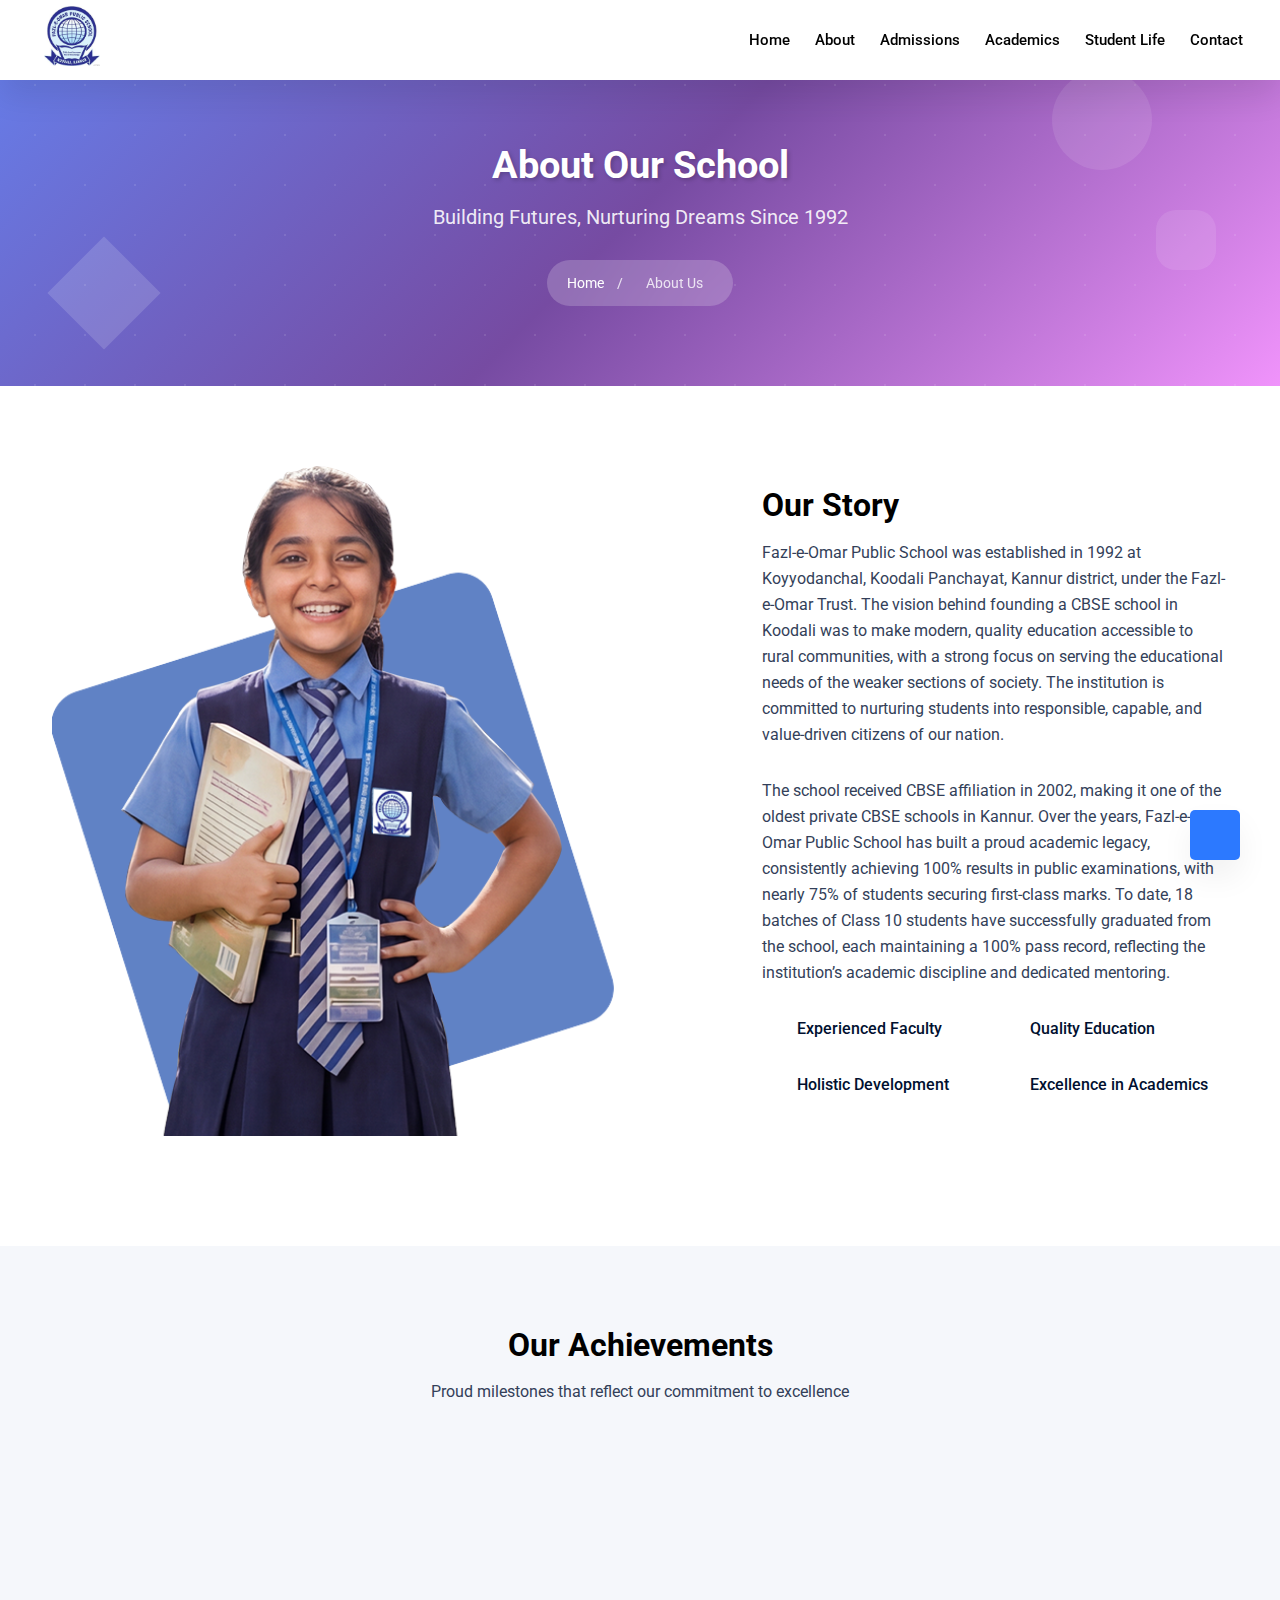
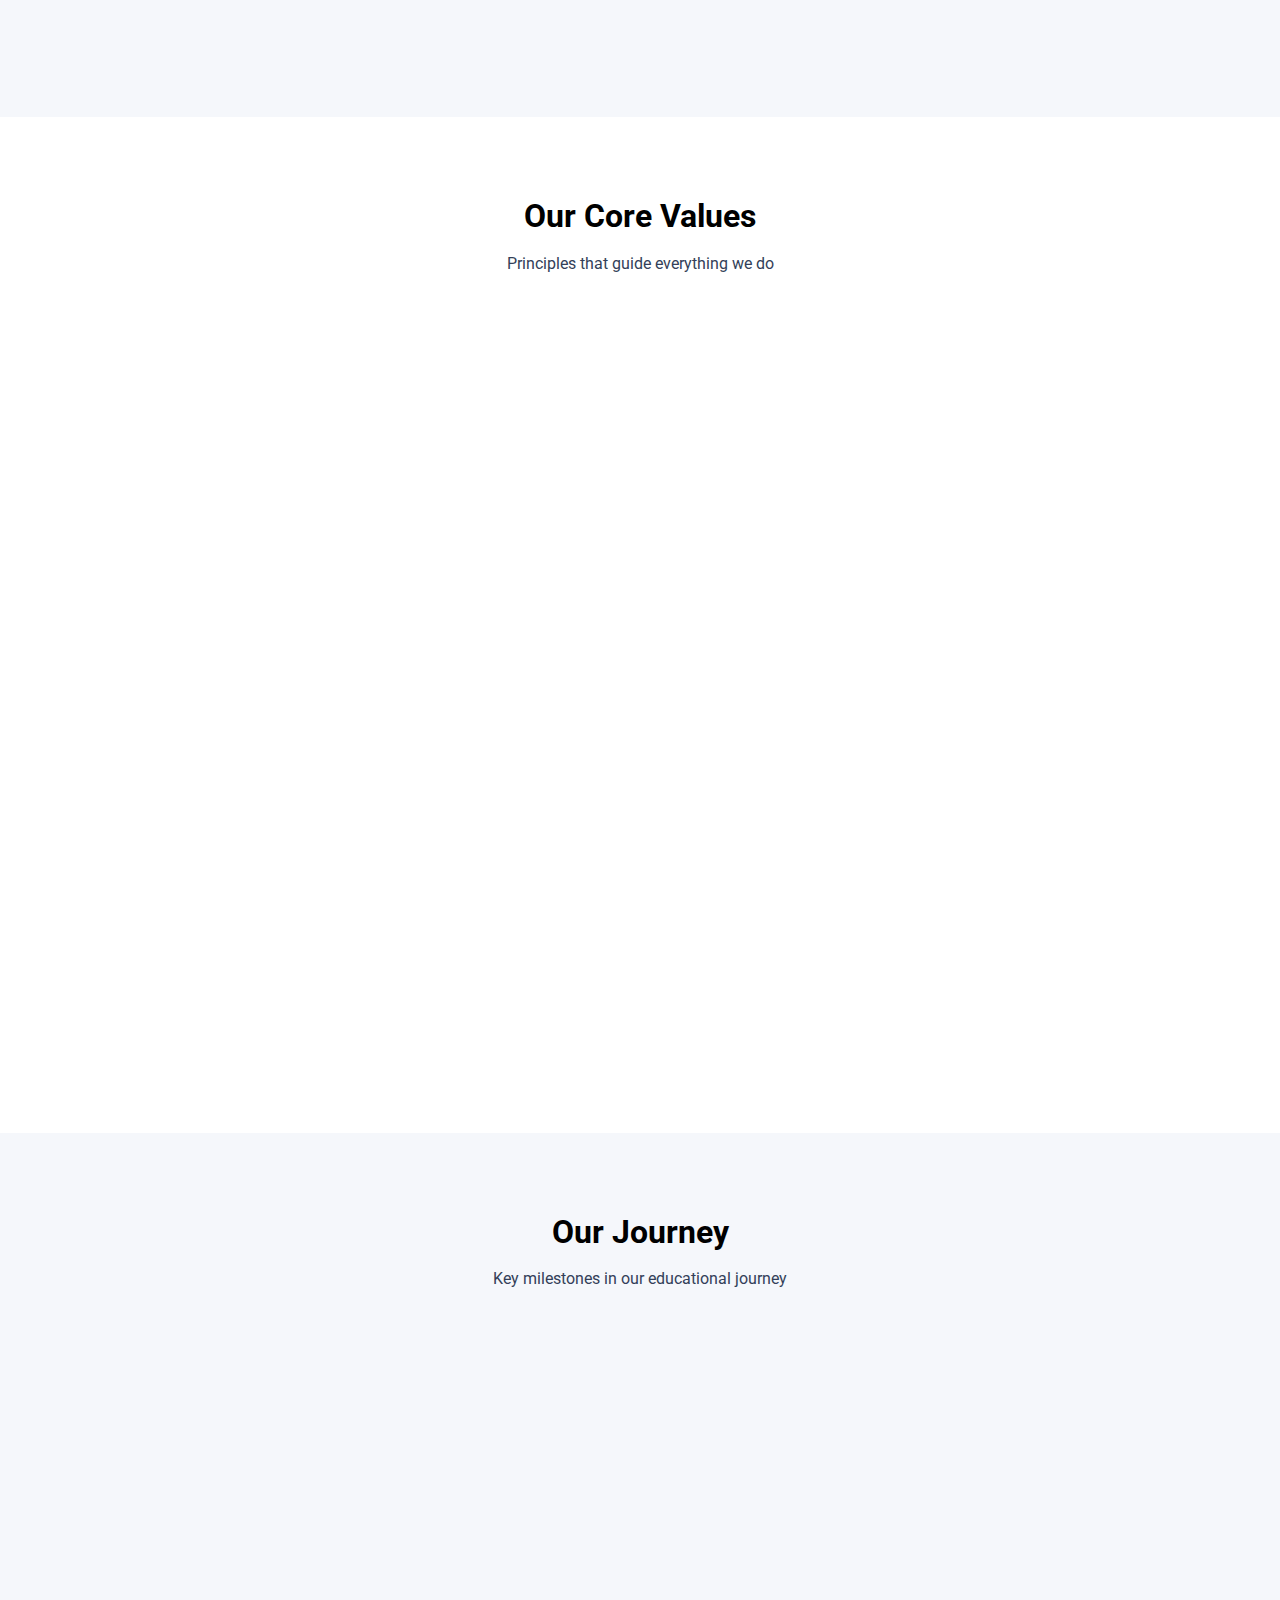
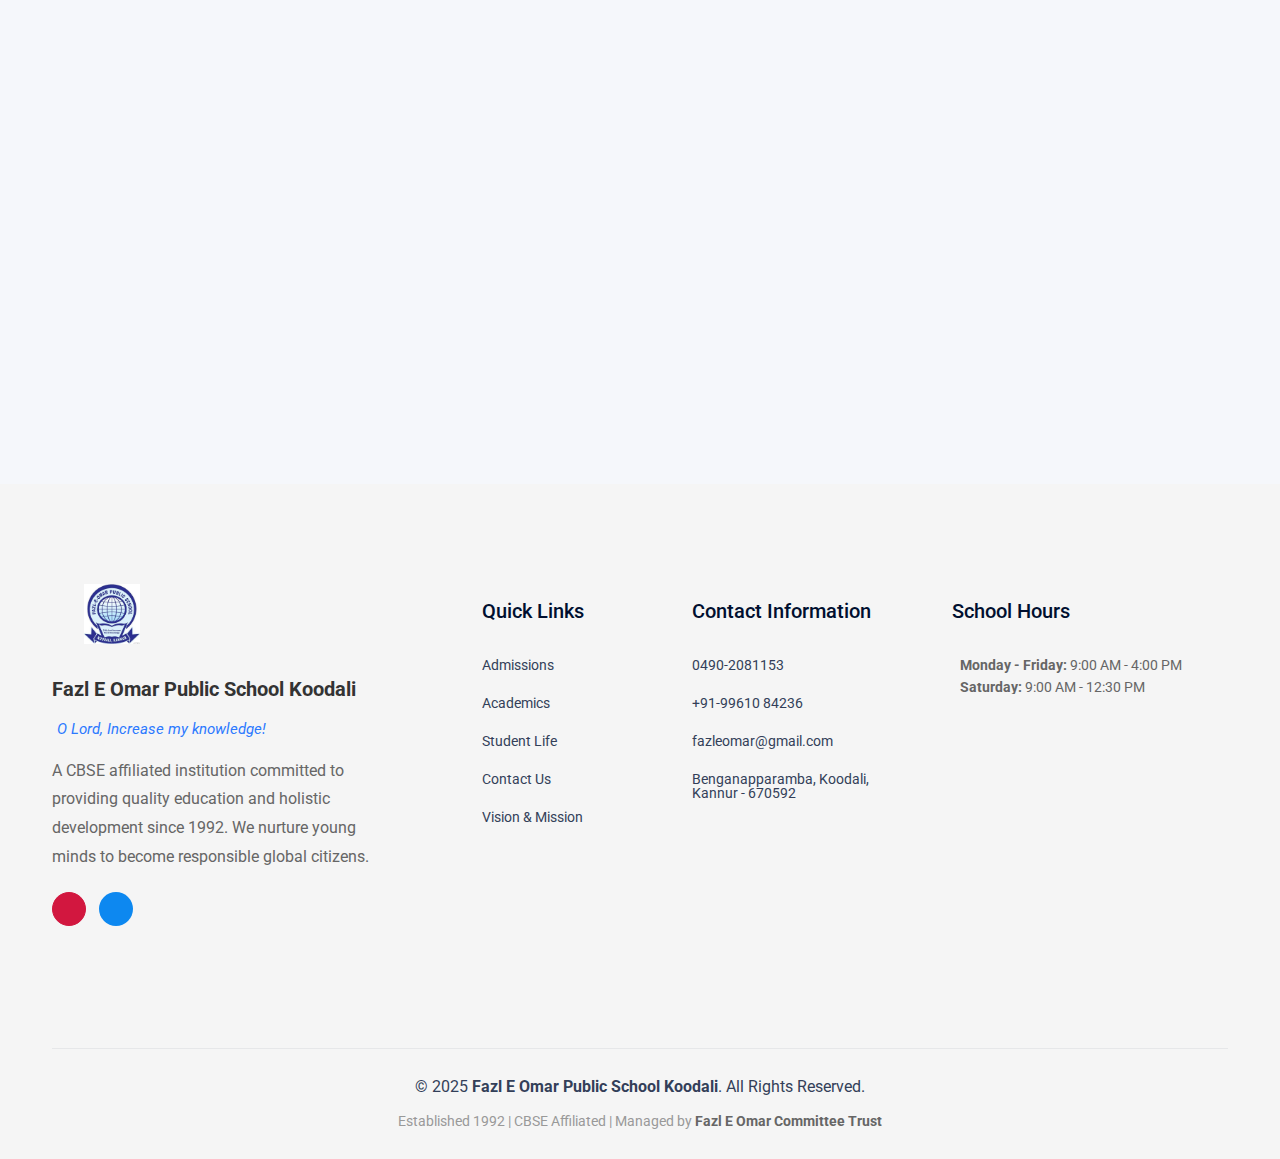
<file: about.html>
<!DOCTYPE html>
<html class="no-js" lang="en">

<head>
   <meta http-equiv="Content-Type" content="text/html; charset=UTF-8">
   <meta http-equiv="x-ua-compatible" content="ie=edge">
   <meta name="viewport" content="width=device-width, initial-scale=1">

   <!-- Primary Meta Tags -->
   <title>About Us - Fazl E Omar Public School Koodali | History & Achievements</title>
   <meta name="title" content="About Us - Fazl E Omar Public School Koodali | History & Achievements">
   <meta name="description"
      content="Learn about Fazl E Omar Public School Koodali - Our history since 1992, achievements, core values, and commitment to quality education. CBSE affiliated school in Kannur, Kerala with 100% success rate.">
   <meta name="keywords"
      content="about Fazl E Omar Public School, school history Kannur, CBSE school achievements, school values, quality education Kannur, school establishment 1992, best CBSE school Koodali">
   <meta name="author" content="Fazl E Omar Public School Koodali">
   <meta name="robots" content="index, follow">
   <meta name="language" content="English">

   <!-- Canonical URL -->
   <link rel="canonical" href="https://www.fazleomarpublicschool.com/about.html">

   <!-- Open Graph / Facebook -->
   <meta property="og:type" content="website">
   <meta property="og:url" content="https://www.fazleomarpublicschool.com/about.html">
   <meta property="og:title" content="About Us - Fazl E Omar Public School Koodali | History & Achievements">
   <meta property="og:description"
      content="Learn about Fazl E Omar Public School Koodali - Our history since 1992, achievements, core values, and commitment to quality education.">
   <meta property="og:image" content="https://www.fazleomarpublicschool.com/assets/images/about-img.jpg">
   <meta property="og:site_name" content="Fazl E Omar Public School Koodali">
   <meta property="og:locale" content="en_IN">

   <!-- Twitter -->
   <meta name="twitter:card" content="summary_large_image">
   <meta name="twitter:url" content="https://www.fazleomarpublicschool.com/about.html">
   <meta name="twitter:title" content="About Us - Fazl E Omar Public School Koodali">
   <meta name="twitter:description"
      content="Learn about Fazl E Omar Public School Koodali - Our history since 1992, achievements, and commitment to quality education.">
   <meta name="twitter:image" content="https://www.fazleomarpublicschool.com/assets/images/about-img.jpg">

   <!-- Structured Data (JSON-LD) -->
   <script type="application/ld+json">
   {
     "@context": "https://schema.org",
     "@type": "AboutPage",
     "name": "About Fazl E Omar Public School Koodali",
     "description": "Learn about Fazl E Omar Public School Koodali - Our history since 1992, achievements, core values, and commitment to quality education.",
     "url": "https://www.fazleomarpublicschool.com/about.html",
     "mainEntity": {
       "@type": "EducationalOrganization",
       "name": "Fazl E Omar Public School Koodali",
       "foundingDate": "1992",
       "address": {
         "@type": "PostalAddress",
         "streetAddress": "Benganapparamba",
         "addressLocality": "Koodali",
         "addressRegion": "Kannur",
         "postalCode": "670592",
         "addressCountry": "IN"
       }
     }
   }
   </script>

   <link rel="shortcut icon" type="image/jpeg" href="./assets/images/logo.jpeg">

   <!-- CSS here  -->
   <link rel="stylesheet" href="./assets/css/bootstrap.css">
   <link rel="stylesheet" href="./assets/css/meanmenu.css">
   <link rel="stylesheet" href="./assets/css/animate.css">
   <link rel="stylesheet" href="./assets/css/slick.css">
   <link rel="stylesheet" href="./assets/css/magnific-popup.css">
   <!-- Font Awesome Free CDN -->
   <link rel="stylesheet" href="https://cdnjs.cloudflare.com/ajax/libs/font-awesome/6.4.0/css/all.min.css"
      integrity="sha512-iecdLmaskl7CVkqkXNQ/ZH/XLlvWZOJyj7Yy7tcenmpD1ypASozpmT/E0iPtmFIB46ZmdtAc9eNBvH0H/ZpiBw=="
      crossorigin="anonymous" referrerpolicy="no-referrer" />
   <link rel="stylesheet" href="./assets/css/spacing.css">
   <link rel="stylesheet" href="./assets/css/main.css">
   <link rel="stylesheet" href="./assets/css/about.css">
</head>

<body>
   <!--[if lte IE 9]>
      <p class="browserupgrade">You are using an <strong>outdated</strong> browser. Please <a href="https://browsehappy.com/">upgrade your browser</a> to improve your experience and security.</p>
   <![endif]-->

   <!-- pre loader area start -->
   <div class="tp-preloader" style="display: none;">
      <div class="tp-preloader__center">
         <span>
            <svg width="170" height="132" viewBox="0 0 170 132" fill="none" xmlns="http://www.w3.org/2000/svg">
               <g clip-path="url(#clip0_6_12)">
                  <path
                     d="M113.978 61.1738L55.4552 2.8186C52.8594 0.230266 48.7298 0.230266 46.252 2.8186L1.88784 46.4673C-0.707934 49.0557 -0.707934 53.1735 1.88784 55.6441L14.5127 68.2329L66.9002 120.353L113.86 75.7626C118.108 71.8801 118.108 65.2916 113.978 61.1738Z"
                     fill="black"></path>
                  <path
                     d="M167.781 51.5263L90.2621 129.059C86.1325 133.177 79.6431 133.177 75.5134 129.059L31.6212 85.2923C35.7509 89.4101 42.2403 89.4101 46.37 85.2923L123.889 7.75996C126.485 5.17163 130.615 5.17163 133.092 7.75996L167.663 42.2319C170.377 44.8202 170.377 48.938 167.781 51.5263Z"
                     fill="#5392FB"></path>
                  <path
                     d="M74.9235 35.0551C76.6933 36.8199 78.4632 38.467 79.9971 39.8788C82.1209 41.6436 82.2389 44.8202 80.233 46.8203L48.8478 78.1156C44.1282 82.8217 36.4588 82.8217 31.7392 78.1156C27.0197 73.4095 27.0197 65.7622 31.7392 61.0561L63.1245 29.7608C65.1303 27.7607 68.3161 27.8784 70.0859 29.9961C71.5018 31.5256 73.1536 33.2904 74.9235 35.0551Z"
                     fill="currentColor" class="path-yellow"></path>
               </g>
               <defs>
                  <clippath id="clip0_6_12">
                     <rect width="169.787" height="131.064" fill="white" transform="translate(0 0.936172)"></rect>
                  </clippath>
               </defs>
            </svg>

         </span>
      </div>
   </div>
   <!-- pre loader area end -->

   <!-- back to top start -->
   <button class="tp-backtotop show">
      <span><i class="fas fa-angle-double-up"></i></span>
   </button>
   <!-- back to top end -->


   <!-- header area start -->
   <header>
      <div class="tp-header__area">
         <div class="tp-header__top theme-bg-2 d-none d-lg-block">
            <div class="container-fluid">
               <div class="tp-header__container">
                  <div class="row align-items-center">
                     <div class="col-xxl-6 col-xl-8 col-lg-8 col-md-8">
                        <div class="tp-header__info">
                           <ul>
                              <li>
                                 <a href="tel:+919961084236"><i class="fas fa-phone"></i>
                                    +91-99610 84236</a>
                              </li>
                              <li>
                                 <a href="mailto:fazleomar@gmail.com"><i class="fas fa-envelope"></i>
                                    fazleomar@gmail.com</a>
                              </li>
                              <li>
                                 <a href="https://goo.gl/maps" target="_blank"><i class="fas fa-map-marker-alt"></i>
                                    Benganapparamba, Koodali, Kannur - 670592</a>
                              </li>
                           </ul>
                        </div>
                     </div>
                     <div class="col-xxl-6 col-xl-4 col-lg-4 col-md-4">
                        <div class="tp-header__top-right d-flex justify-content-end align-items-center">
                           <div class="tp-header__account">
                              <ul>
                                 <li><a href="tel:04902081153"><i class="fas fa-phone"></i> 0490-2081153</a></li>
                                 <li>|</li>
                                 <li><a href="admission.html">Admissions</a></li>
                              </ul>
                           </div>
                        </div>
                     </div>
                  </div>
               </div>
            </div>
         </div>
         <div class="tp-header__main header-sticky" id="header-sticky">
            <div class="container-fluid">
               <div class="tp-header__container">
                  <div class="row align-items-center">
                     <div class="col-xxl-3 col-xl-3 col-lg-3 col-md-6 col-6">
                        <div class="tp-header-left">
                           <div class="logo">
                              <a href="index.html">
                                 <img src="./assets/images/logo.jpg" alt="logo">
                              </a>
                           </div>
                        </div>
                     </div>

                     <div class="col-xxl-9 col-xl-9 col-lg-7 d-none d-lg-block">
                        <div class="main-menu">
                           <nav id="mobile-menu" style="display: block;">
                              <ul>
                                 <li>
                                    <a href="index.html">Home</a>
                                 </li>
                                 <li>
                                    <a href="about.html">About</a>
                                 </li>
                                 <li>
                                    <a href="admission.html">Admissions</a>
                                 </li>
                                 <li class="has-dropdown">
                                    <a href="academics.html">Academics <i class="fas fa-chevron-down"></i></a>
                                    <ul class="submenu">
                                       <li><a href="academics.html#programs">Programs</a></li>
                                       <li><a href="academics.html#curriculum">Curriculum</a></li>
                                       <li><a href="academics.html#faculty">Faculty</a></li>
                                    </ul>
                                 </li>
                                 <li>
                                    <a href="student-life.html">Student Life</a>
                                 </li>
                                 <li>
                                    <a href="contact.html">Contact</a>
                                 </li>
                              </ul>
                           </nav>
                        </div>
                     </div>

                     <div class="col-xxl-3 col-xl-3 col-lg-2 col-md-6 col-6">
                        <div class="tp-header__main-right d-flex justify-content-end align-items-center w-100">
                           <div class="tp-header__hamburger ml-50 d-lg-none">
                              <button class="hamburger-btn offcanvas-open-btn">
                                 <span></span>
                                 <span></span>
                                 <span></span>
                              </button>
                           </div>
                        </div>
                     </div>
                  </div>
               </div>
            </div>
         </div>
      </div>
   </header>
   <!-- header area end -->

   <!-- offcanvas area start -->
   <div class="offcanvas__area">
      <div class="offcanvas__wrapper">
         <div class="offcanvas__content">
            <div class="offcanvas__close text-end">
               <button class="offcanvas__close-btn offcanvas-close-btn">
                  <i class="fas fa-times"></i>
               </button>
            </div>
            <div class="offcanvas__top mb-40">
               <div class="offcanvas__subtitle">
                  <span class="text-white d-inline-block mb-25 d-none d-lg-block">ELEVATE YOUR BUSINESS WITH</span>
               </div>
               <div class="offcanvas__logo mb-40">
                  <a href="index.html">
                     <img src="./assets/images/logo.jpg" alt="logo">
                  </a>
               </div>
               <div class="offcanvas-info d-none d-lg-block">
                  <p>Limitless customization options &amp; Elementor compatibility let anyone create a beautiful website
                     with Valiance. </p>
               </div>
               <div class="offcanvas__btn d-none d-lg-block">
                  <a href="contact.html" class="tp-btn">Contact us <span></span></a>
               </div>
            </div>
            <div class="mobile-menu fix mb-40"></div>
         </div>
      </div>
   </div>

   <div class="body-overlay"></div>
   <!-- offcanvas area end -->

   <main>
      <!-- About Banner Start -->
      <section class="about-banner">
         <div class="shape-decoration shape-1 floating-shape"></div>
         <div class="shape-decoration shape-2 pulse-icon"></div>
         <div class="shape-decoration shape-3 bounce-icon"></div>
         <div class="container">
            <div class="row">
               <div class="col-12">
                  <div class="about-banner-content text-center">
                     <div class="about-banner-icon pulse-icon">
                        <i class="fas fa-school"></i>
                     </div>
                     <h1 class="about-banner-title">About Our School</h1>
                     <p class="about-banner-subtitle">Building Futures, Nurturing Dreams Since 1992</p>
                     <div class="breadcrumb-custom">
                        <a href="index.html">Home</a>
                        <span>/</span>
                        <span>About Us</span>
                     </div>
                  </div>
               </div>
            </div>
         </div>
      </section>
      <!-- About Banner End -->

      <!-- About History Section Start -->
      <section class="tp-about-2__section lg:pt-120 pt-60 lg:pb-90 pb-40 p-relative fix">
         <div class="container">
            <div class="row align-items-center">
               <div class="col-lg-6">
                  <div class="tp-about-2__left wow slideInLeft" data-wow-duration="1s" data-wow-delay="0.3s">
                     <div class="tp-about-2__thumb">
                        <img src="./assets/images/girl.png" alt="Fazl E Omar Public School"
                          >
                     </div>
                  </div>
               </div>
               <div class="col-lg-6">
                  <div class="tp-about-2__right ml-110 wow slideInRight" data-wow-duration="1s" data-wow-delay="0.3s">
                     <div class="tp-section__title-wrapper">
                        <h3 class="tp-section__title mb-15">Our Story</h3>
                        <p class="mb-30">Fazl-e-Omar Public School was established in 1992 at Koyyodanchal, Koodali Panchayat, Kannur district, under the Fazl-e-Omar Trust. The vision behind founding a CBSE school in Koodali was to make modern, quality education accessible to rural communities, with a strong focus on serving the educational needs of the weaker sections of society. The institution is committed to nurturing students into responsible, capable, and value-driven citizens of our nation.</p>
                        <p class="mb-30">The school received CBSE affiliation in 2002, making it one of the oldest private CBSE schools in Kannur. Over the years, Fazl-e-Omar Public School has built a proud academic legacy, consistently achieving 100% results in public examinations, with nearly 75% of students securing first-class marks. To date, 18 batches of Class 10 students have successfully graduated from the school, each maintaining a 100% pass record, reflecting the institution’s academic discipline and dedicated mentoring.</p>
                        <div class="tp-about-2__feature-list mb-10">
                           <ul>
                              <li><span><i class="fas fa-users pulse-icon"></i></span>Experienced Faculty</li>
                              <li><span><i class="fas fa-graduation-cap bounce-icon"></i></span>Quality Education</li>
                              <li><span><i class="fas fa-heart wiggle-icon"></i></span>Holistic Development</li>
                              <li><span><i class="fas fa-trophy floating-shape"></i></span>Excellence in Academics</li>
                           </ul>
                        </div>
                     </div>
                  </div>
               </div>
            </div>
         </div>
      </section>
      <!-- About History Section End -->

      <!-- Achievements Section Start -->
      <section class="grey-bg-2 pt-120 pb-120">
         <div class="container">
            <div class="row">
               <div class="col-lg-12">
                  <div class="tp-section__title-wrapper mb-70 text-center">
                     <h3 class="tp-section__title mb-15">Our Achievements</h3>
                     <p>Proud milestones that reflect our commitment to excellence</p>
                  </div>
               </div>
            </div>
            <div class="row g-4">
               <div class="col-lg-3 col-md-6">
                  <div class="achievement-card wow fadeInUp" data-wow-duration="1s" data-wow-delay="0.1s">
                     <div class="achievement-icon pulse-icon">
                        <i class="fas fa-calendar-check"></i>
                     </div>
                     <div class="achievement-number counter">33</div>
                     <div class="achievement-label">Years of Excellence</div>
                  </div>
               </div>
               <div class="col-lg-3 col-md-6">
                  <div class="achievement-card wow fadeInUp" data-wow-duration="1s" data-wow-delay="0.2s">
                     <div class="achievement-icon bounce-icon">
                        <i class="fas fa-users"></i>
                     </div>
                     <div class="achievement-number counter">18</div>
                     <div class="achievement-label">Successful Batches</div>
                  </div>
               </div>
               <div class="col-lg-3 col-md-6">
                  <div class="achievement-card wow fadeInUp" data-wow-duration="1s" data-wow-delay="0.3s">
                     <div class="achievement-icon floating-shape">
                        <i class="fas fa-percentage"></i>
                     </div>
                     <div class="achievement-number counter">100</div>
                     <div class="achievement-label">Success Rate</div>
                  </div>
               </div>
               <div class="col-lg-3 col-md-6">
                  <div class="achievement-card wow fadeInUp" data-wow-duration="1s" data-wow-delay="0.4s">
                     <div class="achievement-icon wiggle-icon">
                        <i class="fas fa-star"></i>
                     </div>
                     <div class="achievement-number counter">75</div>
                     <div class="achievement-label">First Class Achievers</div>
                  </div>
               </div>
            </div>
         </div>
      </section>
      <!-- Achievements Section End -->

      <!-- Values Section Start -->
      <section class="pt-120 pb-120">
         <div class="container">
            <div class="row">
               <div class="col-lg-12">
                  <div class="tp-section__title-wrapper mb-70 text-center">
                     <h3 class="tp-section__title mb-15">Our Core Values</h3>
                     <p>Principles that guide everything we do</p>
                  </div>
               </div>
            </div>
            <div class="row g-4">
               <div class="col-lg-4 col-md-6">
                  <div class="value-card wow fadeInUp" data-wow-duration="1s" data-wow-delay="0.1s">
                     <div class="value-icon pulse-icon">
                        <i class="fas fa-lightbulb"></i>
                     </div>
                     <h4 class="value-title">Innovation</h4>
                     <p class="value-description">We embrace modern teaching methodologies and innovative approaches to
                        make learning engaging and effective for every student.</p>
                  </div>
               </div>
               <div class="col-lg-4 col-md-6">
                  <div class="value-card wow fadeInUp" data-wow-duration="1s" data-wow-delay="0.2s">
                     <div class="value-icon bounce-icon">
                        <i class="fas fa-heart"></i>
                     </div>
                     <h4 class="value-title">Care & Support</h4>
                     <p class="value-description">Every child receives personalized attention and support to help them
                        discover their unique talents and reach their full potential.</p>
                  </div>
               </div>
               <div class="col-lg-4 col-md-6">
                  <div class="value-card wow fadeInUp" data-wow-duration="1s" data-wow-delay="0.3s">
                     <div class="value-icon floating-shape">
                        <i class="fas fa-trophy"></i>
                     </div>
                     <h4 class="value-title">Excellence</h4>
                     <p class="value-description">We strive for excellence in academics, character building, and overall
                        development to prepare students for future challenges.</p>
                  </div>
               </div>
               <div class="col-lg-4 col-md-6">
                  <div class="value-card wow fadeInUp" data-wow-duration="1s" data-wow-delay="0.4s">
                     <div class="value-icon wiggle-icon">
                        <i class="fas fa-handshake"></i>
                     </div>
                     <h4 class="value-title">Integrity</h4>
                     <p class="value-description">We build character through values-based education, teaching students
                        to be honest, respectful, and responsible citizens.</p>
                  </div>
               </div>
               <div class="col-lg-4 col-md-6">
                  <div class="value-card wow fadeInUp" data-wow-duration="1s" data-wow-delay="0.5s">
                     <div class="value-icon pulse-icon">
                        <i class="fas fa-globe"></i>
                     </div>
                     <h4 class="value-title">Global Perspective</h4>
                     <p class="value-description">We prepare students to be global citizens with a deep understanding of
                        diverse cultures and a commitment to making a difference.</p>
                  </div>
               </div>
               <div class="col-lg-4 col-md-6">
                  <div class="value-card wow fadeInUp" data-wow-duration="1s" data-wow-delay="0.6s">
                     <div class="value-icon bounce-icon">
                        <i class="fas fa-seedling"></i>
                     </div>
                     <h4 class="value-title">Growth Mindset</h4>
                     <p class="value-description">We foster a growth mindset where challenges are opportunities,
                        mistakes are learning experiences, and effort leads to success.</p>
                  </div>
               </div>
            </div>
         </div>
      </section>
      <!-- Values Section End -->

      <!-- Timeline Section Start -->
      <section class="grey-bg-2 pt-120 pb-120">
         <div class="container">
            <div class="row">
               <div class="col-lg-12">
                  <div class="tp-section__title-wrapper mb-70 text-center">
                     <h3 class="tp-section__title mb-15">Our Journey</h3>
                     <p>Key milestones in our educational journey</p>
                  </div>
               </div>
            </div>
            <div class="row">
               <div class="col-lg-8 offset-lg-2">
                  <div class="timeline-item wow fadeInUp" data-wow-duration="1s" data-wow-delay="0.1s">
                     <div class="timeline-icon pulse-icon">
                        <i class="fas fa-school"></i>
                     </div>
                     <div class="timeline-year">1992</div>
                     <h4 class="timeline-title">School Established</h4>
                     <p class="timeline-description">Fazl-e-Omar Public School was founded at Koyyodanchal in Koodali
                        Panchayat under Fazl-e-Omar Trust, with a vision to provide quality education in rural areas.
                     </p>
                  </div>
                  <div class="timeline-item wow fadeInUp" data-wow-duration="1s" data-wow-delay="0.2s">
                     <div class="timeline-icon bounce-icon">
                        <i class="fas fa-certificate"></i>
                     </div>
                     <div class="timeline-year">2002</div>
                     <h4 class="timeline-title">CBSE Affiliation</h4>
                     <p class="timeline-description">The school gained CBSE affiliation, becoming one of Kannur's oldest
                        private CBSE schools, marking a significant milestone in our educational journey.</p>
                  </div>
                  <div class="timeline-item wow fadeInUp" data-wow-duration="1s" data-wow-delay="0.3s">
                     <div class="timeline-icon floating-shape">
                        <i class="fas fa-trophy"></i>
                     </div>
                     <div class="timeline-year">2005 - Present</div>
                     <h4 class="timeline-title">100% Success Rate</h4>
                     <p class="timeline-description">Maintained an outstanding track record with 100% success in public
                        examinations, with 75% of students achieving first-class marks consistently.</p>
                  </div>
                  <div class="timeline-item wow fadeInUp" data-wow-duration="1s" data-wow-delay="0.4s">
                     <div class="timeline-icon wiggle-icon">
                        <i class="fas fa-users"></i>
                     </div>
                     <div class="timeline-year">2025</div>
                     <h4 class="timeline-title">18 Successful Batches</h4>
                     <p class="timeline-description">Celebrating 18 batches of successful class 10 graduates, each
                        contributing to our legacy of excellence and holistic development.</p>
                  </div>
               </div>
            </div>
         </div>
      </section>
      <!-- Timeline Section End -->

   </main>

   <!-- footer area start -->
   <footer>
      <div class="footer__area grey-bg">
         <div class="container">
            <div class="footer__top">
               <div class="row">
                  <div class="col-xxl-4 col-xl-4 col-lg-4 col-md-6 mb-4">
                     <div class="footer__widget mb-50 footer-col-1">
                        <div class="footer__widget-logo mb-25">
                           <a href="index.html"><img src="./assets/images/logo.jpg" alt="Fazl E Omar Public School"></a>
                        </div>
                        <div class="footer__widget-content">
                           <h4 style="font-size: 20px; font-weight: 700; margin-bottom: 15px; color: #333;">Fazl E Omar
                              Public School Koodali</h4>
                           <p style="font-style: italic; color: #2c79ff; margin-bottom: 15px; font-size: 15px;">
                              <i class="fas fa-quote-left" style="margin-right: 5px;"></i>O Lord, Increase my knowledge!
                           </p>
                           <p style="margin-bottom: 20px; line-height: 1.8; color: #666;">
                              A CBSE affiliated institution committed to providing quality education and holistic
                              development since 1992. We nurture young minds to become responsible global citizens.
                           </p>
                           <div class="footer__social">
                              <span><a href="https://www.youtube.com/@fazleomarpublicschoolkooda6140" target="_blank"
                                    class="yt"><i class="fab fa-youtube"></i></a></span>
                              <span><a href="https://www.instagram.com/fazleomar_koodali/" target="_blank"><i
                                       class="fab fa-instagram"></i></a></span>
                           </div>
                        </div>
                     </div>
                  </div>
                  <div class="col-xxl-2 col-xl-2 col-lg-2 col-md-3 col-6 mb-4">
                     <div class="footer__widget mb-50 footer-col-2">
                        <h3 class="footer__widget-title">Quick Links</h3>
                        <div class="footer__widget-content">
                           <ul>
                              <li><a href="admission.html">Admissions</a></li>
                              <li><a href="index.html#academics">Academics</a></li>
                              <li><a href="index.html#student-life">Student Life</a></li>
                              <li><a href="index.html#contact">Contact Us</a></li>
                              <li><a href="index.html#vision-mission">Vision & Mission</a></li>
                           </ul>
                        </div>
                     </div>
                  </div>
                  <div class="col-xxl-3 col-xl-3 col-lg-3 col-md-6 col-6 mb-4">
                     <div class="footer__widget mb-50 footer-col-3">
                        <h3 class="footer__widget-title">Contact Information</h3>
                        <div class="footer__widget-content">
                           <ul>
                              <li><i class="fas fa-phone"></i> 0490-2081153</li>
                              <li><i class="fas fa-mobile-alt"></i> +91-99610 84236</li>
                              <li><i class="fas fa-envelope"></i> fazleomar@gmail.com</li>
                              <li><i class="fas fa-map-marker-alt"></i> Benganapparamba, Koodali, Kannur - 670592</li>
                           </ul>
                        </div>
                     </div>
                  </div>
                  <div class="col-xxl-3 col-xl-3 col-lg-3 col-md-6 mb-4">
                     <div class="footer__widget mb-50 footer-col-4">
                        <h3 class="footer__widget-title">School Hours</h3>
                        <div class="footer__widget-content">
                           <ul style="list-style: none; padding: 0; margin: 0;">
                              <li style="margin-bottom: 8px; color: #666;">
                                 <i class="fas fa-clock" style="color: #2c79ff; margin-right: 8px; width: 16px;"></i>
                                 <strong>Monday - Friday:</strong> 9:00 AM - 4:00 PM
                              </li>
                              <li style="margin-bottom: 0; color: #666;">
                                 <i class="fas fa-clock" style="color: #2c79ff; margin-right: 8px; width: 16px;"></i>
                                 <strong>Saturday:</strong> 9:00 AM - 12:30 PM
                              </li>
                           </ul>
                        </div>
                     </div>
                  </div>
               </div>
            </div>
            <div class="footer__bottom">
               <div class="row">
                  <div class="col-12">
                     <div class="footer__copyright text-center">
                        <p style="margin-bottom: 8px;">© 2025 <strong>Fazl E Omar Public School Koodali</strong>. All
                           Rights Reserved.</p>
                        <p style="margin: 0; font-size: 14px; color: #999;">
                           Established 1992 | CBSE Affiliated | Managed by <strong style="color: #666;">Fazl E Omar
                              Committee Trust</strong>
                        </p>
                     </div>
                  </div>
               </div>
            </div>
         </div>
      </div>
   </footer>
   <!-- footer area end -->

   <!-- JS here -->
   <script src="./assets/js/jquery.js"></script>
   <script src="./assets/js/waypoints.js"></script>
   <script src="./assets/js/bootstrap-bundle.js"></script>
   <script src="./assets/js/meanmenu.js"></script>
   <script src="./assets/js/slick.js"></script>
   <script src="./assets/js/magnific-popup.js"></script>
   <script src="./assets/js/parallax.js"></script>
   <script src="./assets/js/nice-select.js"></script>
   <script src="./assets/js/counterup.js"></script>
   <script src="./assets/js/wow.js"></script>
   <script src="./assets/js/isotope-pkgd.js"></script>
   <script src="./assets/js/imagesloaded-pkgd.js"></script>
   <script src="./assets/js/ajax-form.js"></script>
   <script src="./assets/js/countdown.js"></script>
   <script src="./assets/js/main.js"></script>
   <script>
      // Initialize WOW.js for animations
      new WOW().init();

      // Initialize counter animation
      jQuery(document).ready(function ($) {
         $('.counter').counterUp({
            delay: 10,
            time: 2000
         });
      });
   </script>
</body>

</html>
</file>
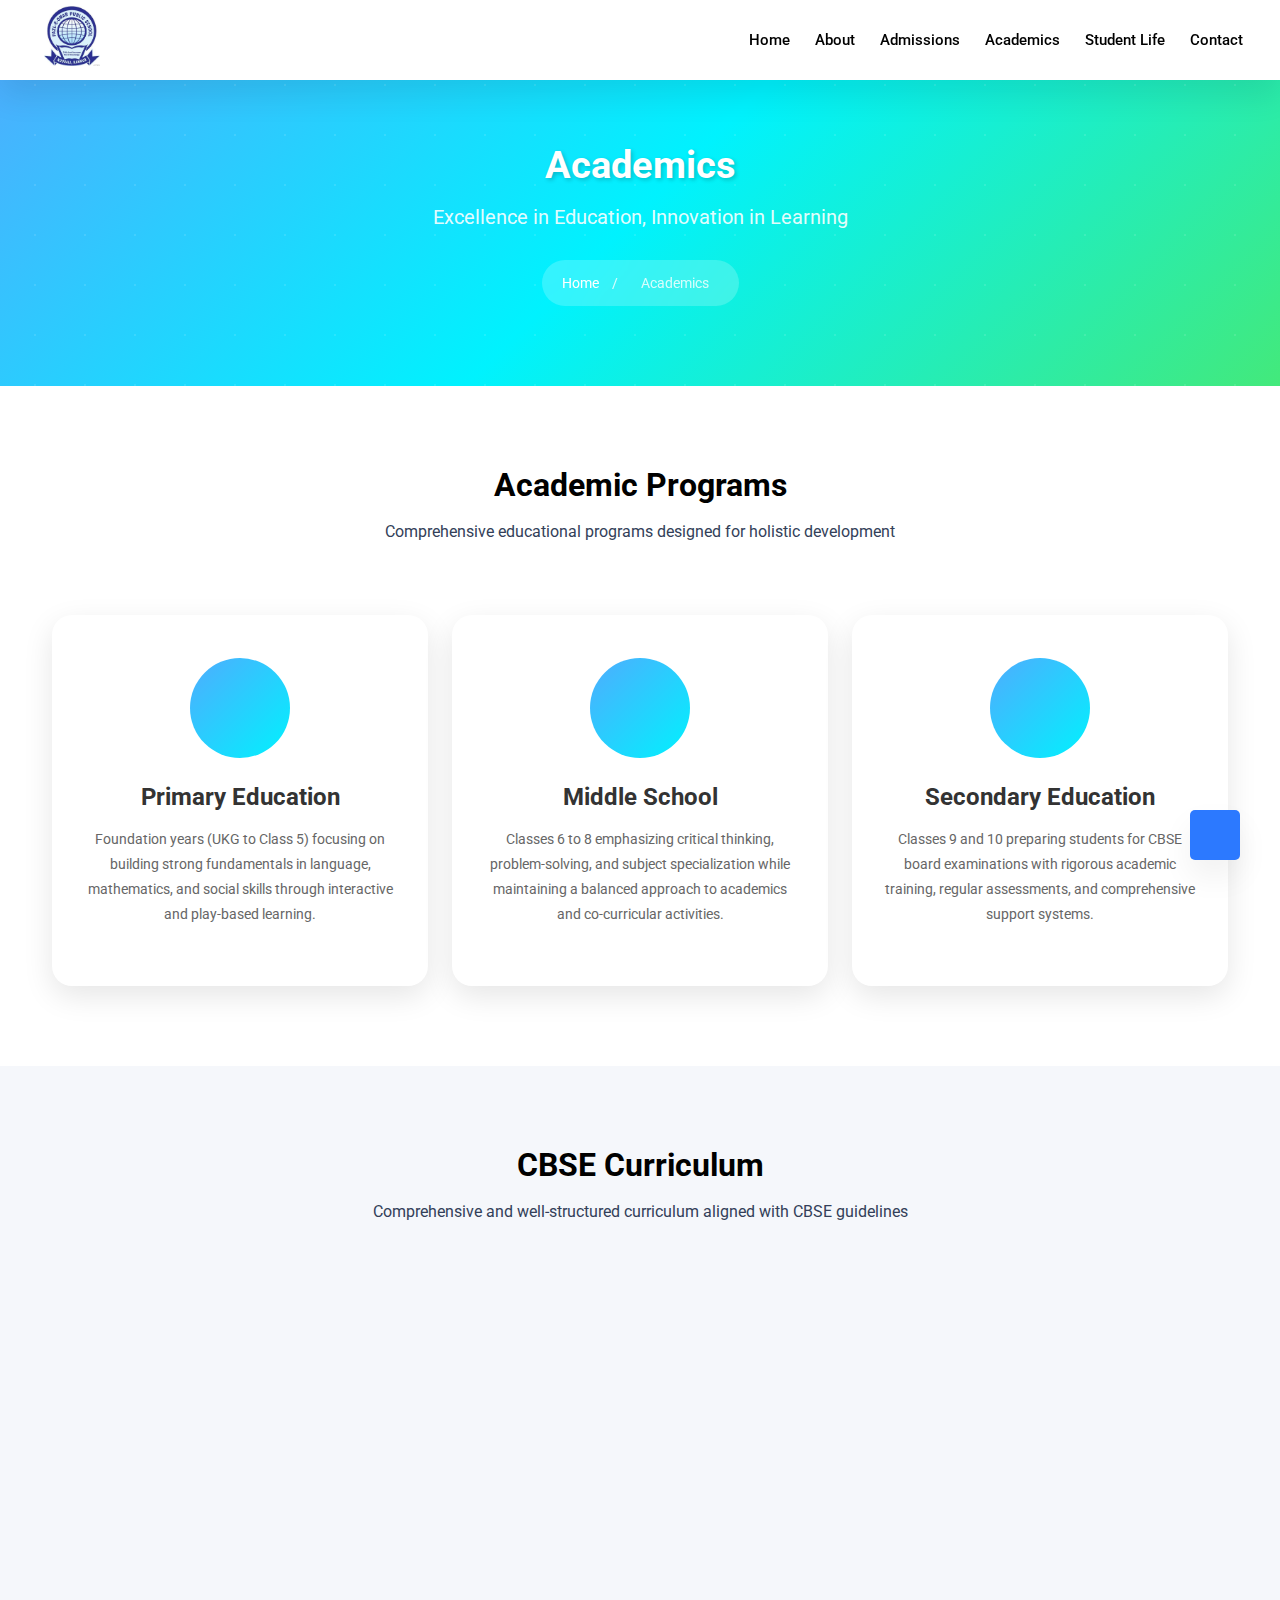
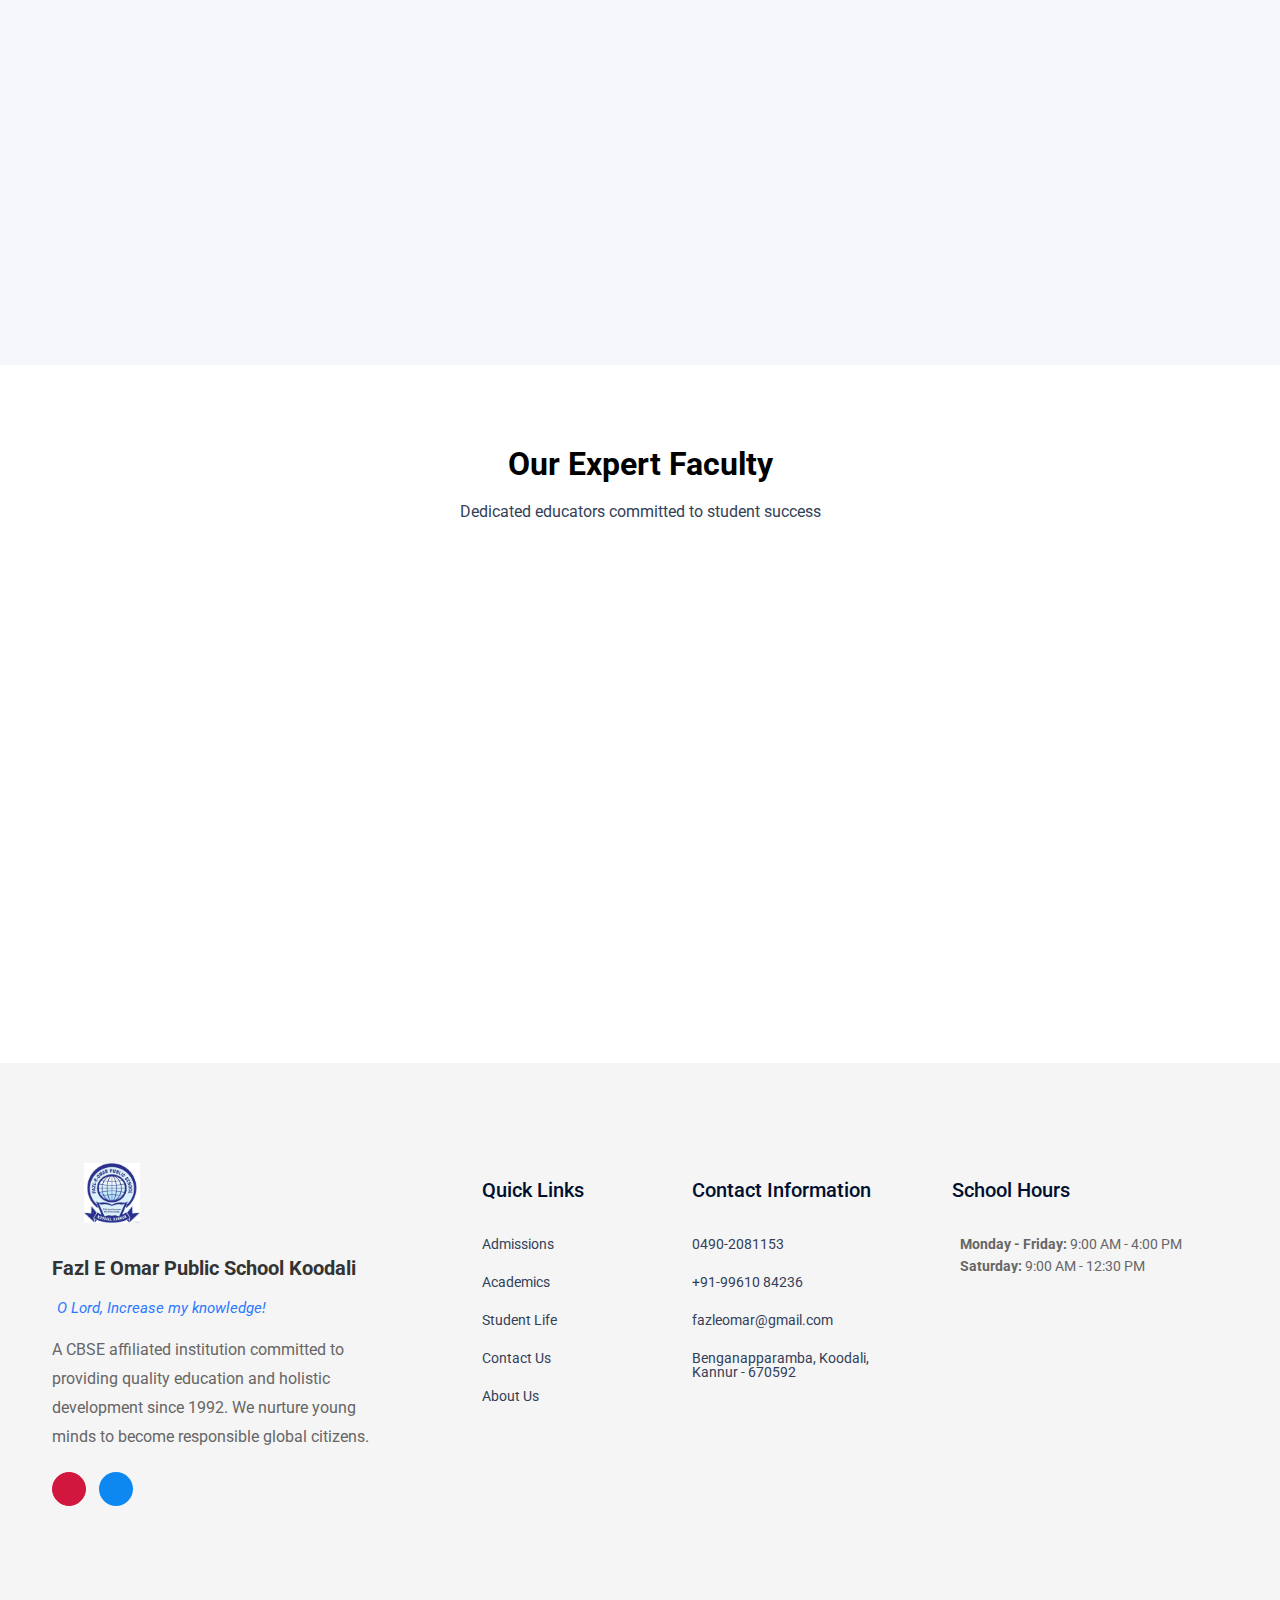
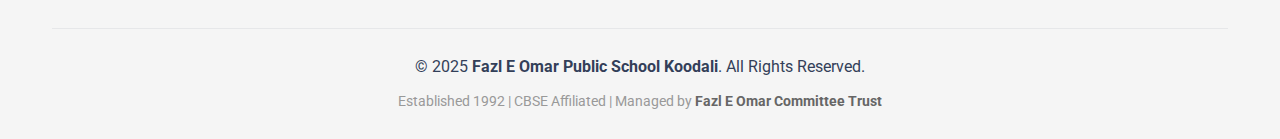
<file: academics.html>
<!DOCTYPE html>
<html class="no-js" lang="en">
<head>
   <meta http-equiv="Content-Type" content="text/html; charset=UTF-8">
   <meta http-equiv="x-ua-compatible" content="ie=edge">
   <meta name="viewport" content="width=device-width, initial-scale=1">
   
   <!-- Primary Meta Tags -->
   <title>Academics - CBSE Curriculum & Programs | Fazl E Omar Public School Koodali</title>
   <meta name="title" content="Academics - CBSE Curriculum & Programs | Fazl E Omar Public School Koodali">
   <meta name="description" content="Explore our CBSE curriculum, academic programs (Primary, Middle, Secondary), and experienced faculty at Fazl E Omar Public School Koodali. Quality education with holistic development.">
   <meta name="keywords" content="CBSE curriculum, academic programs, school curriculum Kannur, CBSE syllabus, primary education, middle school, secondary education, school faculty, CBSE school programs">
   <meta name="author" content="Fazl E Omar Public School Koodali">
   <meta name="robots" content="index, follow">
   <meta name="language" content="English">
   
   <!-- Canonical URL -->
   <link rel="canonical" href="https://www.fazleomarpublicschool.com/academics.html">
   
   <!-- Open Graph / Facebook -->
   <meta property="og:type" content="website">
   <meta property="og:url" content="https://www.fazleomarpublicschool.com/academics.html">
   <meta property="og:title" content="Academics - CBSE Curriculum & Programs | Fazl E Omar Public School Koodali">
   <meta property="og:description" content="Explore our CBSE curriculum, academic programs, and experienced faculty at Fazl E Omar Public School Koodali.">
   <meta property="og:image" content="https://www.fazleomarpublicschool.com/assets/images/logo.jpg">
   <meta property="og:site_name" content="Fazl E Omar Public School Koodali">
   <meta property="og:locale" content="en_IN">
   
   <!-- Twitter -->
   <meta name="twitter:card" content="summary_large_image">
   <meta name="twitter:url" content="https://www.fazleomarpublicschool.com/academics.html">
   <meta name="twitter:title" content="Academics - CBSE Curriculum & Programs">
   <meta name="twitter:description" content="Explore our CBSE curriculum, academic programs, and experienced faculty.">
   <meta name="twitter:image" content="https://www.fazleomarpublicschool.com/assets/images/logo.jpg">
   
   <!-- Structured Data (JSON-LD) -->
   <script type="application/ld+json">
   {
     "@context": "https://schema.org",
     "@type": "WebPage",
     "name": "Academics - Fazl E Omar Public School Koodali",
     "description": "Explore our CBSE curriculum, academic programs, and experienced faculty.",
     "url": "https://www.fazleomarpublicschool.com/academics.html"
   }
   </script>

   <link rel="shortcut icon" type="image/jpeg" href="./assets/images/logo.jpeg">

   <link rel="stylesheet" href="./assets/css/bootstrap.css">
   <link rel="stylesheet" href="./assets/css/meanmenu.css">
   <link rel="stylesheet" href="./assets/css/animate.css">
   <link rel="stylesheet" href="./assets/css/slick.css">
   <link rel="stylesheet" href="./assets/css/magnific-popup.css">
   <link rel="stylesheet" href="https://cdnjs.cloudflare.com/ajax/libs/font-awesome/6.4.0/css/all.min.css" integrity="sha512-iecdLmaskl7CVkqkXNQ/ZH/XLlvWZOJyj7Yy7tcenmpD1ypASozpmT/E0iPtmFIB46ZmdtAc9eNBvH0H/ZpiBw==" crossorigin="anonymous" referrerpolicy="no-referrer" />
   <link rel="stylesheet" href="./assets/css/spacing.css">
   <link rel="stylesheet" href="./assets/css/main.css">
   <link rel="stylesheet" href="./assets/css/academics.css">
</head>

<body>
   <!--[if lte IE 9]>
      <p class="browserupgrade">You are using an <strong>outdated</strong> browser. Please <a href="https://browsehappy.com/">upgrade your browser</a> to improve your experience and security.</p>
   <![endif]-->

   <!-- pre loader area start -->
   <div class="tp-preloader" style="display: none;">
      <div class="tp-preloader__center">
         <span>
            <svg width="170" height="132" viewBox="0 0 170 132" fill="none" xmlns="http://www.w3.org/2000/svg">
               <g clip-path="url(#clip0_6_12)">
                  <path d="M113.978 61.1738L55.4552 2.8186C52.8594 0.230266 48.7298 0.230266 46.252 2.8186L1.88784 46.4673C-0.707934 49.0557 -0.707934 53.1735 1.88784 55.6441L14.5127 68.2329L66.9002 120.353L113.86 75.7626C118.108 71.8801 118.108 65.2916 113.978 61.1738Z" fill="black"></path>
                  <path d="M167.781 51.5263L90.2621 129.059C86.1325 133.177 79.6431 133.177 75.5134 129.059L31.6212 85.2923C35.7509 89.4101 42.2403 89.4101 46.37 85.2923L123.889 7.75996C126.485 5.17163 130.615 5.17163 133.092 7.75996L167.663 42.2319C170.377 44.8202 170.377 48.938 167.781 51.5263Z" fill="#5392FB"></path>
                  <path d="M74.9235 35.0551C76.6933 36.8199 78.4632 38.467 79.9971 39.8788C82.1209 41.6436 82.2389 44.8202 80.233 46.8203L48.8478 78.1156C44.1282 82.8217 36.4588 82.8217 31.7392 78.1156C27.0197 73.4095 27.0197 65.7622 31.7392 61.0561L63.1245 29.7608C65.1303 27.7607 68.3161 27.8784 70.0859 29.9961C71.5018 31.5256 73.1536 33.2904 74.9235 35.0551Z" fill="currentColor" class="path-yellow"></path>
               </g>
               <defs>
                  <clippath id="clip0_6_12">
                     <rect width="169.787" height="131.064" fill="white" transform="translate(0 0.936172)"></rect>
                  </clippath>
               </defs>
            </svg>

         </span>
      </div>
   </div>
   <!-- pre loader area end -->

   <!-- back to top start -->
   <button class="tp-backtotop show">
      <span><i class="fas fa-angle-double-up"></i></span>
   </button>
   <!-- back to top end -->


   <!-- header area start -->
   <header>
      <div class="tp-header__area">
         <div class="tp-header__top theme-bg-2 d-none d-lg-block">
            <div class="container-fluid">
               <div class="tp-header__container">
                  <div class="row align-items-center">
                     <div class="col-xxl-6 col-xl-8 col-lg-8 col-md-8">
                        <div class="tp-header__info">
                           <ul>
                              <li>
                                 <a href="tel:+919961084236"><i class="fas fa-phone"></i>
                                    +91-99610 84236</a>
                              </li>
                              <li>
                                 <a href="mailto:fazleomar@gmail.com"><i class="fas fa-envelope"></i> fazleomar@gmail.com</a>
                              </li>
                              <li>
                                 <a href="https://goo.gl/maps" target="_blank"><i class="fas fa-map-marker-alt"></i> Benganapparamba, Koodali, Kannur - 670592</a>
                              </li>
                           </ul>
                        </div>
                     </div>
                     <div class="col-xxl-6 col-xl-4 col-lg-4 col-md-4">
                        <div class="tp-header__top-right d-flex justify-content-end align-items-center">
                           <div class="tp-header__account">
                              <ul>
                                 <li><a href="tel:04902081153"><i class="fas fa-phone"></i> 0490-2081153</a></li>
                                 <li>|</li>
                                 <li><a href="admission.html">Admissions</a></li>
                              </ul>
                           </div>
                        </div>
                     </div>
                  </div>
               </div>
            </div>
         </div>
         <div class="tp-header__main header-sticky" id="header-sticky">
            <div class="container-fluid">
               <div class="tp-header__container">
                  <div class="row align-items-center">
                     <div class="col-xxl-3 col-xl-3 col-lg-3 col-md-6 col-6">
                        <div class="tp-header-left">
                           <div class="logo">
                              <a href="index.html">
                                 <img src="./assets/images/logo.jpg" alt="logo">
                              </a>
                           </div>
                        </div>
                     </div>
                     
                     <div class="col-xxl-9 col-xl-9 col-lg-7 d-none d-lg-block">
                        <div class="main-menu">
                           <nav id="mobile-menu" style="display: block;">
                              <ul>
                                 <li>
                                    <a href="index.html">Home</a>
                                 </li>
                                 <li>
                                    <a href="about.html">About</a>
                                 </li>
                                 <li>
                                    <a href="admission.html">Admissions</a>
                                 </li>
                                 <li class="has-dropdown">
                                    <a href="academics.html">Academics <i class="fas fa-chevron-down"></i></a>
                                    <ul class="submenu">
                                       <li><a href="academics.html#programs">Programs</a></li>
                                       <li><a href="academics.html#curriculum">Curriculum</a></li>
                                       <li><a href="academics.html#faculty">Faculty</a></li>
                                    </ul>
                                 </li>
                                 <li>
                                    <a href="student-life.html">Student Life</a>
                                 </li>
                                 <li>
                                    <a href="contact.html">Contact</a>
                                 </li>
                              </ul>
                           </nav>
                        </div>
                     </div>
                     
                     <div class="col-xxl-3 col-xl-3 col-lg-2 col-md-6 col-6">
                        <div class="tp-header__main-right d-flex justify-content-end align-items-center w-100">
                           <div class="tp-header__hamburger ml-50 d-lg-none">
                              <button class="hamburger-btn offcanvas-open-btn">
                                 <span></span>
                                 <span></span>
                                 <span></span>
                              </button>
                           </div>
                        </div>
                     </div>
                  </div>
               </div>
            </div>
         </div>
      </div>
   </header>
   <!-- header area end -->

   <!-- offcanvas area start -->
   <div class="offcanvas__area">
      <div class="offcanvas__wrapper">
         <div class="offcanvas__content">
            <div class="offcanvas__close text-end">
               <button class="offcanvas__close-btn offcanvas-close-btn">
                  <i class="fas fa-times"></i>
               </button>
            </div>
            <div class="offcanvas__top mb-40">
               <div class="offcanvas__subtitle">
                  <span class="text-white d-inline-block mb-25 d-none d-lg-block">ELEVATE YOUR BUSINESS WITH</span>
               </div>
               <div class="offcanvas__logo mb-40">
                  <a href="index.html">
                     <img src="./assets/images/logo.jpg" alt="logo">
                  </a>
               </div>
               <div class="offcanvas-info d-none d-lg-block">
                  <p>Limitless customization options &amp; Elementor compatibility let anyone create a beautiful website
                     with Valiance. </p>
               </div>
               <div class="offcanvas__btn d-none d-lg-block">
                  <a href="contact.html" class="tp-btn">Contact us <span></span></a>
               </div>
            </div>
            <div class="mobile-menu fix mb-40"></div>
         </div>
      </div>
   </div>

   <div class="body-overlay"></div>
   <!-- offcanvas area end -->

   <main>
      <section class="page-banner">
         <div class="container">
            <div class="row">
               <div class="col-12">
                  <div class="page-banner-content text-center">
                     <div class="page-banner-icon pulse-icon">
                        <i class="fas fa-book-reader"></i>
                     </div>
                     <h1 class="page-banner-title">Academics</h1>
                     <p class="page-banner-subtitle">Excellence in Education, Innovation in Learning</p>
                     <div class="breadcrumb-custom">
                        <a href="index.html">Home</a>
                        <span>/</span>
                        <span>Academics</span>
                     </div>
                  </div>
               </div>
            </div>
         </div>
      </section>

      <section class="pt-120 pb-90" id="programs">
         <div class="container">
            <div class="row">
               <div class="col-lg-12">
                  <div class="tp-section__title-wrapper mb-70 text-center">
                     <h3 class="tp-section__title mb-15">Academic Programs</h3>
                     <p>Comprehensive educational programs designed for holistic development</p>
                  </div>
               </div>
            </div>
            <div class="row g-4">
               <div class="col-lg-4 col-md-6">
                  <div class="program-card wow fadeInUp" data-wow-duration="1s" data-wow-delay="0.1s">
                     <div class="program-icon pulse-icon">
                        <i class="fas fa-child"></i>
                     </div>
                     <h4 class="program-title">Primary Education</h4>
                     <p class="program-description">Foundation years (UKG to Class 5) focusing on building strong fundamentals in language, mathematics, and social skills through interactive and play-based learning.</p>
                  </div>
               </div>
               <div class="col-lg-4 col-md-6">
                  <div class="program-card wow fadeInUp" data-wow-duration="1s" data-wow-delay="0.2s">
                     <div class="program-icon bounce-icon">
                        <i class="fas fa-user-graduate"></i>
                     </div>
                     <h4 class="program-title">Middle School</h4>
                     <p class="program-description">Classes 6 to 8 emphasizing critical thinking, problem-solving, and subject specialization while maintaining a balanced approach to academics and co-curricular activities.</p>
                  </div>
               </div>
               <div class="col-lg-4 col-md-6">
                  <div class="program-card wow fadeInUp" data-wow-duration="1s" data-wow-delay="0.3s">
                     <div class="program-icon floating-shape">
                        <i class="fas fa-graduation-cap"></i>
                     </div>
                     <h4 class="program-title">Secondary Education</h4>
                     <p class="program-description">Classes 9 and 10 preparing students for CBSE board examinations with rigorous academic training, regular assessments, and comprehensive support systems.</p>
                  </div>
               </div>
            </div>
         </div>
      </section>

      <section class="grey-bg-2 pt-120 pb-120" id="curriculum">
         <div class="container">
            <div class="row">
               <div class="col-lg-12">
                  <div class="tp-section__title-wrapper mb-70 text-center">
                     <h3 class="tp-section__title mb-15">CBSE Curriculum</h3>
                     <p>Comprehensive and well-structured curriculum aligned with CBSE guidelines</p>
                  </div>
               </div>
            </div>
            <div class="row">
               <div class="col-lg-6">
                  <div class="curriculum-item wow slideInLeft" data-wow-duration="1s" data-wow-delay="0.1s">
                     <div class="curriculum-icon pulse-icon">
                        <i class="fas fa-language"></i>
                     </div>
                     <h4 class="curriculum-title">Languages</h4>
                     <p class="curriculum-description">English, Hindi, and Malayalam with focus on communication skills, literature appreciation, and creative writing.</p>
                  </div>
                  <div class="curriculum-item wow slideInLeft" data-wow-duration="1s" data-wow-delay="0.2s">
                     <div class="curriculum-icon bounce-icon">
                        <i class="fas fa-calculator"></i>
                     </div>
                     <h4 class="curriculum-title">Mathematics & Science</h4>
                     <p class="curriculum-description">Strong emphasis on conceptual understanding, practical applications, and problem-solving skills in Mathematics, Physics, Chemistry, and Biology.</p>
                  </div>
                  <div class="curriculum-item wow slideInLeft" data-wow-duration="1s" data-wow-delay="0.3s">
                     <div class="curriculum-icon floating-shape">
                        <i class="fas fa-globe-asia"></i>
                     </div>
                     <h4 class="curriculum-title">Social Sciences</h4>
                     <p class="curriculum-description">History, Geography, Civics, and Economics taught through interactive methods to develop global awareness and civic responsibility.</p>
                  </div>
               </div>
               <div class="col-lg-6">
                  <div class="curriculum-item wow slideInRight" data-wow-duration="1s" data-wow-delay="0.1s">
                     <div class="curriculum-icon wiggle-icon">
                        <i class="fas fa-palette"></i>
                     </div>
                     <h4 class="curriculum-title">Arts & Creative</h4>
                     <p class="curriculum-description">Visual Arts, Music, Dance, and Drama to nurture creativity, self-expression, and aesthetic appreciation.</p>
                  </div>
                  <div class="curriculum-item wow slideInRight" data-wow-duration="1s" data-wow-delay="0.2s">
                     <div class="curriculum-icon pulse-icon">
                        <i class="fas fa-dumbbell"></i>
                     </div>
                     <h4 class="curriculum-title">Physical Education</h4>
                     <p class="curriculum-description">Sports, yoga, and physical activities promoting fitness, teamwork, and healthy lifestyle habits.</p>
                  </div>
                  <div class="curriculum-item wow slideInRight" data-wow-duration="1s" data-wow-delay="0.3s">
                     <div class="curriculum-icon bounce-icon">
                        <i class="fas fa-laptop-code"></i>
                     </div>
                     <h4 class="curriculum-title">21st Century Skills</h4>
                     <p class="curriculum-description">Computer Science, Digital Literacy, Critical Thinking, and Communication skills essential for future success.</p>
                  </div>
               </div>
            </div>
         </div>
      </section>

      <section class="pt-120 pb-120" id="faculty">
         <div class="container">
            <div class="row">
               <div class="col-lg-12">
                  <div class="tp-section__title-wrapper mb-70 text-center">
                     <h3 class="tp-section__title mb-15">Our Expert Faculty</h3>
                     <p>Dedicated educators committed to student success</p>
                  </div>
               </div>
            </div>
            <div class="row g-4">
               <div class="col-lg-4 col-md-6">
                  <div class="faculty-card wow fadeInUp" data-wow-duration="1s" data-wow-delay="0.1s">
                     <div class="faculty-icon pulse-icon">
                        <i class="fas fa-chalkboard-teacher"></i>
                     </div>
                     <h4 class="faculty-name">Experienced Teachers</h4>
                     <p class="faculty-role">Qualified & Certified</p>
                     <p class="faculty-description">Our faculty members are highly qualified, experienced, and continuously trained in modern teaching methodologies to provide the best learning experience.</p>
                  </div>
               </div>
               <div class="col-lg-4 col-md-6">
                  <div class="faculty-card wow fadeInUp" data-wow-duration="1s" data-wow-delay="0.2s">
                     <div class="faculty-icon bounce-icon">
                        <i class="fas fa-user-tie"></i>
                     </div>
                     <h4 class="faculty-name">Subject Specialists</h4>
                     <p class="faculty-role">Expert Knowledge</p>
                     <p class="faculty-description">Each subject is taught by specialized teachers with deep expertise in their respective fields, ensuring comprehensive understanding and academic excellence.</p>
                  </div>
               </div>
               <div class="col-lg-4 col-md-6">
                  <div class="faculty-card wow fadeInUp" data-wow-duration="1s" data-wow-delay="0.3s">
                     <div class="faculty-icon floating-shape">
                        <i class="fas fa-heart"></i>
                     </div>
                     <h4 class="faculty-name">Caring Mentors</h4>
                     <p class="faculty-role">Student Support</p>
                     <p class="faculty-description">Our teachers go beyond academics, serving as mentors who guide, support, and inspire students to achieve their full potential in all aspects of life.</p>
                  </div>
               </div>
            </div>
         </div>
      </section>
   </main>

   <footer>
      <div class="footer__area grey-bg">
         <div class="container">
            <div class="footer__top">
               <div class="row">
                  <div class="col-xxl-4 col-xl-4 col-lg-4 col-md-6 mb-4">
                     <div class="footer__widget mb-50 footer-col-1">
                        <div class="footer__widget-logo mb-25">
                           <a href="index.html"><img src="./assets/images/logo.jpg" alt="Fazl E Omar Public School"></a>
                        </div>
                        <div class="footer__widget-content">
                           <h4 style="font-size: 20px; font-weight: 700; margin-bottom: 15px; color: #333;">Fazl E Omar Public School Koodali</h4>
                           <p style="font-style: italic; color: #2c79ff; margin-bottom: 15px; font-size: 15px;">
                              <i class="fas fa-quote-left" style="margin-right: 5px;"></i>O Lord, Increase my knowledge!
                           </p>
                           <p style="margin-bottom: 20px; line-height: 1.8; color: #666;">
                              A CBSE affiliated institution committed to providing quality education and holistic development since 1992. We nurture young minds to become responsible global citizens.
                           </p>
                           <div class="footer__social">
                              <span><a href="https://www.youtube.com/@fazleomarpublicschoolkooda6140" target="_blank" class="yt"><i class="fab fa-youtube"></i></a></span>
                              <span><a href="https://www.instagram.com/fazleomar_koodali/" target="_blank"><i class="fab fa-instagram"></i></a></span>
                           </div>
                        </div>
                     </div>
                  </div>
                  <div class="col-xxl-2 col-xl-2 col-lg-2 col-md-3 col-6 mb-4">
                     <div class="footer__widget mb-50 footer-col-2">
                        <h3 class="footer__widget-title">Quick Links</h3>
                        <div class="footer__widget-content">
                           <ul>
                              <li><a href="admission.html">Admissions</a></li>
                              <li><a href="academics.html">Academics</a></li>
                              <li><a href="student-life.html">Student Life</a></li>
                              <li><a href="contact.html">Contact Us</a></li>
                              <li><a href="about.html">About Us</a></li>
                           </ul>
                        </div>
                     </div>
                  </div>
                  <div class="col-xxl-3 col-xl-3 col-lg-3 col-md-6 col-6 mb-4">
                     <div class="footer__widget mb-50 footer-col-3">
                        <h3 class="footer__widget-title">Contact Information</h3>
                        <div class="footer__widget-content">
                           <ul>
                              <li><i class="fas fa-phone"></i> 0490-2081153</li>
                              <li><i class="fas fa-mobile-alt"></i> +91-99610 84236</li>
                              <li><i class="fas fa-envelope"></i> fazleomar@gmail.com</li>
                              <li><i class="fas fa-map-marker-alt"></i> Benganapparamba, Koodali, Kannur - 670592</li>
                           </ul>
                        </div>
                     </div>
                  </div>
                  <div class="col-xxl-3 col-xl-3 col-lg-3 col-md-6 mb-4">
                     <div class="footer__widget mb-50 footer-col-4">
                        <h3 class="footer__widget-title">School Hours</h3>
                        <div class="footer__widget-content">
                           <ul style="list-style: none; padding: 0; margin: 0;">
                              <li style="margin-bottom: 8px; color: #666;">
                                 <i class="fas fa-clock" style="color: #2c79ff; margin-right: 8px; width: 16px;"></i>
                                 <strong>Monday - Friday:</strong> 9:00 AM - 4:00 PM
                              </li>
                              <li style="margin-bottom: 0; color: #666;">
                                 <i class="fas fa-clock" style="color: #2c79ff; margin-right: 8px; width: 16px;"></i>
                                 <strong>Saturday:</strong> 9:00 AM - 12:30 PM
                              </li>
                           </ul>
                        </div>
                     </div>
                  </div>
               </div>
            </div>
            <div class="footer__bottom">
               <div class="row">
                  <div class="col-12">
                     <div class="footer__copyright text-center">
                        <p style="margin-bottom: 8px;">© 2025 <strong>Fazl E Omar Public School Koodali</strong>. All Rights Reserved.</p>
                        <p style="margin: 0; font-size: 14px; color: #999;">
                           Established 1992 | CBSE Affiliated | Managed by <strong style="color: #666;">Fazl E Omar Committee Trust</strong>
                        </p>
                     </div>
                  </div>
               </div>
            </div>
         </div>
      </div>
   </footer>

   <script src="./assets/js/jquery.js"></script>
   <script src="./assets/js/waypoints.js"></script>
   <script src="./assets/js/bootstrap-bundle.js"></script>
   <script src="./assets/js/meanmenu.js"></script>
   <script src="./assets/js/slick.js"></script>
   <script src="./assets/js/magnific-popup.js"></script>
   <script src="./assets/js/parallax.js"></script>
   <script src="./assets/js/nice-select.js"></script>
   <script src="./assets/js/counterup.js"></script>
   <script src="./assets/js/wow.js"></script>
   <script src="./assets/js/isotope-pkgd.js"></script>
   <script src="./assets/js/imagesloaded-pkgd.js"></script>
   <script src="./assets/js/ajax-form.js"></script>
   <script src="./assets/js/countdown.js"></script>
   <script src="./assets/js/main.js"></script>
   <script>
      new WOW().init();
   </script>
</body>
</html>
</file>
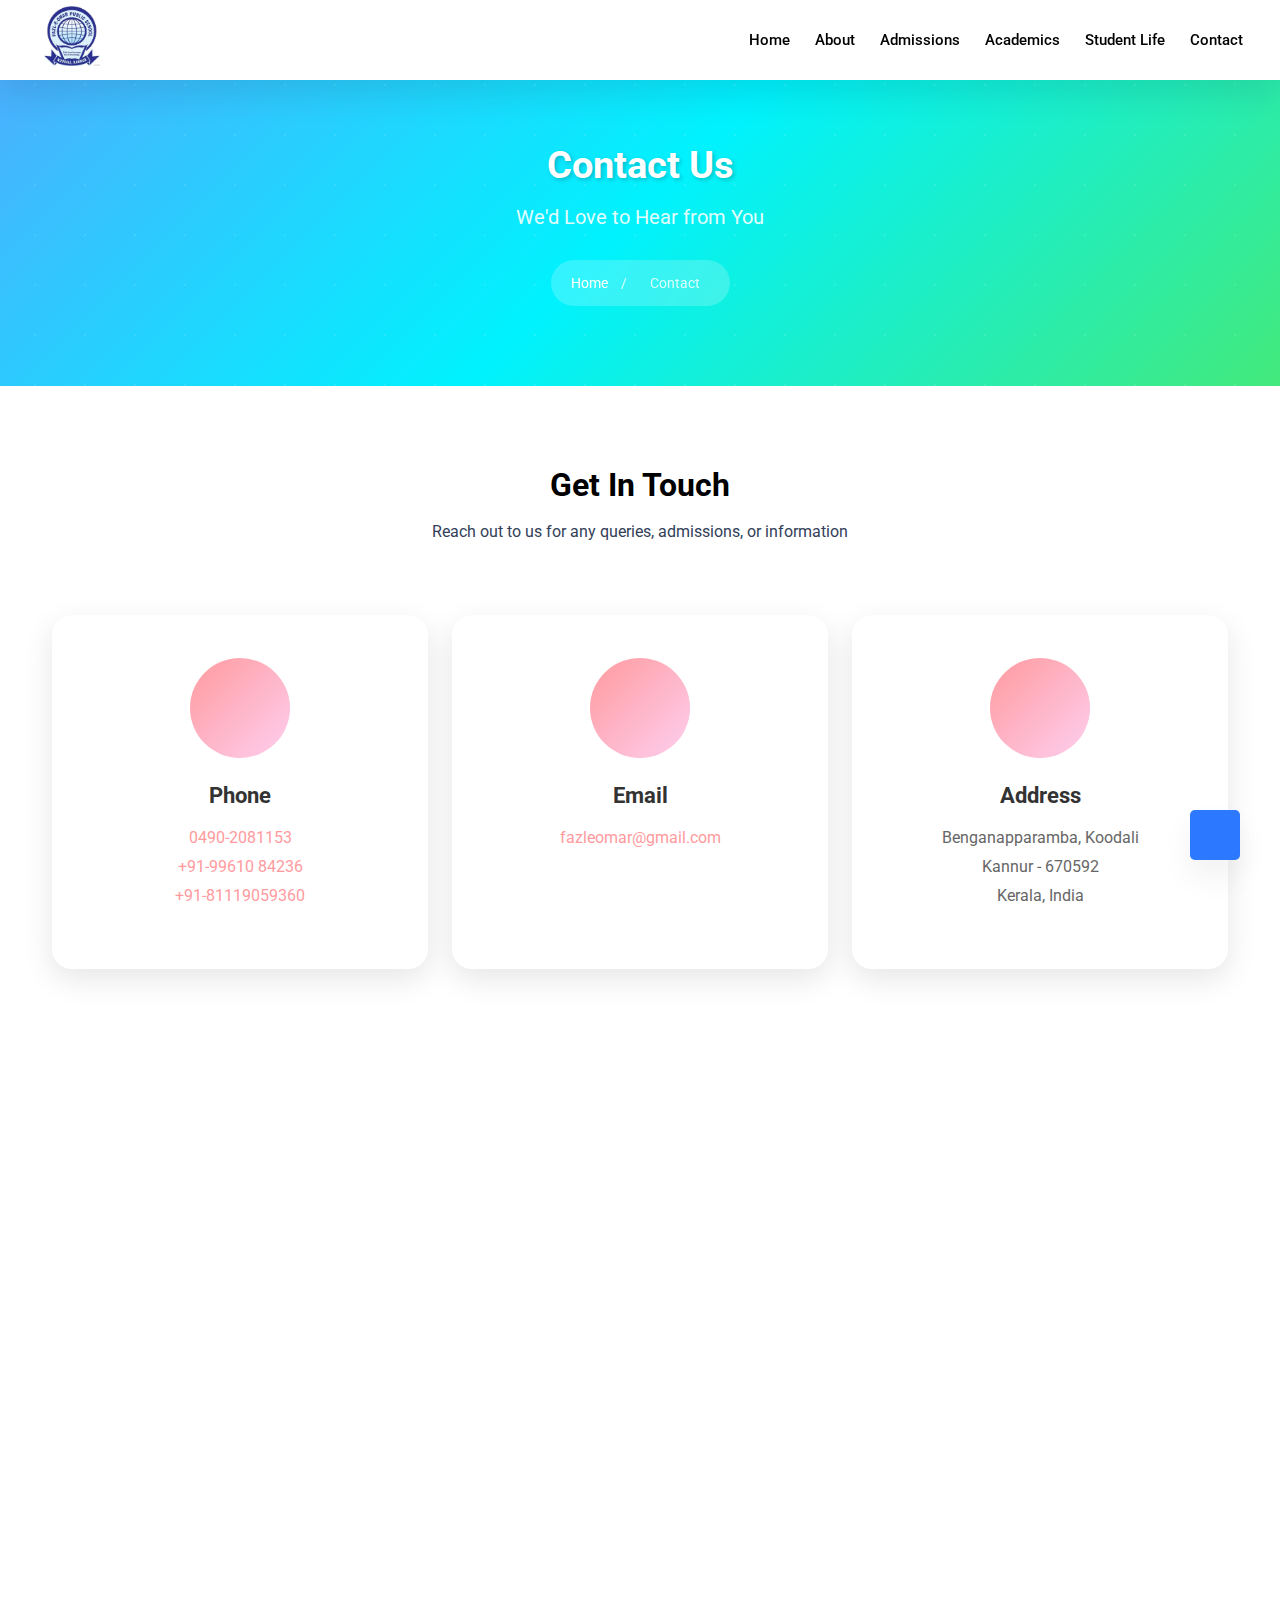
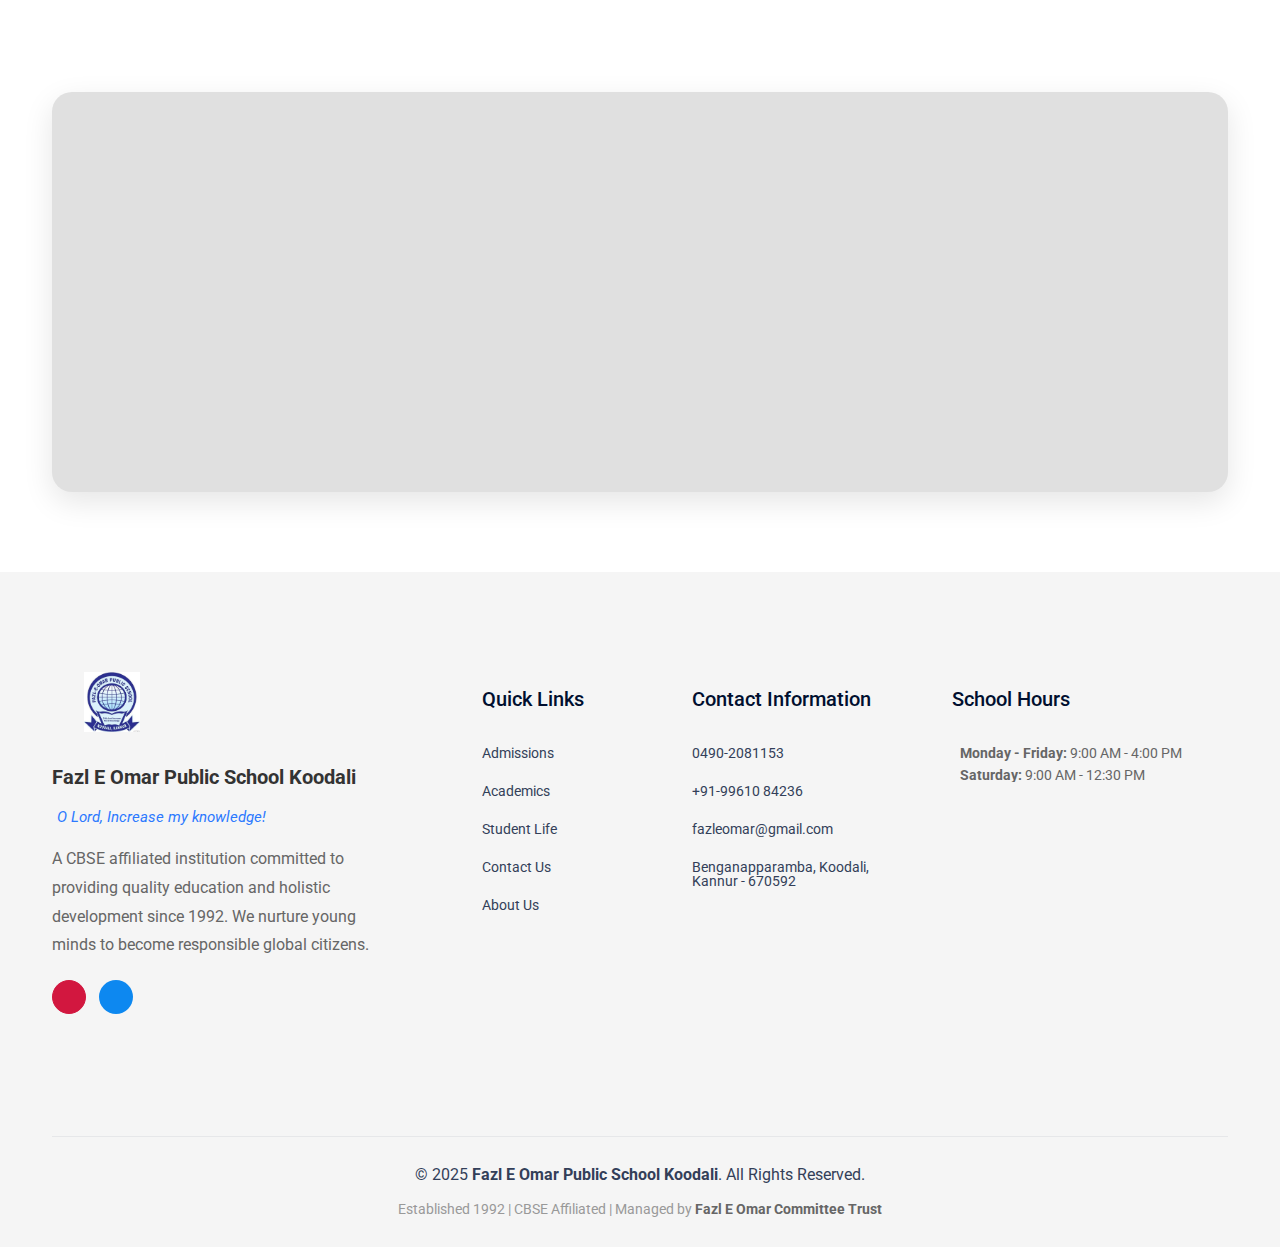
<file: contact.html>
<!DOCTYPE html>
<html class="no-js" lang="en">
<head>
   <meta http-equiv="Content-Type" content="text/html; charset=UTF-8">
   <meta http-equiv="x-ua-compatible" content="ie=edge">
   <meta name="viewport" content="width=device-width, initial-scale=1">
   
   <!-- Primary Meta Tags -->
   <title>Contact Us - Get in Touch | Fazl E Omar Public School Koodali</title>
   <meta name="title" content="Contact Us - Get in Touch | Fazl E Omar Public School Koodali">
   <meta name="description" content="Get in touch with Fazl E Omar Public School Koodali. Find our location in Benganapparamba, Koodali, Kannur. Contact us via phone, email, or visit our campus. School hours and map available.">
   <meta name="keywords" content="contact school Kannur, school address Koodali, school phone number, school email, school location, visit school, school contact information, CBSE school contact">
   <meta name="author" content="Fazl E Omar Public School Koodali">
   <meta name="robots" content="index, follow">
   <meta name="language" content="English">
   
   <!-- Canonical URL -->
   <link rel="canonical" href="https://www.fazleomarpublicschool.com/contact.html">
   
   <!-- Open Graph / Facebook -->
   <meta property="og:type" content="website">
   <meta property="og:url" content="https://www.fazleomarpublicschool.com/contact.html">
   <meta property="og:title" content="Contact Us - Get in Touch | Fazl E Omar Public School Koodali">
   <meta property="og:description" content="Get in touch with Fazl E Omar Public School Koodali. Find our location, contact information, and send us a message.">
   <meta property="og:image" content="https://www.fazleomarpublicschool.com/assets/images/logo.jpg">
   <meta property="og:site_name" content="Fazl E Omar Public School Koodali">
   <meta property="og:locale" content="en_IN">
   
   <!-- Twitter -->
   <meta name="twitter:card" content="summary_large_image">
   <meta name="twitter:url" content="https://www.fazleomarpublicschool.com/contact.html">
   <meta name="twitter:title" content="Contact Us - Get in Touch">
   <meta name="twitter:description" content="Get in touch with Fazl E Omar Public School Koodali. Find our location and contact information.">
   <meta name="twitter:image" content="https://www.fazleomarpublicschool.com/assets/images/logo.jpg">
   
   <!-- Structured Data (JSON-LD) -->
   <script type="application/ld+json">
   {
     "@context": "https://schema.org",
     "@type": "ContactPage",
     "name": "Contact Us - Fazl E Omar Public School Koodali",
     "description": "Get in touch with Fazl E Omar Public School Koodali.",
     "url": "https://www.fazleomarpublicschool.com/contact.html",
     "mainEntity": {
       "@type": "EducationalOrganization",
       "name": "Fazl E Omar Public School Koodali",
       "address": {
         "@type": "PostalAddress",
         "streetAddress": "Benganapparamba",
         "addressLocality": "Koodali",
         "addressRegion": "Kannur",
         "postalCode": "670592",
         "addressCountry": "IN"
       },
       "telephone": "+91-99610-84236",
       "email": "fazleomar@gmail.com"
     }
   }
   </script>

   <link rel="shortcut icon" type="image/x-icon" href="https://data.themeim.com/html/tutorgo/assets/img/logo/favicon.png">

   <link rel="stylesheet" href="./assets/css/bootstrap.css">
   <link rel="stylesheet" href="./assets/css/meanmenu.css">
   <link rel="stylesheet" href="./assets/css/animate.css">
   <link rel="stylesheet" href="./assets/css/slick.css">
   <link rel="stylesheet" href="./assets/css/magnific-popup.css">
   <link rel="stylesheet" href="https://cdnjs.cloudflare.com/ajax/libs/font-awesome/6.4.0/css/all.min.css" integrity="sha512-iecdLmaskl7CVkqkXNQ/ZH/XLlvWZOJyj7Yy7tcenmpD1ypASozpmT/E0iPtmFIB46ZmdtAc9eNBvH0H/ZpiBw==" crossorigin="anonymous" referrerpolicy="no-referrer" />
   <link rel="stylesheet" href="./assets/css/spacing.css">
   <link rel="stylesheet" href="./assets/css/main.css">
   <link rel="stylesheet" href="./assets/css/contact.css">
</head>

<body>
   <!--[if lte IE 9]>
      <p class="browserupgrade">You are using an <strong>outdated</strong> browser. Please <a href="https://browsehappy.com/">upgrade your browser</a> to improve your experience and security.</p>
   <![endif]-->

   <!-- pre loader area start -->
   <div class="tp-preloader" style="display: none;">
      <div class="tp-preloader__center">
         <span>
            <svg width="170" height="132" viewBox="0 0 170 132" fill="none" xmlns="http://www.w3.org/2000/svg">
               <g clip-path="url(#clip0_6_12)">
                  <path d="M113.978 61.1738L55.4552 2.8186C52.8594 0.230266 48.7298 0.230266 46.252 2.8186L1.88784 46.4673C-0.707934 49.0557 -0.707934 53.1735 1.88784 55.6441L14.5127 68.2329L66.9002 120.353L113.86 75.7626C118.108 71.8801 118.108 65.2916 113.978 61.1738Z" fill="black"></path>
                  <path d="M167.781 51.5263L90.2621 129.059C86.1325 133.177 79.6431 133.177 75.5134 129.059L31.6212 85.2923C35.7509 89.4101 42.2403 89.4101 46.37 85.2923L123.889 7.75996C126.485 5.17163 130.615 5.17163 133.092 7.75996L167.663 42.2319C170.377 44.8202 170.377 48.938 167.781 51.5263Z" fill="#5392FB"></path>
                  <path d="M74.9235 35.0551C76.6933 36.8199 78.4632 38.467 79.9971 39.8788C82.1209 41.6436 82.2389 44.8202 80.233 46.8203L48.8478 78.1156C44.1282 82.8217 36.4588 82.8217 31.7392 78.1156C27.0197 73.4095 27.0197 65.7622 31.7392 61.0561L63.1245 29.7608C65.1303 27.7607 68.3161 27.8784 70.0859 29.9961C71.5018 31.5256 73.1536 33.2904 74.9235 35.0551Z" fill="currentColor" class="path-yellow"></path>
               </g>
               <defs>
                  <clippath id="clip0_6_12">
                     <rect width="169.787" height="131.064" fill="white" transform="translate(0 0.936172)"></rect>
                  </clippath>
               </defs>
            </svg>

         </span>
      </div>
   </div>
   <!-- pre loader area end -->

   <!-- back to top start -->
   <button class="tp-backtotop show">
      <span><i class="fas fa-angle-double-up"></i></span>
   </button>
   <!-- back to top end -->


   <!-- header area start -->
   <header>
      <div class="tp-header__area">
         <div class="tp-header__top theme-bg-2 d-none d-lg-block">
            <div class="container-fluid">
               <div class="tp-header__container">
                  <div class="row align-items-center">
                     <div class="col-xxl-6 col-xl-8 col-lg-8 col-md-8">
                        <div class="tp-header__info">
                           <ul>
                              <li>
                                 <a href="tel:+919961084236"><i class="fas fa-phone"></i>
                                    +91-99610 84236</a>
                              </li>
                              <li>
                                 <a href="mailto:fazleomar@gmail.com"><i class="fas fa-envelope"></i> fazleomar@gmail.com</a>
                              </li>
                              <li>
                                 <a href="https://goo.gl/maps" target="_blank"><i class="fas fa-map-marker-alt"></i> Benganapparamba, Koodali, Kannur - 670592</a>
                              </li>
                           </ul>
                        </div>
                     </div>
                     <div class="col-xxl-6 col-xl-4 col-lg-4 col-md-4">
                        <div class="tp-header__top-right d-flex justify-content-end align-items-center">
                           <div class="tp-header__account">
                              <ul>
                                 <li><a href="tel:04902081153"><i class="fas fa-phone"></i> 0490-2081153</a></li>
                                 <li>|</li>
                                 <li><a href="admission.html">Admissions</a></li>
                              </ul>
                           </div>
                        </div>
                     </div>
                  </div>
               </div>
            </div>
         </div>
         <div class="tp-header__main header-sticky" id="header-sticky">
            <div class="container-fluid">
               <div class="tp-header__container">
                  <div class="row align-items-center">
                     <div class="col-xxl-3 col-xl-3 col-lg-3 col-md-6 col-6">
                        <div class="tp-header-left">
                           <div class="logo">
                              <a href="index.html">
                                 <img src="./assets/images/logo.jpg" alt="logo">
                              </a>
                           </div>
                        </div>
                     </div>
                     
                     <div class="col-xxl-9 col-xl-9 col-lg-7 d-none d-lg-block">
                        <div class="main-menu">
                           <nav id="mobile-menu" style="display: block;">
                              <ul>
                                 <li>
                                    <a href="index.html">Home</a>
                                 </li>
                                 <li>
                                    <a href="about.html">About</a>
                                 </li>
                                 <li>
                                    <a href="admission.html">Admissions</a>
                                 </li>
                                 <li class="has-dropdown">
                                    <a href="academics.html">Academics <i class="fas fa-chevron-down"></i></a>
                                    <ul class="submenu">
                                       <li><a href="academics.html#programs">Programs</a></li>
                                       <li><a href="academics.html#curriculum">Curriculum</a></li>
                                       <li><a href="academics.html#faculty">Faculty</a></li>
                                    </ul>
                                 </li>
                                 <li>
                                    <a href="student-life.html">Student Life</a>
                                 </li>
                                 <li>
                                    <a href="contact.html">Contact</a>
                                 </li>
                              </ul>
                           </nav>
                        </div>
                     </div>
                     
                     <div class="col-xxl-3 col-xl-3 col-lg-2 col-md-6 col-6">
                        <div class="tp-header__main-right d-flex justify-content-end align-items-center w-100">
                           <div class="tp-header__hamburger ml-50 d-lg-none">
                              <button class="hamburger-btn offcanvas-open-btn">
                                 <span></span>
                                 <span></span>
                                 <span></span>
                              </button>
                           </div>
                        </div>
                     </div>
                  </div>
               </div>
            </div>
         </div>
      </div>
   </header>
   <!-- header area end -->

   <!-- offcanvas area start -->
   <div class="offcanvas__area">
      <div class="offcanvas__wrapper">
         <div class="offcanvas__content">
            <div class="offcanvas__close text-end">
               <button class="offcanvas__close-btn offcanvas-close-btn">
                  <i class="fas fa-times"></i>
               </button>
            </div>
            <div class="offcanvas__top mb-40">
               <div class="offcanvas__subtitle">
                  <span class="text-white d-inline-block mb-25 d-none d-lg-block">ELEVATE YOUR BUSINESS WITH</span>
               </div>
               <div class="offcanvas__logo mb-40">
                  <a href="index.html">
                     <img src="./assets/images/logo.jpg" alt="logo">
                  </a>
               </div>
               <div class="offcanvas-info d-none d-lg-block">
                  <p>Limitless customization options &amp; Elementor compatibility let anyone create a beautiful website
                     with Valiance. </p>
               </div>
               <div class="offcanvas__btn d-none d-lg-block">
                  <a href="contact.html" class="tp-btn">Contact us <span></span></a>
               </div>
            </div>
            <div class="mobile-menu fix mb-40"></div>
         </div>
      </div>
   </div>

   <div class="body-overlay"></div>
   <!-- offcanvas area end -->

   <main>
      <section class="page-banner">
         <div class="container">
            <div class="row">
               <div class="col-12">
                  <div class="page-banner-content text-center">
                     <div class="page-banner-icon pulse-icon">
                        <i class="fas fa-envelope"></i>
                     </div>
                     <h1 class="page-banner-title">Contact Us</h1>
                     <p class="page-banner-subtitle">We'd Love to Hear from You</p>
                     <div class="breadcrumb-custom">
                        <a href="index.html">Home</a>
                        <span>/</span>
                        <span>Contact</span>
                     </div>
                  </div>
               </div>
            </div>
         </div>
      </section>

      <section class="pt-120 pb-90">
         <div class="container">
            <div class="row">
               <div class="col-lg-12">
                  <div class="tp-section__title-wrapper mb-70 text-center">
                     <h3 class="tp-section__title mb-15">Get In Touch</h3>
                     <p>Reach out to us for any queries, admissions, or information</p>
                  </div>
               </div>
            </div>
            <div class="row g-4 mb-80">
               <div class="col-lg-4 col-md-6">
                  <div class="contact-info-card wow fadeInUp" data-wow-duration="1s" data-wow-delay="0.1s">
                     <div class="contact-icon pulse-icon">
                        <i class="fas fa-phone"></i>
                     </div>
                     <h4 class="contact-title">Phone</h4>
                     <p class="contact-detail">
                        <a href="tel:04902081153">0490-2081153</a><br>
                        <a href="tel:+919961084236">+91-99610 84236</a><br>
                        <a href="tel:+9181119059360">+91-81119059360</a>
                     </p>
                  </div>
               </div>
               <div class="col-lg-4 col-md-6">
                  <div class="contact-info-card wow fadeInUp" data-wow-duration="1s" data-wow-delay="0.2s">
                     <div class="contact-icon bounce-icon">
                        <i class="fas fa-envelope"></i>
                     </div>
                     <h4 class="contact-title">Email</h4>
                     <p class="contact-detail">
                        <a href="mailto:fazleomar@gmail.com">fazleomar@gmail.com</a>
                     </p>
                  </div>
               </div>
               <div class="col-lg-4 col-md-6">
                  <div class="contact-info-card wow fadeInUp" data-wow-duration="1s" data-wow-delay="0.3s">
                     <div class="contact-icon floating-shape">
                        <i class="fas fa-map-marker-alt"></i>
                     </div>
                     <h4 class="contact-title">Address</h4>
                     <p class="contact-detail">
                        Benganapparamba, Koodali<br>
                        Kannur - 670592<br>
                        Kerala, India
                     </p>
                  </div>
               </div>
            </div>
            
            <div class="row">
               <div class="col-lg-12">
                  <div class="contact-form-wrapper wow fadeInRight" data-wow-duration="1s" data-wow-delay="0.2s" style="height: 100%;">
                     <h3 class="mb-30" style="font-size: 28px; font-weight: 700; color: #333;">School Hours</h3>
                     <div style="margin-bottom: 30px;">
                        <h5 style="font-size: 18px; font-weight: 600; color: #333; margin-bottom: 15px;">
                           <i class="fas fa-clock" style="color: #ff9a9e; margin-right: 10px;"></i>
                           Regular Hours
                        </h5>
                        <p style="color: #666; line-height: 1.8;">
                           <strong>Monday - Friday:</strong><br>
                           9:00 AM - 4:00 PM<br><br>
                           <strong>Saturday:</strong><br>
                           9:00 AM - 12:30 PM<br><br>
                           <strong>Sunday:</strong> Closed
                        </p>
                     </div>
                     <div>
                        <h5 style="font-size: 18px; font-weight: 600; color: #333; margin-bottom: 15px;">
                           <i class="fas fa-info-circle" style="color: #ff9a9e; margin-right: 10px;"></i>
                           Quick Info
                        </h5>
                        <p style="color: #666; line-height: 1.8;">
                           For admission inquiries, please call our admission helpline or visit us during school hours. We're here to help!
                        </p>
                     </div>
                  </div>
               </div>
            </div>
         </div>
      </section>

      <section class="pb-120">
         <div class="container">
            <div class="row">
               <div class="col-12">
                  <div class="map-wrapper">
                     <iframe src="https://www.google.com/maps/embed?pb=!1m18!1m12!1m3!1d3908.123456789!2d75.123456!3d11.987654!2m3!1f0!2f0!3f0!3m2!1i1024!2i768!4f13.1!3m3!1m2!1s0x0%3A0x0!2zMTHCsDU5JzE1LjYiTiA3NcKwMDcnMjQuNCJF!5e0!3m2!1sen!2sin!4v1234567890123!5m2!1sen!2sin" width="100%" height="100%" style="border:0;" allowfullscreen="" loading="lazy" referrerpolicy="no-referrer-when-downgrade"></iframe>
                  </div>
               </div>
            </div>
         </div>
      </section>
   </main>

   <footer>
      <div class="footer__area grey-bg">
         <div class="container">
            <div class="footer__top">
               <div class="row">
                  <div class="col-xxl-4 col-xl-4 col-lg-4 col-md-6 mb-4">
                     <div class="footer__widget mb-50 footer-col-1">
                        <div class="footer__widget-logo mb-25">
                           <a href="index.html"><img src="./assets/images/logo.jpg" alt="Fazl E Omar Public School"></a>
                        </div>
                        <div class="footer__widget-content">
                           <h4 style="font-size: 20px; font-weight: 700; margin-bottom: 15px; color: #333;">Fazl E Omar Public School Koodali</h4>
                           <p style="font-style: italic; color: #2c79ff; margin-bottom: 15px; font-size: 15px;">
                              <i class="fas fa-quote-left" style="margin-right: 5px;"></i>O Lord, Increase my knowledge!
                           </p>
                           <p style="margin-bottom: 20px; line-height: 1.8; color: #666;">
                              A CBSE affiliated institution committed to providing quality education and holistic development since 1992. We nurture young minds to become responsible global citizens.
                           </p>
                           <div class="footer__social">
                              <span><a href="https://www.youtube.com/@fazleomarpublicschoolkooda6140" target="_blank" class="yt"><i class="fab fa-youtube"></i></a></span>
                              <span><a href="https://www.instagram.com/fazleomar_koodali/" target="_blank"><i class="fab fa-instagram"></i></a></span>
                           </div>
                        </div>
                     </div>
                  </div>
                  <div class="col-xxl-2 col-xl-2 col-lg-2 col-md-3 col-6 mb-4">
                     <div class="footer__widget mb-50 footer-col-2">
                        <h3 class="footer__widget-title">Quick Links</h3>
                        <div class="footer__widget-content">
                           <ul>
                              <li><a href="admission.html">Admissions</a></li>
                              <li><a href="academics.html">Academics</a></li>
                              <li><a href="student-life.html">Student Life</a></li>
                              <li><a href="contact.html">Contact Us</a></li>
                              <li><a href="about.html">About Us</a></li>
                           </ul>
                        </div>
                     </div>
                  </div>
                  <div class="col-xxl-3 col-xl-3 col-lg-3 col-md-6 col-6 mb-4">
                     <div class="footer__widget mb-50 footer-col-3">
                        <h3 class="footer__widget-title">Contact Information</h3>
                        <div class="footer__widget-content">
                           <ul>
                              <li><i class="fas fa-phone"></i> 0490-2081153</li>
                              <li><i class="fas fa-mobile-alt"></i> +91-99610 84236</li>
                              <li><i class="fas fa-envelope"></i> fazleomar@gmail.com</li>
                              <li><i class="fas fa-map-marker-alt"></i> Benganapparamba, Koodali, Kannur - 670592</li>
                           </ul>
                        </div>
                     </div>
                  </div>
                  <div class="col-xxl-3 col-xl-3 col-lg-3 col-md-6 mb-4">
                     <div class="footer__widget mb-50 footer-col-4">
                        <h3 class="footer__widget-title">School Hours</h3>
                        <div class="footer__widget-content">
                           <ul style="list-style: none; padding: 0; margin: 0;">
                              <li style="margin-bottom: 8px; color: #666;">
                                 <i class="fas fa-clock" style="color: #2c79ff; margin-right: 8px; width: 16px;"></i>
                                 <strong>Monday - Friday:</strong> 9:00 AM - 4:00 PM
                              </li>
                              <li style="margin-bottom: 0; color: #666;">
                                 <i class="fas fa-clock" style="color: #2c79ff; margin-right: 8px; width: 16px;"></i>
                                 <strong>Saturday:</strong> 9:00 AM - 12:30 PM
                              </li>
                           </ul>
                        </div>
                     </div>
                  </div>
               </div>
            </div>
            <div class="footer__bottom">
               <div class="row">
                  <div class="col-12">
                     <div class="footer__copyright text-center">
                        <p style="margin-bottom: 8px;">© 2025 <strong>Fazl E Omar Public School Koodali</strong>. All Rights Reserved.</p>
                        <p style="margin: 0; font-size: 14px; color: #999;">
                           Established 1992 | CBSE Affiliated | Managed by <strong style="color: #666;">Fazl E Omar Committee Trust</strong>
                        </p>
                     </div>
                  </div>
               </div>
            </div>
         </div>
      </div>
   </footer>

   <script src="./assets/js/jquery.js"></script>
   <script src="./assets/js/waypoints.js"></script>
   <script src="./assets/js/bootstrap-bundle.js"></script>
   <script src="./assets/js/meanmenu.js"></script>
   <script src="./assets/js/slick.js"></script>
   <script src="./assets/js/magnific-popup.js"></script>
   <script src="./assets/js/parallax.js"></script>
   <script src="./assets/js/nice-select.js"></script>
   <script src="./assets/js/counterup.js"></script>
   <script src="./assets/js/wow.js"></script>
   <script src="./assets/js/isotope-pkgd.js"></script>
   <script src="./assets/js/imagesloaded-pkgd.js"></script>
   <script src="./assets/js/ajax-form.js"></script>
   <script src="./assets/js/countdown.js"></script>
   <script src="./assets/js/main.js"></script>
   <script>
      new WOW().init();
      
      // Contact form submission
      document.getElementById('contactForm').addEventListener('submit', function(e) {
         e.preventDefault();
         alert('Thank you for your message! We will get back to you soon.');
         this.reset();
      });
   </script>
</body>
</html>
</file>
<file: assets/css/spacing.css>
.mt-5{margin-top:5px !important}.mt-10{margin-top:10px}.mt-15{margin-top:15px}.mt-20{margin-top:20px}.mt-25{margin-top:25px}.mt-30{margin-top:30px}.mt-35{margin-top:35px}.mt-40{margin-top:40px}.mt-45{margin-top:45px}.mt-50{margin-top:50px}.mt-55{margin-top:55px}.mt-60{margin-top:60px}.mt-65{margin-top:65px}.mt-70{margin-top:70px}.mt-75{margin-top:75px}.mt-80{margin-top:80px}.mt-85{margin-top:85px}.mt-90{margin-top:90px}.mt-95{margin-top:95px}.mt-100{margin-top:100px}.mt-105{margin-top:105px}.mt-110{margin-top:110px}.mt-115{margin-top:115px}.mt-120{margin-top:120px}.mt-125{margin-top:125px}.mt-130{margin-top:130px}.mt-135{margin-top:135px}.mt-140{margin-top:140px}.mt-145{margin-top:145px}.mt-150{margin-top:150px}.mt-155{margin-top:155px}.mt-160{margin-top:160px}.mt-165{margin-top:165px}.mt-170{margin-top:170px}.mt-175{margin-top:175px}.mt-180{margin-top:180px}.mt-185{margin-top:185px}.mt-190{margin-top:190px}.mt-195{margin-top:195px}.mt-200{margin-top:200px}.mb-5{margin-bottom:5px !important}.mb-10{margin-bottom:10px}.mb-15{margin-bottom:15px}.mb-20{margin-bottom:20px}.mb-25{margin-bottom:25px}.mb-30{margin-bottom:30px}.mb-35{margin-bottom:35px}.mb-40{margin-bottom:40px}.mb-45{margin-bottom:45px}.mb-50{margin-bottom:50px}.mb-55{margin-bottom:55px}.mb-60{margin-bottom:60px}.mb-65{margin-bottom:65px}.mb-70{margin-bottom:70px}.mb-75{margin-bottom:75px}.mb-80{margin-bottom:80px}.mb-85{margin-bottom:85px}.mb-90{margin-bottom:90px}.mb-95{margin-bottom:95px}.mb-100{margin-bottom:100px}.mb-105{margin-bottom:105px}.mb-110{margin-bottom:110px}.mb-115{margin-bottom:115px}.mb-120{margin-bottom:120px}.mb-125{margin-bottom:125px}.mb-130{margin-bottom:130px}.mb-135{margin-bottom:135px}.mb-140{margin-bottom:140px}.mb-145{margin-bottom:145px}.mb-150{margin-bottom:150px}.mb-155{margin-bottom:155px}.mb-160{margin-bottom:160px}.mb-165{margin-bottom:165px}.mb-170{margin-bottom:170px}.mb-175{margin-bottom:175px}.mb-180{margin-bottom:180px}.mb-185{margin-bottom:185px}.mb-190{margin-bottom:190px}.mb-195{margin-bottom:195px}.mb-200{margin-bottom:200px}.ml-5{margin-left:5px}.ml-10{margin-left:10px}.ml-15{margin-left:15px}.ml-20{margin-left:20px}.ml-25{margin-left:25px}.ml-30{margin-left:30px}.ml-35{margin-left:35px}.ml-40{margin-left:40px}.ml-45{margin-left:45px}.ml-50{margin-left:50px}.ml-55{margin-left:55px}.ml-60{margin-left:60px}.ml-65{margin-left:65px}.ml-70{margin-left:70px}.ml-75{margin-left:75px}.ml-80{margin-left:80px}.ml-85{margin-left:85px}.ml-90{margin-left:90px}.ml-95{margin-left:95px}.ml-100{margin-left:100px}.ml-105{margin-left:105px}.ml-110{margin-left:110px}.ml-115{margin-left:115px}.ml-120{margin-left:120px}.ml-125{margin-left:125px}.ml-130{margin-left:130px}.ml-135{margin-left:135px}.ml-140{margin-left:140px}.ml-145{margin-left:145px}.ml-150{margin-left:150px}.ml-155{margin-left:155px}.ml-160{margin-left:160px}.ml-165{margin-left:165px}.ml-170{margin-left:170px}.ml-175{margin-left:175px}.ml-180{margin-left:180px}.ml-185{margin-left:185px}.ml-190{margin-left:190px}.ml-195{margin-left:195px}.ml-200{margin-left:200px}.mr-5{margin-right:5px}.mr-10{margin-right:10px}.mr-15{margin-right:15px}.mr-20{margin-right:20px}.mr-25{margin-right:25px}.mr-30{margin-right:30px}.mr-35{margin-right:35px}.mr-40{margin-right:40px}.mr-45{margin-right:45px}.mr-50{margin-right:50px}.mr-55{margin-right:55px}.mr-60{margin-right:60px}.mr-65{margin-right:65px}.mr-70{margin-right:70px}.mr-75{margin-right:75px}.mr-80{margin-right:80px}.mr-85{margin-right:85px}.mr-90{margin-right:90px}.mr-95{margin-right:95px}.mr-100{margin-right:100px}.mr-105{margin-right:105px}.mr-110{margin-right:110px}.mr-115{margin-right:115px}.mr-120{margin-right:120px}.mr-125{margin-right:125px}.mr-130{margin-right:130px}.mr-135{margin-right:135px}.mr-140{margin-right:140px}.mr-145{margin-right:145px}.mr-150{margin-right:150px}.mr-155{margin-right:155px}.mr-160{margin-right:160px}.mr-165{margin-right:165px}.mr-170{margin-right:170px}.mr-175{margin-right:175px}.mr-180{margin-right:180px}.mr-185{margin-right:185px}.mr-190{margin-right:190px}.mr-195{margin-right:195px}.mr-200{margin-right:200px}.pt-5{padding-top:5px !important}.pt-10{padding-top:10px}.pt-15{padding-top:15px}.pt-20{padding-top:20px}.pt-25{padding-top:25px}.pt-30{padding-top:30px}.pt-35{padding-top:35px}.pt-40{padding-top:40px}.pt-45{padding-top:45px}.pt-50{padding-top:50px}.pt-55{padding-top:55px}.pt-60{padding-top:60px}.pt-65{padding-top:65px}.pt-70{padding-top:70px}.pt-75{padding-top:75px}.pt-80{padding-top:80px}.pt-85{padding-top:85px}.pt-90{padding-top:90px}.pt-95{padding-top:95px}.pt-100{padding-top:100px}.pt-105{padding-top:105px}.pt-110{padding-top:110px}.pt-115{padding-top:115px}.pt-120{padding-top:120px}.pt-125{padding-top:125px}.pt-130{padding-top:130px}.pt-135{padding-top:135px}.pt-140{padding-top:140px}.pt-145{padding-top:145px}.pt-150{padding-top:150px}.pt-155{padding-top:155px}.pt-160{padding-top:160px}.pt-165{padding-top:165px}.pt-170{padding-top:170px}.pt-175{padding-top:175px}.pt-180{padding-top:180px}.pt-185{padding-top:185px}.pt-190{padding-top:190px}.pt-195{padding-top:195px}.pt-200{padding-top:200px}.pb-5{padding-bottom:5px !important}.pb-10{padding-bottom:10px}.pb-15{padding-bottom:15px}.pb-20{padding-bottom:20px}.pb-25{padding-bottom:25px}.pb-30{padding-bottom:30px}.pb-35{padding-bottom:35px}.pb-40{padding-bottom:40px}.pb-45{padding-bottom:45px}.pb-50{padding-bottom:50px}.pb-55{padding-bottom:55px}.pb-60{padding-bottom:60px}.pb-65{padding-bottom:65px}.pb-70{padding-bottom:70px}.pb-75{padding-bottom:75px}.pb-80{padding-bottom:80px}.pb-85{padding-bottom:85px}.pb-90{padding-bottom:90px}.pb-95{padding-bottom:95px}.pb-100{padding-bottom:100px}.pb-105{padding-bottom:105px}.pb-110{padding-bottom:110px}.pb-115{padding-bottom:115px}.pb-120{padding-bottom:120px}.pb-125{padding-bottom:125px}.pb-130{padding-bottom:130px}.pb-135{padding-bottom:135px}.pb-140{padding-bottom:140px}.pb-145{padding-bottom:145px}.pb-150{padding-bottom:150px}.pb-155{padding-bottom:155px}.pb-160{padding-bottom:160px}.pb-165{padding-bottom:165px}.pb-170{padding-bottom:170px}.pb-175{padding-bottom:175px}.pb-180{padding-bottom:180px}.pb-185{padding-bottom:185px}.pb-190{padding-bottom:190px}.pb-195{padding-bottom:195px}.pb-200{padding-bottom:200px}.pl-5{padding-left:5px}.pl-10{padding-left:10px}.pl-15{padding-left:15px}.pl-20{padding-left:20px}.pl-25{padding-left:25px}.pl-30{padding-left:30px}.pl-35{padding-left:35px}.pl-40{padding-left:40px}.pl-45{padding-left:45px}.pl-50{padding-left:50px}.pl-55{padding-left:55px}.pl-60{padding-left:60px}.pl-65{padding-left:65px}.pl-70{padding-left:70px}.pl-75{padding-left:75px}.pl-80{padding-left:80px}.pl-85{padding-left:85px}.pl-90{padding-left:90px}.pl-95{padding-left:95px}.pl-100{padding-left:100px}.pl-105{padding-left:105px}.pl-110{padding-left:110px}.pl-115{padding-left:115px}.pl-120{padding-left:120px}.pl-125{padding-left:125px}.pl-130{padding-left:130px}.pl-135{padding-left:135px}.pl-140{padding-left:140px}.pl-145{padding-left:145px}.pl-150{padding-left:150px}.pl-155{padding-left:155px}.pl-160{padding-left:160px}.pl-165{padding-left:165px}.pl-170{padding-left:170px}.pl-175{padding-left:175px}.pl-180{padding-left:180px}.pl-185{padding-left:185px}.pl-190{padding-left:190px}.pl-195{padding-left:195px}.pl-200{padding-left:200px}.pr-5{padding-right:5px}.pr-10{padding-right:10px}.pr-15{padding-right:15px}.pr-20{padding-right:20px}.pr-25{padding-right:25px}.pr-30{padding-right:30px}.pr-35{padding-right:35px}.pr-40{padding-right:40px}.pr-45{padding-right:45px}.pr-50{padding-right:50px}.pr-55{padding-right:55px}.pr-60{padding-right:60px}.pr-65{padding-right:65px}.pr-70{padding-right:70px}.pr-75{padding-right:75px}.pr-80{padding-right:80px}.pr-85{padding-right:85px}.pr-90{padding-right:90px}.pr-95{padding-right:95px}.pr-100{padding-right:100px}.pr-105{padding-right:105px}.pr-110{padding-right:110px}.pr-115{padding-right:115px}.pr-120{padding-right:120px}.pr-125{padding-right:125px}.pr-130{padding-right:130px}.pr-135{padding-right:135px}.pr-140{padding-right:140px}.pr-145{padding-right:145px}.pr-150{padding-right:150px}.pr-155{padding-right:155px}.pr-160{padding-right:160px}.pr-165{padding-right:165px}.pr-170{padding-right:170px}.pr-175{padding-right:175px}.pr-180{padding-right:180px}.pr-185{padding-right:185px}.pr-190{padding-right:190px}.pr-195{padding-right:195px}.pr-200{padding-right:200px}
</file>
<file: assets/css/main.css>
@charset "UTF-8";
/*-----------------------------------------------------------------------------------

    Theme Name: Template Name – HTML5 Template
    Author: Theme Pure
    Support: basictheme@gmail.com
    Description: Template Name  – HTML5 Template
    Version: 1.0

-----------------------------------------------------------------------------------

/************ TABLE OF CONTENTS ***************

    01. THEME DEFAULT CSS
    02. HEADER CSS
    03. MEAN MENU CSS
	04. SLIDER CSS
	05. HERO CSS
	06. ABOUT CSS
	07. TEAM CSS
	08. SERVICES CSS
	09. PORTFOLIO CSS
	10. COURSES CSS
	11. EVENT CSS
	12. CTA CSS
	13. COUNTER CSS 
	14. FEATURE CSS
	15. TESTIMONIAL CSS
	16. BRAND CSS
	17. BLOG CSS
	18. CHECKOUT CSS
	19. CART CSS
	20. LOGIN CSS
	21. FOOTER CSS

**********************************************/
/*----------------------------------------*/
/*  01. THEME DEFAULT CSS START
/*----------------------------------------*/
@import url("https://fonts.googleapis.com/css2?family=Hind:wght@300;400;500;600;700&family=Roboto:ital,wght@0,300;0,400;0,500;0,700;1,300;1,400;1,500;1,700&display=swap");
:root {
  /**
  @font family declaration
  */
  --tp-ff-body: 'Roboto', sans-serif;
  --tp-ff-heading: 'Roboto', sans-serif;
  --tp-ff-p: 'Roboto', sans-serif;
  --tp-ff-fontawesome: "Font Awesome 6 Pro";
  --tp-ff-eleganticons: "ElegantIcons";
  /**
  @color declaration
  */
  --tp-common-white: #ffffff;
  --tp-common-black: #000;
  --tp-heading-primary: #000f2f;
  --tp-grey-1: #f5f5f5;
  --tp-grey-2: #f5f7fb;
  --tp-text-body: #333f59;
  --tp-text-2: #7e8188;
  --tp-text-3: #949db1;
  --tp-text-4: #737383;
  --tp-theme-primary: #2c79ff;
  --tp-theme-secondary: #ffa423;
  --tp-theme-bg: #0e2d62;
  --tp-theme-bg-2: #020c2a;
  --tp-border-1: #000f2f;
  --tp-border-2: #eeeff0;
  /**
  @font weight declaration
  */
  --tp-fw-normal: normal;
  --tp-fw-elight: 200;
  --tp-fw-light: 300;
  --tp-fw-regular: 400;
  --tp-fw-medium: 500;
  --tp-fw-sbold: 600;
  --tp-fw-bold: 700;
  --tp-fw-ebold: 800;
  --tp-fw-black: 900;
  /**
  @font size declaration
  */
  --tp-fz-body: 14px;
  --tp-fz-p: 14px;
  --tp-fz-h1: 40px;
  --tp-fz-h2: 36px;
  --tp-fz-h3: 24px;
  --tp-fz-h4: 20px;
  --tp-fz-h5: 16px;
  --tp-fz-h6: 14px;
}

* {
  margin: 0;
  padding: 0;
  box-sizing: border-box;
}

/*---------------------------------
	typography css start 
---------------------------------*/
body {
  font-family: var(--tp-ff-body);
  font-size: var(--tp-fz-body);
  font-weight: normal;
  color: var(--tp-text-body);
  line-height: 26px;
}

a {
  text-decoration: none;
  display: inline-block;
}

h1,
h2,
h3,
h4,
h5,
h6 {
  font-family: var(--tp-ff-heading);
  color: var(--tp-heading-primary);
  margin-top: 0px;
  font-weight: 700;
  line-height: 1.2;
  -webkit-transition: all 0.3s ease-out 0s;
  -moz-transition: all 0.3s ease-out 0s;
  -ms-transition: all 0.3s ease-out 0s;
  -o-transition: all 0.3s ease-out 0s;
  transition: all 0.3s ease-out 0s;
}

h1 {
  font-size: var(--tp-fz-h1);
}

h2 {
  font-size: var(--tp-fz-h2);
}

h3 {
  font-size: var(--tp-fz-h3);
}

h4 {
  font-size: var(--tp-fz-h4);
}

h5 {
  font-size: var(--tp-fz-h5);
}

h6 {
  font-size: var(--tp-fz-h6);
}

ul {
  margin: 0px;
  padding: 0px;
}

p {
  font-family: var(--tp-ff-p);
  font-size: var(--tp-fz-p);
  font-weight: var(--tp-fw-normal);
  color: var(--tp-text-body);
  margin-bottom: 15px;
  line-height: 26px;
}

a,
button,
p,
input,
select,
textarea,
li,
.transition-3,
h1,
h2,
h3,
h4,
h5,
h6 {
  -webkit-transition: all 0.3s ease-out 0s;
  -moz-transition: all 0.3s ease-out 0s;
  -ms-transition: all 0.3s ease-out 0s;
  -o-transition: all 0.3s ease-out 0s;
  transition: all 0.3s ease-out 0s;
}

a:focus,
.button:focus {
  text-decoration: none;
  outline: none;
}

a:focus,
a:hover {
  color: inherit;
  text-decoration: none;
}

a,
button {
  color: inherit;
  outline: none;
  border: none;
  background: transparent;
}

button:hover {
  cursor: pointer;
}

button:focus {
  outline: 0;
}

.uppercase {
  text-transform: uppercase;
}

.capitalize {
  text-transform: capitalize;
}

input {
  outline: none;
}
input::-webkit-input-placeholder {
  color: var(--tp-text-3);
}
input:-moz-placeholder {
  color: var(--tp-text-3);
}
input::-moz-placeholder {
  color: var(--tp-text-3);
}
input:-ms-input-placeholder {
  color: var(--tp-text-3);
}

input[type=color] {
  appearance: none;
  -moz-appearance: none;
  -webkit-appearance: none;
  background: none;
  border: 0;
  cursor: pointer;
  height: 100%;
  width: 100%;
  padding: 0;
  border-radius: 50%;
}

*::-moz-selection {
  background: var(--tp-common-black);
  color: var(--tp-common-white);
  text-shadow: none;
}

::-moz-selection {
  background: var(--tp-common-black);
  color: var(--tp-common-white);
  text-shadow: none;
}

::selection {
  background: var(--tp-common-black);
  color: var(--tp-common-white);
  text-shadow: none;
}

*::-moz-placeholder {
  color: var(--tp-common-black);
  font-size: var(--tp-fz-body);
  opacity: 1;
}
*::-moz-placeholder::-webkit-input-placeholder {
  color: var(--tp-text-3);
}
*::-moz-placeholder:-moz-placeholder {
  color: var(--tp-text-3);
}
*::-moz-placeholder::-moz-placeholder {
  color: var(--tp-text-3);
}
*::-moz-placeholder:-ms-input-placeholder {
  color: var(--tp-text-3);
}

*::placeholder {
  color: var(--tp-common-black);
  font-size: var(--tp-fz-body);
  opacity: 1;
}
*::placeholder::-webkit-input-placeholder {
  color: var(--tp-text-3);
}
*::placeholder:-moz-placeholder {
  color: var(--tp-text-3);
}
*::placeholder::-moz-placeholder {
  color: var(--tp-text-3);
}
*::placeholder:-ms-input-placeholder {
  color: var(--tp-text-3);
}

/*---------------------------------
    common classes css start 
---------------------------------*/
.w-img img {
  width: 100%;
}

.m-img img {
  max-width: 100%;
}

.fix {
  overflow: hidden;
}

.clear {
  clear: both;
}

.z-index-1 {
  z-index: 1;
}

.z-index-11 {
  z-index: 11;
}

.overflow-y-visible {
  overflow-x: hidden;
  overflow-y: visible;
}

.p-relative {
  position: relative;
}

.p-absolute {
  position: absolute;
}

.include-bg {
  background-position: center;
  background-size: cover;
  background-repeat: no-repeat;
}

/*----------------------------------------
    Body Overlay 
-----------------------------------------*/
.body-overlay {
  background-color: var(--tp-common-black);
  height: 100%;
  width: 100%;
  position: fixed;
  top: 0;
  z-index: 98;
  right: 0;
  opacity: 0;
  visibility: hidden;
  -webkit-transition: all 0.3s ease-out 0s;
  -moz-transition: all 0.3s ease-out 0s;
  -ms-transition: all 0.3s ease-out 0s;
  -o-transition: all 0.3s ease-out 0s;
  transition: all 0.3s ease-out 0s;
}
.body-overlay:hover {
  cursor: url(../img/icons/cross-out.png), pointer;
}

.body-overlay.opened {
  opacity: 0.7;
  visibility: visible;
}

/*----------------------------------------
    Progress Wrap
-----------------------------------------*/
@media (max-width: 575px) {
  .progress-wrap {
    right: 15px;
    bottom: 15px;
  }
}

.basic-pagination ul li {
  display: inline-block;
  margin-bottom: 30px;
}
.basic-pagination ul li:not(:last-child) {
  margin-right: 10px;
}
@media (max-width: 575px) {
  .basic-pagination ul li:not(:last-child) {
    margin-right: 3px;
  }
}
.basic-pagination ul li a, .basic-pagination ul li span {
  display: inline-block;
  width: 50px;
  height: 50px;
  line-height: 46px;
  text-align: center;
  -webkit-border-radius: 7px;
  -moz-border-radius: 7px;
  -o-border-radius: 7px;
  -ms-border-radius: 7px;
  border-radius: 7px;
  border: 2px solid #f1f1f1;
  font-size: 18px;
  font-weight: 600;
}
.basic-pagination ul li a:hover, .basic-pagination ul li a.current, .basic-pagination ul li span:hover, .basic-pagination ul li span.current {
  background: var(--tp-theme-primary);
  border-color: var(--tp-theme-primary);
  color: var(--tp-common-white);
}

.nice-select::after {
  border: none;
  background-color: transparent;
  -webkit-transform: translateY(-50%);
  -moz-transform: translateY(-50%);
  -ms-transform: translateY(-50%);
  -o-transform: translateY(-50%);
  transform: translateY(-50%);
  margin-top: 0;
  right: 0;
  content: "\f107";
  font-family: var(--tp-ff-fontawesome);
  transform-origin: center;
  color: var(--tp-common-black);
  font-weight: 500;
  height: auto;
  width: auto;
}
.nice-select.open::after {
  -webkit-transform: translateY(-50%) rotate(-180deg);
  -moz-transform: translateY(-50%) rotate(-180deg);
  -ms-transform: translateY(-50%) rotate(-180deg);
  -o-transform: translateY(-50%) rotate(-180deg);
  transform: translateY(-50%) rotate(-180deg);
}

/* cart plus minus default style css */
.tp-backtotop {
  position: fixed;
  bottom: 0;
  right: 40px;
  background: var(--tp-theme-primary);
  z-index: 6;
  width: 50px;
  height: 50px;
  text-align: center;
  line-height: 50px;
  color: #fff;
  font-size: 16px;
  box-shadow: 0px 16px 32px 0px rgba(0, 0, 0, 0.06);
  opacity: 0;
  transition: 0.6s;
  z-index: 99;
  font-size: 20px;
  border-radius: 5px;
}
.tp-backtotop.show {
  top: auto;
  bottom: 40px;
  opacity: 1;
}
.tp-backtotop:hover {
  background-color: var(--tp-theme-secondary);
}

.cart-plus,
.cart-minus {
  width: 25px;
  height: 30px;
  line-height: 30px;
  display: inline-block;
  vertical-align: middle;
  text-align: center;
  font-size: 14px;
  -webkit-transition: all 0.3s ease-out 0s;
  -moz-transition: all 0.3s ease-out 0s;
  -ms-transition: all 0.3s ease-out 0s;
  -o-transition: all 0.3s ease-out 0s;
  transition: all 0.3s ease-out 0s;
}
.cart-plus:hover,
.cart-minus:hover {
  cursor: pointer;
}

.product-quantity input {
  color: #000;
  font-size: 14px;
  font-weight: normal;
  text-align: center;
  width: 40px;
}

.cart-input {
  height: 30px;
  width: 32px;
  text-align: center;
  font-size: 14px;
  border: none;
  border-top: 2px solid var(--tp-border-1);
  border-bottom: 2px solid var(--tp-border-1);
  display: inline-block;
  vertical-align: middle;
  margin: 0 -3px;
  padding-bottom: 0px;
}
.cart-input:focus {
  outline: none;
}

/* dropcap */
.tp-dropcap {
  display: inline-block;
  font-size: 50px;
  font-weight: 700;
  float: left;
  height: 70px;
  width: 70px;
  line-height: 70px;
  text-align: center;
  color: var(--tp-common-black);
  background-color: var(--tp-common-white);
  box-shadow: 0px 16px 32px 0px rgba(0, 0, 0, 0.06);
  margin-right: 20px;
}

.course__view h4 {
  font-size: 15px;
  font-weight: 500;
  color: #53545b;
  display: inline-block;
  margin-bottom: 0;
}

.course__sort-inner .nice-select {
  background-color: var(--tp-grey-2);
}
.course__sort-inner .nice-select::after {
  right: 10px;
  background-color: var(--tp-grey-2);
}

/*--
    - Spacing
-----------------------------------------*/
/*----------------------------------------*/
/*  ALL CSS START
/*----------------------------------------*/
/* theme btn */
.br-0 span {
  border-radius: 0 !important;
}

.tp-btn-2 {
  display: inline-block;
  font-size: 14px;
  font-weight: 600;
  color: var(--tp-common-white);
  background: var(--tp-theme-primary);
  text-align: center;
  padding: 15px 38px;
  position: relative;
  z-index: 1;
  overflow: hidden;
}
.tp-btn-2 i {
  padding-left: 5px;
}
.tp-btn-2:hover {
  color: var(--tp-theme-primary);
  background-color: var(--tp-common-white);
}
.tp-btn-2:focus {
  color: var(--tp-theme-primary);
}

/* Button 9 */
.tp-btn {
  padding: 2px;
  text-align: center;
  position: relative;
  text-decoration: none;
  display: inline-block;
  overflow: hidden;
  border-radius: 6px;
}
.tp-btn span {
  color: var(--tp-common-white);
  background-color: var(--tp-theme-primary);
  width: 100%;
  font-size: 14px;
  font-weight: 500;
  position: relative;
  padding: 8px 25px;
  letter-spacing: -0.02rem;
  border: 1px solid var(--tp-theme-primary);
  display: inline-block;
  border-radius: 6px;
  -webkit-transition: all 0.3s ease-out 0s;
  -moz-transition: all 0.3s ease-out 0s;
  -ms-transition: all 0.3s ease-out 0s;
  -o-transition: all 0.3s ease-out 0s;
  transition: all 0.3s ease-out 0s;
}
.tp-btn i {
  padding-left: 15px;
}
.tp-btn:hover span {
  color: var(--tp-common-white);
  background-color: var(--tp-theme-secondary);
  border-color: transparent;
}

.tp-border-btn, .tp-border-btn-white {
  padding: 2px;
  text-align: center;
  position: relative;
  text-decoration: none;
  display: inline-block;
}
.tp-border-btn span, .tp-border-btn-white span {
  color: var(--tp-theme-primary);
  background-color: var(--tp-common-white);
  width: 100%;
  font-size: 14px;
  font-weight: 500;
  position: relative;
  padding: 7px 35px;
  letter-spacing: -0.02rem;
  border: 2px solid var(--tp-theme-primary);
  display: inline-block;
  border-radius: 6px;
  -webkit-transition: all 0.3s ease-out 0s;
  -moz-transition: all 0.3s ease-out 0s;
  -ms-transition: all 0.3s ease-out 0s;
  -o-transition: all 0.3s ease-out 0s;
  transition: all 0.3s ease-out 0s;
}
.tp-border-btn i, .tp-border-btn-white i {
  padding-left: 15px;
}
.tp-border-btn:hover span, .tp-border-btn-white:hover span {
  color: var(--tp-common-white);
  background-color: var(--tp-theme-primary);
  border-color: transparent;
}

.tp-border-btn-white span {
  border-color: rgba(50, 112, 252, 0.08);
  color: var(--tp-common-black);
  padding: 7px 25px;
}

.tp-transparent-btn {
  padding: 2px;
  text-align: center;
  position: relative;
  text-decoration: none;
  display: inline-block;
  overflow: hidden;
}
.tp-transparent-btn span {
  color: var(--tp-common-white);
  background-color: transparent;
  width: 100%;
  font-size: 14px;
  font-weight: 500;
  position: relative;
  padding: 10px 35px;
  letter-spacing: -0.02rem;
  border: 2px solid;
  border-color: rgba(255, 255, 255, 0.1);
  display: inline-block;
  border-radius: 6px;
  -webkit-transition: all 0.3s ease-out 0s;
  -moz-transition: all 0.3s ease-out 0s;
  -ms-transition: all 0.3s ease-out 0s;
  -o-transition: all 0.3s ease-out 0s;
  transition: all 0.3s ease-out 0s;
}
.tp-transparent-btn i {
  padding-left: 15px;
}
.tp-transparent-btn:hover span {
  color: var(--tp-common-white);
  background-color: var(--tp-theme-primary);
  border-color: transparent;
}

.tp-white-btn {
  padding: 2px;
  text-align: center;
  position: relative;
  text-decoration: none;
  display: inline-block;
  overflow: hidden;
}
.tp-white-btn span {
  color: var(--tp-common-black);
  background-color: var(--tp-common-white);
  width: 100%;
  font-size: 14px;
  font-weight: 500;
  position: relative;
  padding: 12px 35px;
  letter-spacing: -0.02rem;
  display: inline-block;
  border-radius: 4px;
  -webkit-transition: all 0.3s ease-out 0s;
  -moz-transition: all 0.3s ease-out 0s;
  -ms-transition: all 0.3s ease-out 0s;
  -o-transition: all 0.3s ease-out 0s;
  transition: all 0.3s ease-out 0s;
}
.tp-white-btn i {
  padding-left: 15px;
}
.tp-white-btn:hover span {
  color: var(--tp-common-white);
  background-color: var(--tp-theme-primary);
  border-color: transparent;
}

.tp-phone-btn {
  font-size: 14px;
  color: var(--tp-common-white);
  margin-right: 20px;
}
.tp-phone-btn i {
  margin-right: 5px;
}
.tp-phone-btn:hover {
  color: var(--tp-common-white);
}

.tp-play-btn {
  color: var(--tp-common-white);
  display: inline-block;
}
.tp-play-btn span {
  display: inline-block;
}
.tp-play-btn i {
  font-size: 24px;
  width: 47px;
  height: 47px;
  line-height: 47px;
  text-align: center;
  border-radius: 50%;
  line-height: 43px;
  border: 2px solid var(--tp-common-white);
  display: inline-block;
  margin-right: 15px;
  -webkit-transition: all 0.3s ease-out 0s;
  -moz-transition: all 0.3s ease-out 0s;
  -ms-transition: all 0.3s ease-out 0s;
  -o-transition: all 0.3s ease-out 0s;
  transition: all 0.3s ease-out 0s;
}
.tp-play-btn:hover {
  color: var(--tp-common-white);
}
.tp-play-btn:hover i {
  background-color: var(--tp-theme-secondary);
}

.tp-submit-btn {
  display: inline-block;
  font-size: 14px;
  font-weight: 600;
  color: var(--tp-common-white);
  background-color: var(--tp-theme-primary);
  text-align: center;
  padding: 12px 30px;
  position: relative;
  z-index: 1;
  overflow: hidden;
  border-radius: 6px;
}
.tp-submit-btn i {
  padding-left: 5px;
}
.tp-submit-btn:hover {
  color: var(--tp-common-white);
  background-color: var(--tp-theme-secondary);
}
.tp-submit-btn:focus {
  color: var(--tp-theme-primary);
}

.e-btn {
  display: inline-block;
  height: 50px;
  line-height: 52px;
  text-align: center;
  padding: 0 25px;
  color: #ffffff;
  background: var(--tp-theme-primary);
  -webkit-border-radius: 4px;
  -moz-border-radius: 4px;
  border-radius: 4px;
  font-weight: 500;
}
.e-btn:hover {
  background-color: var(--tp-theme-secondary);
}

.tp-hader-btn {
  color: var(--tp-common-white);
}
.tp-hader-btn .icon {
  margin-left: 10px;
  display: inline-block;
}
.tp-hader-btn .avata {
  width: 36px;
  height: 36px;
  line-height: 36px;
  text-align: center;
  border-radius: 50%;
  display: inline-block;
  border-width: 2px;
  border-color: rgba(255, 255, 255, 0.1);
  border-style: solid;
  border-radius: 50%;
  line-height: 32px;
  margin-left: 40px;
}
.tp-hader-btn:hover {
  color: var(--tp-common-white);
}
.tp-hader-btn:hover .icon {
  animation: tfLeftToRight 0.5s forwards;
}

.play-btn {
  display: inline-block;
  width: 44px;
  height: 44px;
  font-size: 12px;
  text-align: center;
  line-height: 44px;
  -webkit-border-radius: 50%;
  -moz-border-radius: 50%;
  border-radius: 50%;
  background: #ffffff;
  color: var(--tp-theme-primary);
  animation: pulse 2s infinite;
}

/* pulse btn */
.pulse-btn {
  display: inline-block;
  width: 80px;
  height: 80px;
  line-height: 84px;
  text-align: center;
  background-color: var(--tp-common-white);
  -webkit-border-radius: 50%;
  -moz-border-radius: 50%;
  -o-border-radius: 50%;
  -ms-border-radius: 50%;
  border-radius: 50%;
  color: var(--tp-common-black);
  animation: pulse 2s infinite;
}
.pulse-btn i {
  font-size: 18px;
}
.pulse-btn:hover {
  background-color: var(--tp-common-black);
  color: var(--tp-common-white);
}
.pulse-btn i {
  padding-left: 2px;
}
.tp-about-2__thumb{
  width: 100%;
  margin-bottom: 30px;
}
.tp-about-2__thumb img{
  width: 100%;
}
/* hambur btn */
.hamburger-btn {
  width: 30px;
  height: 25px;
  position: relative;
  -webkit-transition: 0.5s ease-in-out;
  -moz-transition: 0.5s ease-in-out;
  -o-transition: 0.5s ease-in-out;
  transition: 0.5s ease-in-out;
  cursor: pointer;
  background: transparent;
  border: 0;
  outline: 0;
  display: flex;
  flex-direction: column;
  justify-content: space-between;
  /* justify-content: flex-end; */
  align-items: center;
  /* width: 100%; */
}
.hamburger-btn span {
  display: inline-block;
  width: 100%;
  background: var(--tp-common-black);
  display: block;
  position: absolute;
  height: 3px;
  width: 100%;
  opacity: 1;
  left: 0;
  z-index: 1;
}
.hamburger-btn span:nth-child(1) {
  top: 0;
}
.hamburger-btn span:nth-child(2) {
  top: 10px;
}
.hamburger-btn span:nth-child(3) {
  top: 20px;
}

/* link btn style 1 */
.link-btn {
  position: relative;
  display: inline-block;
  font-size: 18px;
  color: var(--tp-text-3);
  background: transparent;
  border: 1px solid var(--tp-border-2);
  width: 50px;
  height: 50px;
  text-align: center;
  line-height: 48px;
  padding-right: 25px;
  transition: all ease 0.2s;
  -webkit-transition: all ease 0.2s;
  -moz-transition: all ease 0.2s;
  -ms-transition: all ease 0.2s;
  -o-transition: all ease 0.2s;
  overflow: hidden;
}
.link-btn i {
  position: absolute;
  top: 50%;
  left: 50%;
  -webkit-transform: translate(-50%, -50%);
  -moz-transform: translate(-50%, -50%);
  -ms-transform: translate(-50%, -50%);
  -o-transform: translate(-50%, -50%);
  transform: translate(-50%, -50%);
  transition: all ease 0.2s;
  -webkit-transition: all ease 0.2s;
  -moz-transition: all ease 0.2s;
  -ms-transition: all ease 0.2s;
  -o-transition: all ease 0.2s;
}
.link-btn i:last-child {
  left: 0%;
  visibility: hidden;
  opacity: 0;
}
.link-btn:hover {
  color: var(--tp-common-white);
  background-color: var(--tp-theme-primary);
  border-color: var(--tp-theme-primary);
}
.link-btn:hover i {
  left: 100%;
  visibility: hidden;
  opacity: 0;
}
.link-btn:hover i:last-child {
  left: 50%;
  visibility: visible;
  opacity: 1;
}

/* link btn style 2 */
.link-btn-2 {
  position: relative;
  font-size: 16px;
  color: var(--tp-text-1);
  font-weight: 500;
  padding-right: 21px;
  display: inline-block;
}
.link-btn-2 i {
  font-size: 14px;
  position: absolute;
  top: 12px;
  -webkit-transform: translateY(-50%);
  -moz-transform: translateY(-50%);
  -ms-transform: translateY(-50%);
  -o-transform: translateY(-50%);
  transform: translateY(-50%);
  transition: all ease 0.2s;
  -webkit-transition: all ease 0.2s;
  -moz-transition: all ease 0.2s;
  -ms-transition: all ease 0.2s;
  -o-transition: all ease 0.2s;
}
.link-btn-2 i:first-child {
  right: 10%;
  visibility: hidden;
  opacity: 0;
}
.link-btn-2 i:last-child {
  right: 0;
}
.link-btn-2:hover {
  color: var(--tp-theme-primary);
}
.link-btn-2:hover i:first-child {
  right: 0;
  visibility: visible;
  opacity: 1;
}
.link-btn-2:hover i:last-child {
  right: -10%;
  visibility: hidden;
  opacity: 0;
}
.link-btn-2.link-prev {
  padding-right: 0;
  padding-left: 21px;
}
.link-btn-2.link-prev i:first-child {
  left: 10%;
  right: auto;
}
.link-btn-2.link-prev i:last-child {
  left: 0;
  right: auto;
}
.link-btn-2.link-prev:hover i:first-child {
  left: 0%;
  right: auto;
}
.link-btn-2.link-prev:hover i:last-child {
  left: -10%;
  right: auto;
}

.more-btn {
  font-weight: 500;
  font-size: 16px;
}
.more-btn i {
  margin-left: 10px;
}
.more-btn:hover {
  color: var(--tp-theme-primary);
}
.more-btn:hover i {
  animation: tfLeftToRight 0.5s forwards;
}

.hero-btn-2 {
  margin-bottom: 10px;
}

/* pulse effect animation */
@-webkit-keyframes pulse {
  0% {
    -webkit-box-shadow: 0 0 0 0 rgba(255, 255, 255, 0.4);
  }
  70% {
    -webkit-box-shadow: 0 0 0 45px rgba(255, 255, 255, 0);
  }
  100% {
    -webkit-box-shadow: 0 0 0 0 rgba(255, 255, 255, 0);
  }
}
@keyframes pulse {
  0% {
    -moz-box-shadow: 0 0 0 0 rgba(255, 255, 255, 0.4);
    box-shadow: 0 0 0 0 rgba(255, 255, 255, 0.4);
  }
  70% {
    -moz-box-shadow: 0 0 0 45px rgba(255, 255, 255, 0);
    box-shadow: 0 0 0 45px rgba(255, 255, 255, 0);
  }
  100% {
    -moz-box-shadow: 0 0 0 0 rgba(255, 255, 255, 0);
    box-shadow: 0 0 0 0 rgba(255, 255, 255, 0);
  }
}
@keyframes tp-bounce {
  20%, 53%, 80%, from, to {
    animation-timing-function: cubic-bezier(0.215, 0.61, 0.355, 1);
    transform: translate3d(0, 0, 0);
  }
  40%, 43% {
    animation-timing-function: cubic-bezier(0.755, 0.05, 0.855, 0.06);
    transform: translate3d(0, -30px, 0);
  }
  70% {
    animation-timing-function: cubic-bezier(0.755, 0.05, 0.855, 0.06);
    transform: translate3d(0, -15px, 0);
  }
  90% {
    transform: translate3d(0, -4px, 0);
  }
}
.tp-bounce {
  animation-name: bounce;
  transform-origin: center bottom;
}

@keyframes tfLeftToRight {
  49% {
    transform: translateX(30%);
  }
  50% {
    opacity: 0;
    transform: translateX(-30%);
  }
  51% {
    opacity: 1;
  }
}
@-webkit-keyframes tp-float-1 {
  0% {
    transform: translate(0px, 0px) rotate(0deg) scale(1);
  }
  50% {
    transform: translate(30px, 40px) rotate(0deg) scale(1);
  }
  100% {
    transform: translate(0px, 0px) rotate(0deg) scale(1);
  }
}
@keyframes tp-float-1 {
  0% {
    transform: translate(0px, 0px) rotate(0deg) scale(1);
  }
  50% {
    transform: translate(30px, 40px) rotate(0deg) scale(1);
  }
  100% {
    transform: translate(0px, 0px) rotate(0deg) scale(1);
  }
}
@keyframes tp-float-2 {
  0% {
    transform: translate(0px, 0px) rotate(0deg) scale(1);
  }
  50% {
    transform: translate(30px, -30px) rotate(0deg) scale(1);
  }
  100% {
    transform: translate(0px, 0px) rotate(0deg) scale(1);
  }
}
@-webkit-keyframes tp-float-2 {
  0% {
    transform: translate(0px, 0px) rotate(0deg) scale(1);
  }
  50% {
    transform: translate(30px, 40px) rotate(0deg) scale(1);
  }
  100% {
    transform: translate(0px, 0px) rotate(0deg) scale(1);
  }
}
@-webkit-keyframes tp-float-3 {
  0% {
    transform: translate(0px, 0px) rotate(0deg) scale(1);
  }
  50% {
    transform: translate(20px, 30px) rotate(0deg) scale(1);
  }
  100% {
    transform: translate(0px, 0px) rotate(0deg) scale(1);
  }
}
@keyframes tp-float-3 {
  0% {
    transform: translate(0px, 0px) rotate(0deg) scale(1);
  }
  50% {
    transform: translate(20px, 30px) rotate(0deg) scale(1);
  }
  100% {
    transform: translate(0px, 0px) rotate(0deg) scale(1);
  }
}
@keyframes tpswing {
  0% {
    transform: rotate(6deg);
  }
  100% {
    transform: rotate(-6deg);
  }
}
@keyframes tpswing2 {
  0% {
    transform: rotate(5deg);
  }
  100% {
    transform: rotate(-1deg);
  }
}
@keyframes tpupdown {
  0% {
    transform: translateY(0);
  }
  100% {
    transform: translateY(-20px);
  }
}
@keyframes opactiy {
  0% {
    transform: rotate(5deg);
  }
  100% {
    transform: rotate(-1deg);
  }
}
@keyframes opactiy {
  0% {
    opacity: 0.1;
  }
  50% {
    opacity: 1;
  }
  100% {
    opacity: 0;
  }
}
@keyframes borderanimate2 {
  0% {
    transform: translate(-50%, -50%) scale(0.8);
  }
  60% {
    opacity: 1;
  }
  100% {
    transform: translate(-50%, -50%) scale(2.5);
    opacity: 0;
  }
}
/*----------------------------------------*/
/*  PRELOADER CSS START
/*----------------------------------------*/
.tp-preloader {
  background-color: var(--tp-common-white);
  height: 100%;
  width: 100%;
  position: fixed;
  top: 0;
  z-index: 9999;
  left: 0;
  opacity: 1;
  visibility: visible;
  -webkit-transition: all 0.3s ease-out 0s;
  -moz-transition: all 0.3s ease-out 0s;
  -ms-transition: all 0.3s ease-out 0s;
  -o-transition: all 0.3s ease-out 0s;
  transition: all 0.3s ease-out 0s;
}
.tp-preloader__center {
  display: flex;
  justify-content: center;
  align-items: center;
  height: 100%;
}
.tp-preloader img,
.tp-preloader svg {
  display: block;
  width: 100px;
  height: 100px;
  animation: tp-bounce 3s infinite;
}
.tp-preloader img .path-yellow,
.tp-preloader svg .path-yellow {
  color: #EDB83E;
  width: 0;
  animation: colorchange 1.5s infinite;
  -webkit-transition: all 0.5s ease-out 0s;
  -moz-transition: all 0.5s ease-out 0s;
  -ms-transition: all 0.5s ease-out 0s;
  -o-transition: all 0.5s ease-out 0s;
  transition: all 0.5s ease-out 0s;
}

@keyframes colorchange {
  10% {
    color: green;
  }
  10% {
    color: pink;
  }
  20% {
    color: deeppink;
  }
  30% {
    color: darkorange;
  }
  40% {
    color: aquamarine;
  }
  50% {
    color: darkcyan;
  }
  70% {
    color: orange;
  }
  80% {
    color: cornflowerblue;
  }
  90% {
    color: grey;
  }
  100% {
    color: white;
  }
}
/*--
    - Background color
-----------------------------------------*/
.grey-bg {
  background: var(--tp-grey-1);
}

.grey-bg-2 {
  background: var(--tp-grey-2);
}

.white-bg {
  background: var(--tp-common-white);
}

.black-bg {
  background: var(--tp-common-black);
}

.theme-bg {
  background-color: var(--tp-theme-bg);
}

.theme-bg-2 {
  background-color: var(--tp-theme-bg-2);
}

.primary-bg {
  background-color: var(--tp-theme-primary);
}

/* tp range slider css */
.tp-range-slider .inside-slider {
  padding-left: 7px;
  padding-right: 17px;
}
.tp-range-slider .noUi-target {
  background-color: #191C3C;
  -webkit-border-radius: 12px;
  -moz-border-radius: 12px;
  -o-border-radius: 12px;
  -ms-border-radius: 12px;
  border-radius: 12px;
  border: 0;
  box-shadow: none;
}
.tp-range-slider .noUi-connect {
  background-color: var(--tp-theme-primary);
}
.tp-range-slider .noUi-horizontal {
  height: 6px;
}
.tp-range-slider .noUi-handle {
  height: 24px;
  width: 24px;
  background-color: var(--tp-theme-primary);
  -webkit-border-radius: 50%;
  -moz-border-radius: 50%;
  -o-border-radius: 50%;
  -ms-border-radius: 50%;
  border-radius: 50%;
  border: 4px solid var(--tp-common-white);
  box-shadow: 0px 4px 10px rgba(5, 9, 43, 0.3);
  top: -9px;
}
.tp-range-slider .noUi-handle:hover {
  cursor: pointer;
}
.tp-range-slider .noUi-handle::before, .tp-range-slider .noUi-handle::after {
  display: none;
}
.tp-range-slider-dark .noUi-handle {
  border: 4px solid #2D314B;
}

/* tp swiper slider dot */
.tp-swiper-dot .swiper-pagination-bullet {
  width: 8px;
  height: 8px;
  background-color: var(--tp-grey-1);
  opacity: 1;
  margin: 0 9px;
  position: relative;
}
.tp-swiper-dot .swiper-pagination-bullet::after {
  position: absolute;
  content: "";
  left: 50%;
  top: 50%;
  width: calc(100% + 16px);
  height: calc(100% + 16px);
  background-color: transparent;
  border: 2px solid transparent;
  border-radius: 50%;
  transform: translate(-50%, -50%) scale(0);
}
.tp-swiper-dot .swiper-pagination-bullet button {
  font-size: 0;
}
.tp-swiper-dot .swiper-pagination-bullet.swiper-pagination-bullet-active {
  background-color: var(--tp-theme-primary);
}
.tp-swiper-dot .swiper-pagination-bullet.swiper-pagination-bullet-active::after {
  border-color: var(--tp-theme-primary);
  transform: translate(-50%, -50%) scale(1);
}

.tp-swiper-arrow {
  width: 80px;
  height: 80px;
  line-height: 80px;
  font-size: 20px;
  text-align: center;
  background-color: var(--tp-common-white);
  color: var(--tp-common-black);
}
.tp-swiper-arrow:hover {
  background-color: var(--tp-common-black);
  color: var(--tp-common-white);
}

/* tp slick arrow */
/*----------------------------------------*/
/*  OFFCANVAS CSS START
/*----------------------------------------*/
.offcanvas__logo img {
  max-width: 100px;
  max-height: 50px;
  object-fit: contain;
}
.offcanvas__area {
  position: fixed;
  right: -490px;
  top: 0;
  width: 450px;
  height: 100%;
  transition-duration: 0.5s;
  z-index: 999;
  -ms-overflow-style: none;
  /* for Internet Explorer, Edge */
  scrollbar-width: none;
  /* for Firefox */
  overflow-y: scroll;
  min-width: 300px;
  min-height: 768px;
  background-size: cover;
  background-color: var(--tp-grey-1);
}
.offcanvas__area::-webkit-scrollbar {
  display: none;
  /* for Chrome, Safari, and Opera */
}
.offcanvas__area.offcanvas-opened {
  right: 0px;
}
@media (max-width: 575px) {
  .offcanvas__area {
    width: 290px;
  }
}
.offcanvas__wrapper {
  position: relative;
  padding: 45px;
  overflow: auto;
  width: 100%;
  height: 100%;
  scrollbar-width: none;
}
.offcanvas__wrapper .tp-btn {
  height: 45px;
  line-height: 45px;
}
@media (max-width: 575px) {
  .offcanvas__wrapper {
    padding: 20px;
  }
}
.offcanvas__close-btn {
  display: inline-block;
  font-size: 16px;
  height: 40px;
  width: 40px;
  line-height: 36px;
  background: var(--tp-theme-primary);
  color: #fff;
}
.offcanvas__close-btn:hover {
  background: var(--tp-theme-secondary);
}
.offcanvas-info p {
  margin-bottom: 40px;
  color: var(--tp-common-black);
}
.offcanvas__top {
  padding-bottom: 20px;
}
@media (max-width: 575px), only screen and (min-width: 576px) and (max-width: 767px), only screen and (min-width: 768px) and (max-width: 991px) {
  .offcanvas__top {
    margin-bottom: 0;
  }
}
.offcanvas__cta {
  position: absolute;
  bottom: 0;
}
.offcanvas__cta-2 {
  position: static;
}
@media (max-width: 575px), only screen and (min-width: 576px) and (max-width: 767px), only screen and (min-width: 768px) and (max-width: 991px) {
  .offcanvas__cta {
    position: static;
  }
}
.offcanvas__cta-title {
  color: var(--tp-common-black);
  font-size: 18px;
  font-weight: 700;
  text-transform: uppercase;
  line-height: 22px;
  margin-bottom: 20px;
}
.offcanvas__cta span {
  display: block;
  font-size: 16px;
  color: var(--tp-common-black);
  margin-bottom: 15px;
}
.offcanvas__cta span a:hover {
  color: var(--tp-theme-primary);
}

/*----------------------------------------*/
/*  BREADCRUMB CSS START
/*----------------------------------------*/
@media (max-width: 575px) {
  .breadcrumb__area {
    padding-top: 150px;
    padding-bottom: 100px;
  }
}
.breadcrumb__title {
  font-size: 70px;
  color: var(--tp-common-white);
}
@media only screen and (min-width: 576px) and (max-width: 767px) {
  .breadcrumb__title {
    font-size: 68px;
  }
}
@media (max-width: 575px) {
  .breadcrumb__title {
    font-size: 40px;
  }
}
.breadcrumb__title-2 {
  font-size: 50px;
  line-height: 1.1;
  margin-top: 12px;
}
@media only screen and (min-width: 576px) and (max-width: 767px) {
  .breadcrumb__title-2 {
    font-size: 40px;
  }
}
@media (max-width: 575px) {
  .breadcrumb__title-2 {
    font-size: 26px;
  }
}
.breadcrumb__title-pre {
  display: inline-block;
  height: 24px;
  line-height: 26px;
  font-size: 14px;
  color: #ffffff;
  font-weight: 500;
  background: var(--tp-theme-2);
  -webkit-border-radius: 4px;
  -moz-border-radius: 4px;
  border-radius: 4px;
  padding: 0 7px;
  margin-bottom: 12px;
}
.breadcrumb__list span {
  font-size: 16px;
  color: var(--tp-common-white);
  font-weight: 500;
  padding-right: 3px;
  margin-right: 3px;
  text-transform: capitalize;
}
.breadcrumb__list span a:hover {
  color: var(--tp-theme-primary);
}
.breadcrumb__list-2 span {
  font-size: 14px;
  color: var(--tp-text-11);
  font-weight: 500;
  padding-right: 3px;
  margin-right: 3px;
  text-transform: capitalize;
}
.breadcrumb__list-2 span a:hover {
  color: var(--tp-theme-primary);
}
.breadcrumb__overlay {
  position: relative;
}
.breadcrumb__overlay::after {
  position: absolute;
  content: "";
  left: 0;
  top: 0;
  width: 100%;
  height: 100%;
  background: rgba(0, 3, 32, 0.6);
}

.tp-custom-accordio .accordion-items {
  margin-bottom: 20px;
  border: 1px solid #F2F5FA;
}
.tp-custom-accordio .accordion-buttons {
  position: relative;
  width: 100%;
  text-align: left;
  font-size: 24px;
  font-weight: 700;
  padding: 40px;
  padding-bottom: 20px;
  background-color: var(--tp-common-white);
  color: #212121;
  border-radius: 10px 10px 0 0;
}
@media (max-width: 575px) {
  .tp-custom-accordio .accordion-buttons {
    font-size: 17px;
    padding: 28px 20px;
  }
}
.tp-custom-accordio .accordion-buttons::after {
  position: absolute;
  content: "\f078";
  font-family: "Font Awesome 6 Free";
  font-weight: 900;
  background-image: none;
  top: auto;
  right: 40px;
  color: var(--tp-theme-primary);
  width: auto;
  height: auto;
  font-size: 20px;
}
@media (max-width: 575px) {
  .tp-custom-accordio .accordion-buttons::after {
    top: 33px;
    right: 18px;
  }
}
.tp-custom-accordio .accordion-buttons.collapsed {
  padding: 40px;
}
.tp-custom-accordio .accordion-buttons.collapsed::after {
  content: "\f077";
  color: var(--tp-common-black);
}
.tp-custom-accordio .collapsed {
  border-radius: 10px 10px 10px 10px;
}
.tp-custom-accordio .accordion-body {
  background-color: var(--tp-common-white);
  padding: 0;
  position: relative;
  z-index: 1;
  font-size: 16px;
  padding: 40px;
  padding-top: 0;
  padding-right: 80px;
  border-bottom: 4px solid var(--tp-theme-primary);
}
@media (max-width: 575px) {
  .tp-custom-accordio .accordion-body {
    padding: 20px 25px;
  }
}

.faq-accordio-border .accordion-items {
  background-color: var(--tp-common-white);
  border: 1px solid #F5F5F5;
  border-radius: 10px;
}

/*----------------------------------------*/
/*  NAV TAB CSS START
/*----------------------------------------*/
.tp-tab .nav-tabs {
  padding: 0;
  margin: 0;
  border: 0;
}
.tp-tab .nav-tabs .nav-link {
  padding: 0;
  margin: 0;
  border: 0;
}

/*----------------------------------------*/
/*  MODAL CSS START
/*----------------------------------------*/
/*----------------------------------------*/
/*  SECTION TITLE CSS START
/*----------------------------------------*/
.tp-section__title {
  font-size: 40px;
  color: var(--tp-common-black);
}
.tp-section__title span {
  color: var(--tp-theme-primary);
}
@media only screen and (min-width: 992px) and (max-width: 1199px) {
  .tp-section__title {
    font-size: 35px;
  }
}
@media only screen and (min-width: 768px) and (max-width: 991px) {
  .tp-section__title br {
    display: none;
  }
}
@media only screen and (min-width: 576px) and (max-width: 767px) {
  .tp-section__title {
    font-size: 30px;
  }
  .tp-section__title br {
    display: none;
  }
}
@media (max-width: 575px) {
  .tp-section__title {
    font-size: 25px;
  }
  .tp-section__title br {
    display: none;
  }
}
.tp-section__title-wrapper p {
  font-size: 16px;
}

.error__title {
  font-size: 70px;
}

/*----------------------------------------*/
/*  02. HEADER CSS START
/*----------------------------------------*/
.tp-header__transparent {
  position: absolute !important;
  left: 0;
  margin: auto;
  top: 0;
  width: 100%;
  z-index: 88;
  background: transparent;
}
.tp-header__container {
  padding-left: 200px;
  padding-right: 200px;
}
@media only screen and (min-width: 1600px) and (max-width: 1700px), only screen and (min-width: 1400px) and (max-width: 1599px) {
  .tp-header__container {
    padding-left: 130px;
    padding-right: 130px;
  }
}
@media only screen and (min-width: 1400px) and (max-width: 1599px) {
  .tp-header__container {
    padding-left: 80px;
    padding-right: 80px;
  }
}
@media only screen and (min-width: 1200px) and (max-width: 1399px) {
  .tp-header__container {
    padding-left: 0px;
    padding-right: 0px;
  }
}
@media only screen and (min-width: 992px) and (max-width: 1199px), only screen and (min-width: 768px) and (max-width: 991px), (max-width: 575px), only screen and (min-width: 576px) and (max-width: 767px) {
  .tp-header__container {
    padding-left: 0px;
    padding-right: 0px;
  }
}
@media only screen and (min-width: 768px) and (max-width: 991px), only screen and (min-width: 576px) and (max-width: 767px) {
  .tp-header__main {
    padding-top: 20px;
    padding-bottom: 20px;
  }
}
@media (max-width: 575px) {
  .tp-header__main {
    padding-top: 10px;
    padding-bottom: 10px;
  }
}
.tp-header__top {
  padding: 4px 0;
}
.tp-header__info ul li {
  list-style: none;
  display: inline-block;
  margin-right: 20px;
  color: var(--tp-common-white);
  opacity: 0.7;
  font-size: 12px;
}
.tp-header__info ul li:last-child {
  margin-right: 0;
}
.tp-header__info ul li:hover {
  opacity: 1;
}
.tp-header__info ul li a i {
  margin-right: 5px;
}
.tp-header__info ul li a svg {
  width: 13px;
  height: 13px;
  margin-right: 5px;
}
.tp-header__info ul li a svg path {
  fill: var(--tp-text-4);
}
.tp-header__border {
  border-bottom: 1px solid rgba(3, 18, 32, 0.07);
}
.tp-header__search-input {
  position: relative;
}
.tp-header__search-input input {
  width: 100%;
  height: 40px;
  background-color: var(--tp-grey-1);
  border: 1px solid var(--tp-grey-1);
  padding: 0 20px;
  padding-right: 60px;
}
.tp-header__search-input input::-webkit-input-placeholder {
  color: var(--tp-text-3);
}
.tp-header__search-input input:-moz-placeholder {
  color: var(--tp-text-3);
}
.tp-header__search-input input::-moz-placeholder {
  color: var(--tp-text-3);
}
.tp-header__search-input input:-ms-input-placeholder {
  color: var(--tp-text-3);
}
.tp-header__search-btn {
  position: absolute;
  top: 46%;
  -webkit-transform: translateY(-50%);
  -moz-transform: translateY(-50%);
  -ms-transform: translateY(-50%);
  -o-transform: translateY(-50%);
  transform: translateY(-50%);
  right: 15px;
  font-size: 16px;
  color: var(--tp-common-black);
  padding-left: 17px;
  background-color: var(--tp-grey-1);
}
.tp-header__search-btn::after {
  position: absolute;
  content: "";
  left: 0;
  top: 57%;
  -webkit-transform: translateY(-50%);
  -moz-transform: translateY(-50%);
  -ms-transform: translateY(-50%);
  -o-transform: translateY(-50%);
  transform: translateY(-50%);
  height: 100%;
  width: 1px;
  background-color: rgba(3, 18, 32, 0.1);
}
.tp-header__search-2 {
  margin-left: 13px;
}
.tp-header__search-2 input {
  height: 44px;
  line-height: 44px;
  -webkit-border-radius: 6px;
  -moz-border-radius: 6px;
  -o-border-radius: 6px;
  -ms-border-radius: 6px;
  border-radius: 6px;
  background-color: var(--tp-grey-5);
}
.tp-header__search-2 input::-webkit-input-placeholder {
  color: var(--tp-text-10);
}
.tp-header__search-2 input:-moz-placeholder {
  color: var(--tp-text-10);
}
.tp-header__search-2 input::-moz-placeholder {
  color: var(--tp-text-10);
}
.tp-header__search-2 input:-ms-input-placeholder {
  color: var(--tp-text-10);
}
.tp-header__search-2 button::after {
  background-color: rgba(62, 132, 84, 0.14);
}
.tp-header__search-3 button svg path {
  stroke: var(--tp-theme-3);
}
.tp-header__hamburger {
  margin-top: 3px;
  display: flex;
  justify-content: flex-end;
  align-items: center;
  width: 100%;
}
.tp-header__sticky.header__sticky {
  position: fixed !important;
  left: 0;
  margin: auto;
  top: 0;
  width: 100%;
  box-shadow: 0 0 60px 0 rgba(0, 0, 0, 0.07);
  z-index: 99;
  -webkit-animation: 300ms ease-in-out 0s normal none 1 running fadeInDown;
  animation: 300ms ease-in-out 0s normal none 1 running fadeInDown;
  -webkit-box-shadow: 0 10px 15px rgba(25, 25, 25, 0.1);
  background: var(--tp-common-white);
}
.tp-header__account ul li {
  display: inline-block;
  margin-right: 10px;
}
.tp-header__account ul li a {
  color: var(--tp-common-white);
  font-size: 12px;
  opacity: 0.7;
}
.tp-header__account ul li a:hover {
  opacity: 1;
}
.tp-header__account ul li a i {
  margin-right: 5px;
}
.tp-header__category {
  position: relative;
  margin-right: 20px;
}
@media only screen and (min-width: 1200px) and (max-width: 1399px) {
  .tp-header__category {
    margin-right: 10px;
  }
}
.tp-header__category svg {
  width: 16px;
}
.tp-header__category svg .cat-dot {
  fill: var(--tp-common-black);
}
.tp-header__category::after {
  position: absolute;
  content: "";
  left: 0;
  top: 60%;
  -webkit-transform: translateY(-50%);
  -moz-transform: translateY(-50%);
  -ms-transform: translateY(-50%);
  -o-transform: translateY(-50%);
  transform: translateY(-50%);
  width: 1px;
  height: 40px;
}
.tp-header__category ul li {
  position: relative;
  list-style: none;
}
.tp-header__category ul li .cat-submenu {
  position: absolute;
  top: calc(100% + 30px);
  left: 0;
  width: 200px;
  padding: 17px 0;
  padding-bottom: 15px;
  background: var(--tp-common-white);
  -webkit-box-shadow: 0px 10px 20px 0px rgba(8, 0, 42, 0.08);
  -moz-box-shadow: 0px 10px 20px 0px rgba(8, 0, 42, 0.08);
  -ms-box-shadow: 0px 10px 20px 0px rgba(8, 0, 42, 0.08);
  -o-box-shadow: 0px 10px 20px 0px rgba(8, 0, 42, 0.08);
  box-shadow: 0px 10px 20px 0px rgba(8, 0, 42, 0.08);
  -webkit-border-radius: 4px;
  -moz-border-radius: 4px;
  -o-border-radius: 4px;
  -ms-border-radius: 4px;
  border-radius: 4px;
  z-index: 1;
  visibility: hidden;
  opacity: 0;
  -webkit-transition: all 0.3s ease-out 0s;
  -moz-transition: all 0.3s ease-out 0s;
  -ms-transition: all 0.3s ease-out 0s;
  -o-transition: all 0.3s ease-out 0s;
  transition: all 0.3s ease-out 0s;
}
.tp-header__category ul li .cat-submenu li {
  display: block;
  margin-right: 0;
}
.tp-header__category ul li .cat-submenu li > a {
  width: 100%;
  display: block;
  padding: 3px 30px;
  text-transform: capitalize;
  color: var(--tp-text-body);
  font-weight: 500;
  position: relative;
}
.tp-header__category ul li .cat-submenu li > a::after {
  right: 30px;
  -webkit-transform: translateY(-50%) rotate(-90deg);
  -moz-transform: translateY(-50%) rotate(-90deg);
  -ms-transform: translateY(-50%) rotate(-90deg);
  -o-transform: translateY(-50%) rotate(-90deg);
  transform: translateY(-50%) rotate(-90deg);
}
.tp-header__category ul li .cat-submenu li:hover > a {
  color: var(--tp-theme-primary);
}
.tp-header__category ul li:hover .cat-submenu {
  visibility: visible;
  opacity: 1;
  top: calc(100% + 10px);
}
.tp-header__search form {
  position: relative;
}
.tp-header__search form input {
  height: 46px;
  border: 0;
  background-color: var(--tp-grey-2);
  padding-left: 20px;
  padding-right: 40px;
  border-radius: 6px;
}
@media only screen and (min-width: 1600px) and (max-width: 1700px) {
  .tp-header__search form input {
    width: 200px;
  }
}
@media only screen and (min-width: 1200px) and (max-width: 1399px), only screen and (min-width: 1400px) and (max-width: 1599px) {
  .tp-header__search form input {
    width: 170px;
  }
}
.tp-header__search form input::-webkit-input-placeholder {
  color: #838b95;
}
.tp-header__search form input:-moz-placeholder {
  color: #838b95;
}
.tp-header__search form input::-moz-placeholder {
  color: #838b95;
}
.tp-header__search form input:-ms-input-placeholder {
  color: #838b95;
}
.tp-header__search form button {
  position: absolute;
  top: 50%;
  transform: translateY(-50%);
  right: 20px;
}
.tp-header__search-2 form {
  padding-top: 17px;
  padding-bottom: 17px;
  position: relative;
}
.tp-header__search-2 form input {
  width: 350px;
}

.cat-menu {
  font-weight: 500;
}
.cat-menu i {
  margin-left: 5px;
  display: inline-block;
}

/* logo */
.logo.has-border {
  border-right: 1px solid;
  border-color: rgba(255, 255, 255, 0.1);
}
@media (max-width: 575px), only screen and (min-width: 576px) and (max-width: 767px), only screen and (min-width: 768px) and (max-width: 991px), only screen and (min-width: 992px) and (max-width: 1199px) {
  .logo.has-border {
    border-right: 0;
  }
}
.logo img {
  width: 120px;
  max-height: 60px;
  object-fit: contain;
}
@media only screen and (max-width: 991px) {
  .logo img {
    width: 70px;
    height: 50px;
    object-fit: contain;
  }
}

.cat-dot-icon {
  margin-right: 10px;
}

.header-sticky {
  position: fixed;
  top: 0;
  left: 0;
  right: 0;
  background-color: var(--tp-common-white);
  animation: 300ms ease-in-out 0s normal none 1 running fadeInDown;
  box-shadow: 0px 16px 32px 0px rgba(0, 0, 0, 0.09);
  z-index: 91;
}
@media (max-width: 575px) {
  .header-sticky {
    box-shadow: 0px 4px 8px 0px rgba(0, 0, 0, 0.09);
  }
}

/* main menu css */
.tp-header__transparent .main-menu ul li {
  position: relative;
  list-style: none;
  display: inline-block;
  margin-right: 35px;
  text-align: left;
}
.tp-header__transparent .main-menu ul li a {
  display: inline-block;
  font-size: 14px;
  color: var(--tp-common-white);
  padding: 27px 0;
  font-weight: 500;
}
.tp-header__transparent .main-menu ul li.has-dropdown > a {
  position: relative;
}
.tp-header__transparent .main-menu ul li.has-dropdown > a::after {
  content: "\f107";
  -webkit-transform: translateY(1px);
  -moz-transform: translateY(1px);
  -ms-transform: translateY(1px);
  -o-transform: translateY(1px);
  transform: translateY(1px);
  font-size: 14px;
  color: var(--tp-common-white);
  font-family: var(--tp-ff-fontawesome);
  font-weight: 400;
  margin-left: 5px;
  display: inline-block;
  -webkit-transition: all 0.3s ease-out 0s;
  -moz-transition: all 0.3s ease-out 0s;
  -ms-transition: all 0.3s ease-out 0s;
  -o-transition: all 0.3s ease-out 0s;
  transition: all 0.3s ease-out 0s;
}
.tp-header__transparent .main-menu ul li .submenu {
  position: absolute;
  top: 120%;
  left: 0;
  width: 200px;
  background: var(--tp-common-white);
  z-index: 99;
  -webkit-transition: all 0.3s ease-out 0s;
  -moz-transition: all 0.3s ease-out 0s;
  -ms-transition: all 0.3s ease-out 0s;
  -o-transition: all 0.3s ease-out 0s;
  transition: all 0.3s ease-out 0s;
  visibility: hidden;
  opacity: 0;
  -webkit-box-shadow: 0px 30px 70px 0px rgba(11, 6, 70, 0.08);
  -moz-box-shadow: 0px 30px 70px 0px rgba(11, 6, 70, 0.08);
  -ms-box-shadow: 0px 30px 70px 0px rgba(11, 6, 70, 0.08);
  -o-box-shadow: 0px 30px 70px 0px rgba(11, 6, 70, 0.08);
  box-shadow: 0px 30px 70px 0px rgba(11, 6, 70, 0.08);
  padding-top: 20px;
  padding-bottom: 20px;
  border-top: 3px solid var(--tp-theme-primary);
}
.tp-header__transparent .main-menu ul li .submenu li {
  display: block;
  width: 100%;
  margin: 0;
}
.tp-header__transparent .main-menu ul li .submenu li.has-dropdown > a::after {
  position: absolute;
  top: 50%;
  right: 25px;
  -webkit-transform: translateY(-50%) rotate(-90deg);
  -moz-transform: translateY(-50%) rotate(-90deg);
  -ms-transform: translateY(-50%) rotate(-90deg);
  -o-transform: translateY(-50%) rotate(-90deg);
  transform: translateY(-50%) rotate(-90deg);
}
.tp-header__transparent .main-menu ul li .submenu li a {
  padding: 5px 25px;
  font-size: 13px;
  position: relative;
  z-index: 1;
  color: var(--tp-common-black);
  width: 100%;
}
.tp-header__transparent .main-menu ul li .submenu li .submenu {
  left: 120%;
  top: 0;
  visibility: hidden;
  opacity: 0;
}
.tp-header__transparent .main-menu ul li .submenu li:hover > a {
  color: var(--tp-theme-primary);
}
.tp-header__transparent .main-menu ul li .submenu li:hover > a::after {
  color: var(--tp-theme-primary);
}
.tp-header__transparent .main-menu ul li .submenu li:hover > a::before {
  left: 0;
  right: auto;
  width: 100%;
}
.tp-header__transparent .main-menu ul li .submenu li:hover > .submenu {
  left: 100%;
  visibility: visible;
  opacity: 1;
}
.tp-header__transparent .main-menu ul li:hover > a {
  color: var(--tp-theme-primary);
}
.tp-header__transparent .main-menu ul li:hover > a::after {
  color: var(--tp-theme-primary);
  transform: rotate(-180deg);
}
.tp-header__transparent .main-menu ul li:hover > .submenu {
  top: 100%;
  visibility: visible;
  opacity: 1;
}
.tp-header__transparent .main-menu ul li.active > a {
  color: var(--tp-theme-primary);
}
.tp-header__transparent .main-menu ul li.active > a::after {
  color: var(--tp-theme-primary);
}
.tp-header__transparent .main-menu ul li .submenu li.active > a {
  color: var(--tp-theme-primary);
}
.tp-header__transparent .hamburger-btn span {
  background-color: var(--tp-common-white);
}
.tp-header__transparent .header-sticky {
  background-color: #3a53a4;
}

@media only screen and (min-width: 992px) and (max-width: 1199px) {
  .main-menu {
    padding-left: 30px;
  }
}

/* Right align menu on laptop and desktop */
@media only screen and (min-width: 992px) {
  .main-menu {
    text-align: right !important;
  }
  
  .main-menu ul {
    justify-content: flex-end !important;
    display: flex !important;
  }
  
  .main-menu ul li {
    text-align: right !important;
  }
  
  /* Fix submenu positioning for right-aligned menu */
  .main-menu ul li .submenu {
    left: auto !important;
    right: 0 !important;
  }
  
  /* Fix nested submenu positioning */
  .main-menu ul li .submenu li .submenu {
    left: auto !important;
    right: 100% !important;
  }
  
  .main-menu ul li .submenu li:hover > .submenu {
    left: auto !important;
    right: 100% !important;
  }
}
.main-menu ul li {
  position: relative;
  list-style: none;
  display: inline-block;
  margin-right: 35px;
  text-align: left;
}
@media only screen and (min-width: 1200px) and (max-width: 1399px), only screen and (min-width: 992px) and (max-width: 1199px) {
  .main-menu ul li {
    margin-right: 30px;
  }
}
@media only screen and (min-width: 1400px) and (max-width: 1599px) {
  .main-menu ul li {
    margin-right: 30px;
  }
}
@media only screen and (min-width: 992px) and (max-width: 1199px) {
  .main-menu ul li {
    margin-right: 20px;
  }
}
.main-menu ul li:last-child {
  margin-right: 0;
}
.main-menu ul li a {
  display: inline-block;
  font-size: 14px;
  color: var(--tp-common-black);
  padding: 27px 0;
  font-weight: 500;
}
.main-menu ul li.has-dropdown > a {
  position: relative;
}
.main-menu ul li .submenu {
  position: absolute;
  top: 120%;
  left: 0;
  width: 200px;
  background: var(--tp-common-white);
  z-index: 99;
  -webkit-transition: all 0.3s ease-out 0s;
  -moz-transition: all 0.3s ease-out 0s;
  -ms-transition: all 0.3s ease-out 0s;
  -o-transition: all 0.3s ease-out 0s;
  transition: all 0.3s ease-out 0s;
  visibility: hidden;
  opacity: 0;
  padding-top: 20px;
  padding-bottom: 20px;
  border-top: 3px solid var(--tp-theme-primary);
  -webkit-box-shadow: 0px 30px 70px 0px rgba(11, 6, 70, 0.08);
  -moz-box-shadow: 0px 30px 70px 0px rgba(11, 6, 70, 0.08);
  -ms-box-shadow: 0px 30px 70px 0px rgba(11, 6, 70, 0.08);
  -o-box-shadow: 0px 30px 70px 0px rgba(11, 6, 70, 0.08);
  box-shadow: 0px 30px 70px 0px rgba(11, 6, 70, 0.08);
  display: flex;
  flex-direction: column;
}
.main-menu ul li .submenu li {
  display: block;
  width: 100%;
  margin: 0;
}
.main-menu ul li .submenu li.has-dropdown > a::after {
  position: absolute;
  top: 50%;
  right: 25px;
  -webkit-transform: translateY(-50%) rotate(-90deg);
  -moz-transform: translateY(-50%) rotate(-90deg);
  -ms-transform: translateY(-50%) rotate(-90deg);
  -o-transform: translateY(-50%) rotate(-90deg);
  transform: translateY(-50%) rotate(-90deg);
}
.main-menu ul li .submenu li a {
  padding: 5px 25px;
  font-size: 13px;
  position: relative;
  z-index: 1;
  color: var(--tp-common-black);
  width: 100%;
}
.main-menu ul li .submenu li .submenu {
  left: 120%;
  top: 0;
  visibility: hidden;
  opacity: 0;
}
.main-menu ul li .submenu li:hover > a {
  color: var(--tp-theme-primary);
}
.main-menu ul li .submenu li:hover > a::after {
  color: var(--tp-theme-primary);
}
.main-menu ul li .submenu li:hover > a::before {
  left: 0;
  right: auto;
  width: 100%;
}
.main-menu ul li .submenu li:hover > .submenu {
  left: 100%;
  visibility: visible;
  opacity: 1;
}
.main-menu ul li:hover > a {
  color: var(--tp-theme-primary);
}
.main-menu ul li:hover > a::after {
  color: var(--tp-theme-primary);
  transform: rotate(-180deg);
}
.main-menu ul li:hover > .submenu {
  top: 100%;
  visibility: visible;
  opacity: 1;
}
.main-menu ul li.active > a {
  color: var(--tp-theme-primary);
}
.main-menu ul li.active > a::after {
  color: var(--tp-theme-primary);
}
.main-menu ul li .submenu li.active > a {
  color: var(--tp-theme-primary);
}

.main-menu-2 ul li {
  position: relative;
  list-style: none;
  display: inline-block;
  margin-right: 35px;
  text-align: left;
}
.main-menu-2 ul li a {
  display: inline-block;
  font-size: 14px;
  color: var(--tp-common-white);
  padding: 15px 0;
  font-weight: 500;
}
.main-menu-2 ul li.has-dropdown > a {
  position: relative;
}
.main-menu-2 ul li.has-dropdown > a::after {
  content: "\f107";
  -webkit-transform: translateY(1px);
  -moz-transform: translateY(1px);
  -ms-transform: translateY(1px);
  -o-transform: translateY(1px);
  transform: translateY(1px);
  font-size: 14px;
  color: var(--tp-common-white);
  font-family: var(--tp-ff-fontawesome);
  font-weight: 400;
  margin-left: 5px;
  display: inline-block;
  -webkit-transition: all 0.3s ease-out 0s;
  -moz-transition: all 0.3s ease-out 0s;
  -ms-transition: all 0.3s ease-out 0s;
  -o-transition: all 0.3s ease-out 0s;
  transition: all 0.3s ease-out 0s;
}
.main-menu-2 ul li .submenu {
  position: absolute;
  top: 120%;
  left: 0;
  width: 200px;
  background: var(--tp-common-white);
  z-index: 99;
  -webkit-transition: all 0.3s ease-out 0s;
  -moz-transition: all 0.3s ease-out 0s;
  -ms-transition: all 0.3s ease-out 0s;
  -o-transition: all 0.3s ease-out 0s;
  transition: all 0.3s ease-out 0s;
  visibility: hidden;
  opacity: 0;
  border-top: 3px solid var(--tp-theme-primary);
  -webkit-box-shadow: 0px 30px 70px 0px rgba(11, 6, 70, 0.08);
  -moz-box-shadow: 0px 30px 70px 0px rgba(11, 6, 70, 0.08);
  -ms-box-shadow: 0px 30px 70px 0px rgba(11, 6, 70, 0.08);
  -o-box-shadow: 0px 30px 70px 0px rgba(11, 6, 70, 0.08);
  box-shadow: 0px 30px 70px 0px rgba(11, 6, 70, 0.08);
}
.main-menu-2 ul li .submenu li {
  display: block;
  width: 100%;
  margin: 0;
}
.main-menu-2 ul li .submenu li.has-dropdown > a::after {
  position: absolute;
  top: 50%;
  right: 25px;
  -webkit-transform: translateY(-50%) rotate(-90deg);
  -moz-transform: translateY(-50%) rotate(-90deg);
  -ms-transform: translateY(-50%) rotate(-90deg);
  -o-transform: translateY(-50%) rotate(-90deg);
  transform: translateY(-50%) rotate(-90deg);
}
.main-menu-2 ul li .submenu li a {
  padding: 5px 25px;
  font-size: 13px;
  position: relative;
  z-index: 1;
  color: var(--tp-common-black);
  width: 100%;
}
.main-menu-2 ul li .submenu li .submenu {
  left: 120%;
  top: 0;
  visibility: hidden;
  opacity: 0;
}
.main-menu-2 ul li .submenu li:hover > a {
  color: var(--tp-theme-secondary);
}
.main-menu-2 ul li .submenu li:hover > a::after {
  color: var(--tp-theme-secondary);
}
.main-menu-2 ul li .submenu li:hover > a::before {
  left: 0;
  right: auto;
  width: 100%;
}
.main-menu-2 ul li .submenu li:hover > .submenu {
  left: 100%;
  visibility: visible;
  opacity: 1;
}
.main-menu-2 ul li:hover > a {
  color: var(--tp-theme-secondary);
}
.main-menu-2 ul li:hover > a::after {
  color: var(--tp-theme-secondary);
  transform: rotate(-180deg);
}
.main-menu-2 ul li:hover > .submenu {
  top: 100%;
  visibility: visible;
  opacity: 1;
}

@media only screen and (min-width: 992px) and (max-width: 99999px) {
  .tp-header__area.header-sticky .tp-header__main {
    display: none;
  }
}

.header-acttion-btns .tp-hader-btn {
  margin-right: 40px;
}
.header-acttion-btns .avata {
  width: 36px;
  height: 36px;
  border-radius: 50%;
  border: 2px solid;
  display: inline-block;
  text-align: center;
  line-height: 32px;
  color: var(--tp-common-white);
  border-color: rgba(255, 255, 255, 0.1);
  -webkit-transition: all 0.3s ease-out 0s;
  -moz-transition: all 0.3s ease-out 0s;
  -ms-transition: all 0.3s ease-out 0s;
  -o-transition: all 0.3s ease-out 0s;
  transition: all 0.3s ease-out 0s;
}
.header-acttion-btns .avata:hover {
  border-color: rgba(255, 255, 255, 0.7);
}

/*----------------------------------------*/
/*  03. MEAN MENU CSS START
/*----------------------------------------*/
/* mean menu customize */
.mean-container a.meanmenu-reveal {
  display: none;
}

.mean-container .mean-nav {
  background: none;
  margin-top: 0;
}

.mean-container .mean-bar {
  padding: 0;
  min-height: auto;
  background: none;
}

.mean-container .mean-nav > ul {
  padding: 0;
  margin: 0;
  width: 100%;
  list-style-type: none;
  display: block !important;
}

.mean-container a.meanmenu-reveal {
  display: none !important;
}

.mean-container .mean-nav ul li a {
  width: 100%;
  padding: 10px 0;
  color: var(--tp-common-black);
  border-top: 1px solid #ebebeb;
  font-size: 14px;
  line-height: 1.5;
  font-weight: 700;
}
.mean-container .mean-nav ul li a:hover {
  color: var(--tp-theme-primary);
}

.mean-container .mean-nav ul li a.mean-expand {
  margin-top: 5px;
  padding: 0 !important;
  line-height: 14px;
  border: 1px solid #ebebeb !important;
  height: 30px;
  width: 30px;
  line-height: 30px;
  color: var(--tp-common-black);
  line-height: 30px;
  top: 0;
  font-weight: 400;
}
.mean-container .mean-nav ul li a.mean-expand:hover {
  background: var(--tp-theme-primary);
  color: var(--tp-common-white);
  border-color: var(--tp-theme-primary);
}

.mean-container .mean-nav ul li > a > i {
  display: none;
}

.mean-container .mean-nav ul li > a.mean-expand i {
  display: inline-block;
}

.mean-container .mean-nav > ul > li:first-child > a {
  border-top: 0;
}

.mean-container .mean-nav ul li a.mean-expand.mean-clicked {
  color: var(--tp-common-white);
  background-color: var(--tp-theme-primary);
}

.mean-container .mean-nav ul li a.mean-expand.mean-clicked i {
  transform: rotate(45deg);
  -webkit-transform: rotate(45deg);
  -moz-transform: rotate(45deg);
  -ms-transform: rotate(45deg);
  -o-transform: rotate(45deg);
  color: var(--tp-common-white);
}

/*----------------------------------------*/
/*  03. SLIDER CSS START
/*----------------------------------------*/
.tp-slider__section {
  margin-bottom: -70px;
  padding-top: 0 !important;
  padding-bottom: 0 !important;
  padding-left: 0 !important;
  padding-right: 0 !important;
}
.tp-slider__section .swiper {
  width: 100%;
  height: 100%;
}
.tp-slider__section .swiper-wrapper {
  width: 100%;
}
.tp-slider__section .swiper-slide {
  width: 100%;
}
@media (max-width: 575px), only screen and (min-width: 576px) and (max-width: 767px) {
  .tp-slider__section {
    margin-bottom: -15px;
  }
}
.tp-slider__height {
  min-height: 950px;
  background-size: cover;
  background-repeat: no-repeat;
  background-position: center;
}
@media only screen and (min-width: 768px) and (max-width: 991px) {
  .tp-slider__height {
    min-height: 750px;
  }
}
@media only screen and (min-width: 576px) and (max-width: 767px) {
  .tp-slider__height {
    min-height: 650px;
  }
}
@media (max-width: 575px) {
  .tp-slider__height {
    min-height: 450px;
  }
}
.tp-slider__height-2 {
  min-height: 820px;
}
@media only screen and (min-width: 768px) and (max-width: 991px) {
  .tp-slider__height-2 {
    min-height: 750px;
  }
}
@media only screen and (min-width: 576px) and (max-width: 767px) {
  .tp-slider__height-2 {
    min-height: 650px;
  }
}
@media (max-width: 575px) {
  .tp-slider__height-2 {
    min-height: 450px;
  }
}
.tp-slider__item {
  background-size: cover;
  background-position: center;
  background-repeat: no-repeat;
}
.tp-slider__overlay {
  position: relative;
  z-index: 1;
}
.tp-slider__overlay::after {
  position: absolute;
  content: "";
  top: 0;
  left: 0;
  right: auto;
  width: 100%;
  height: 100%;
  -webkit-transform: translate(0%, 0%);
  -moz-transform: translate(0%, 0%);
  -ms-transform: translate(0%, 0%);
  -o-transform: translate(0%, 0%);
  transform: translate(0%, 0%);
  background-color: var(--tp-common-black);
  background-color: rgb(0, 6, 20);
  opacity: 0.3;
  z-index: -1;
}
.tp-slider__subtitle {
  color: var(--tp-common-white);
  font-size: 20px;
  margin-bottom: 10px;
  display: inline-block;
}
.tp-slider__title {
  font-size: 80px;
  color: var(--tp-common-white);
  font-weight: var(--tp-fw-bold);
  line-height: 1.1;
  margin-bottom: 20px;
}
@media (max-width: 575px), only screen and (min-width: 576px) and (max-width: 767px), only screen and (min-width: 768px) and (max-width: 991px), only screen and (min-width: 992px) and (max-width: 1199px) {
  .tp-slider__title {
    font-size: 60px;
  }
  .tp-slider__title br {
    display: none;
  }
}
@media only screen and (min-width: 576px) and (max-width: 767px) {
  .tp-slider__title {
    font-size: 60px;
  }
}
@media (max-width: 575px) {
  .tp-slider__title {
    font-size: 45px;
  }
}
.tp-slider__title-pre {
  font-size: 18px;
  font-weight: 500;
  color: var(--tp-common-white);
  display: inline-block;
  margin-bottom: 15px;
  text-transform: uppercase;
}
.tp-slider__content p {
  font-size: 22px;
  line-height: 28px;
  color: var(--tp-common-white);
  margin-bottom: 45px;
}
@media only screen and (min-width: 576px) and (max-width: 767px), (max-width: 575px) {
  .tp-slider__arrows {
    display: none;
  }
}
.tp-slider__arrows button {
  position: absolute;
  top: 50%;
  left: 30px;
  z-index: 1;
  font-size: 50px;
  font-weight: 300;
  color: var(--tp-common-white);
}
@media only screen and (min-width: 768px) and (max-width: 991px) {
  .tp-slider__arrows button {
    left: 10px;
  }
}
.tp-slider__arrows button.slick-next,
.tp-slider__arrows .swiper-button-next {
  left: auto;
  right: 30px;
  z-index: 11;
}
@media only screen and (min-width: 768px) and (max-width: 991px) {
  .tp-slider__arrows button.slick-next,
  .tp-slider__arrows .swiper-button-next {
    right: 10px;
  }
}
.tp-slider__arrows .swiper-button-prev,
.tp-slider__arrows .swiper-button-next {
  position: absolute;
  top: 50%;
  transform: translateY(-50%);
  width: auto;
  height: auto;
  margin: 0;
  background: none;
  border: none;
  cursor: pointer;
  font-size: 50px;
  font-weight: 300;
  color: var(--tp-common-white);
}
.tp-slider__arrows .swiper-button-prev {
  left: 30px;
}
@media only screen and (min-width: 768px) and (max-width: 991px) {
  .tp-slider__arrows .swiper-button-prev {
    left: 10px;
  }
}
.tp-slider__arrows .swiper-button-prev:after,
.tp-slider__arrows .swiper-button-next:after {
  display: none;
}
/* Home Banner Pagination */
.tp-slider__pagination {
  position: absolute;
  bottom: 30px;
  left: 50%;
  transform: translateX(-50%);
  z-index: 10;
  text-align: center;
}
.tp-slider__pagination .swiper-pagination-bullet {
  width: 12px;
  height: 12px;
  background-color: rgba(255, 255, 255, 0.5);
  margin: 0 6px;
  opacity: 1;
  transition: all 0.3s ease;
  cursor: pointer;
}
.tp-slider__pagination .swiper-pagination-bullet-active {
  background-color: var(--tp-common-white);
  width: 30px;
  border-radius: 6px;
}
@media (max-width: 767px) {
  .tp-slider__pagination {
    bottom: 20px;
  }
  .tp-slider__pagination .swiper-pagination-bullet {
    width: 10px;
    height: 10px;
    margin: 0 4px;
  }
  .tp-slider__pagination .swiper-pagination-bullet-active {
    width: 24px;
  }
}
.tp-slider__dot {
  position: absolute;
  bottom: 0;
  left: 50%;
  -webkit-transform: translateX(-50%);
  -moz-transform: translateX(-50%);
  -ms-transform: translateX(-50%);
  -o-transform: translateX(-50%);
  transform: translateX(-50%);
  z-index: 9;
  text-align: center;
}
.tp-slider__dot .swiper-pagination-bullet {
  width: 8px;
  height: 8px;
  background-color: var(--tp-common-white);
  margin: 0 8px;
  -webkit-transform: scale(1);
  -moz-transform: scale(1);
  -ms-transform: scale(1);
  -o-transform: scale(1);
  transform: scale(1);
}

.slider-play-btn {
  font-size: 14px;
  color: var(--tp-common-dark-3);
  text-transform: capitalize;
  font-weight: 700;
}
@media (max-width: 575px) {
  .slider-play-btn {
    display: block;
  }
}
.slider-play-btn .slider-play-btn-icon {
  display: inline-block;
  width: 60px;
  height: 60px;
  line-height: 60px;
  text-align: center;
  background-color: var(--tp-common-white);
  color: var(--tp-common-dark-3);
  border-radius: 50%;
}
.slider-play-btn .slider-play-btn-text {
  margin-left: 20px;
}
.slider-play-btn:hover {
  color: var(--tp-common-white);
}

/*----------------------------------------*/
/*  11. hero CSS START
/*----------------------------------------*/
/* hero css start here */
.tp-hero__shapes-1 {
  position: absolute;
  top: 110px;
  left: 50%;
  animation: tp-float-1 6s infinite alternate;
}
.tp-hero__shapes-2 {
  position: absolute;
  top: 310px;
  right: 5%;
  animation: tp-float-2 8s infinite alternate;
}
.tp-hero__shapes-3 {
  position: absolute;
  bottom: 100px;
  left: 5%;
  animation: tp-float-1 5s infinite alternate;
}
.tp-hero__shapes-4 {
  position: absolute;
  top: 0;
  right: 0;
}
.tp-hero__shapes-5 {
  position: absolute;
  bottom: 270px;
  right: 0;
  animation: tpswing 1s ease-in-out 1s forwards infinite alternate;
  transform-origin: top bottom;
}
.tp-hero__shapes-6 {
  position: absolute;
  top: 240px;
  left: 13%;
  animation: tp-float-2 7s infinite alternate;
}
.tp-hero__img {
  margin-left: -80px;
}

.tp-hero__section {
  margin-bottom: -100px;
}
.tp-hero__subtitle {
  font-size: 20px;
  display: inline-block;
}
.tp-hero__title {
  font-size: 70px;
  font-weight: 800;
  line-height: 1.1;
}
@media (max-width: 575px) {
  .tp-hero__title {
    font-size: 48px;
  }
}
.tp-hero__content {
  position: relative;
  z-index: 1;
}
@media (max-width: 575px), only screen and (min-width: 576px) and (max-width: 767px) {
  .tp-hero__content {
    padding-top: 0;
  }
}
.tp-hero__content p {
  font-size: 18px;
}
@media (max-width: 575px), only screen and (min-width: 576px) and (max-width: 767px), only screen and (min-width: 768px) and (max-width: 991px) {
  .tp-hero__img img {
    width: 100%;
  }
}

/*----------------------------------------*/
/*  00. FOOTER CSS START
/*----------------------------------------*/
.tp-about__img-large {
  position: relative;
  z-index: 1;
  margin-right: 30px;
}
@media (max-width: 575px), only screen and (min-width: 576px) and (max-width: 767px) {
  .tp-about__img-large {
    margin-right: 0;
  }
}
.tp-about__img-sm {
  position: relative;
  z-index: 1;
  margin-top: 220px;
  margin-right: 40px;
}
@media (max-width: 575px), only screen and (min-width: 576px) and (max-width: 767px) {
  .tp-about__img-sm {
    margin-right: 0;
    margin-top: 0;
  }
}
.tp-about__shapes-1 {
  position: absolute;
  top: -50px;
  left: 0;
}
@media (max-width: 575px), only screen and (min-width: 576px) and (max-width: 767px), only screen and (min-width: 768px) and (max-width: 991px) {
  .tp-about__shapes-1 > img {
    width: 100%;
  }
}
.tp-about__shapes-2 {
  position: absolute;
  top: 30%;
  text-align: center;
  left: 0;
  right: 0;
  transform: translateX(110px);
}
@media (max-width: 575px), only screen and (min-width: 576px) and (max-width: 767px) {
  .tp-about__shapes-2 {
    transform: translateX(0);
  }
}
.tp-about__shapes-2 img {
  display: inline-block;
}
.tp-about__feature-list ul li {
  list-style: none;
  font-size: 15px;
  font-weight: 700;
  padding-left: 35px;
  position: relative;
  margin-bottom: 20px;
}
.tp-about__feature-list ul li i {
  background-image: -moz-linear-gradient(120deg, rgb(43, 112, 250) 0%, rgb(132, 188, 250) 100%);
  background-image: -webkit-linear-gradient(120deg, rgb(43, 112, 250) 0%, rgb(132, 188, 250) 100%);
  background-image: -ms-linear-gradient(120deg, rgb(43, 112, 250) 0%, rgb(132, 188, 250) 100%);
  box-shadow: 0px 6px 10px 0px rgba(16, 73, 189, 0.3);
  width: 25px;
  height: 25px;
  line-height: 25px;
  text-align: center;
  border-radius: 50%;
  display: inline-block;
  color: var(--tp-common-white);
  position: absolute;
  left: 0;
}
.tp-about__feature-list ul li:hover i {
  box-shadow: 0px 6px 10px 0px rgba(16, 73, 189, 0.3);
}

.tp-about-2__img-large {
  position: relative;
  z-index: 1;
  margin-right: 30px;
}
@media (max-width: 575px), only screen and (min-width: 576px) and (max-width: 767px) {
  .tp-about-2__img-large {
    margin-right: 0;
  }
}
.tp-about-2__img-sm {
  position: relative;
  z-index: 1;
  margin-right: 40px;
}
@media (max-width: 575px), only screen and (min-width: 576px) and (max-width: 767px) {
  .tp-about-2__img-sm {
    margin-right: 0;
    margin-top: 0;
  }
}
.tp-about-2__shapes-1 {
  position: absolute;
  right: 0px;
  top: 80%;
  z-index: -1;
  animation: tp-float-3 4s infinite alternate;
}
@media (max-width: 575px), only screen and (min-width: 576px) and (max-width: 767px), only screen and (min-width: 768px) and (max-width: 991px) {
  .tp-about-2__shapes-1 img {
    width: 100%;
  }
}
.tp-about-2__shapes-2 {
  position: absolute;
  left: 30px;
  bottom: 150px;
  z-index: -1;
  animation: tp-float-2 6s infinite alternate;
}
@media (max-width: 575px), only screen and (min-width: 576px) and (max-width: 767px) {
  .tp-about-2__shapes-2 {
    transform: translateX(0);
  }
}
.tp-about-2__shapes-2 img {
  display: inline-block;
}
.tp-about-2__shapes-3 {
  position: absolute;
  left: 100px;
  top: 50%;
  z-index: -1;
  animation: tp-float-2 6s infinite alternate;
}
@media (max-width: 575px), only screen and (min-width: 576px) and (max-width: 767px) {
  .tp-about-2__shapes-3 {
    display: none;
  }
}
.tp-about-2__shapes-3 img {
  display: inline-block;
}
.tp-about-2__shapes-4 {
  position: absolute;
  left: 50%;
  top: 150px;
  z-index: -1;
  animation: tp-float-2 6s infinite alternate;
}
@media (max-width: 575px), only screen and (min-width: 576px) and (max-width: 767px) {
  .tp-about-2__shapes-4 {
    transform: translateX(0);
  }
}
.tp-about-2__shapes-4 img {
  display: inline-block;
}
.tp-about-2__shapes-7 {
  position: absolute;
  left: 70%;
  top: 260px;
  z-index: 1;
  animation: tp-float-2 6s infinite alternate;
}
@media only screen and (min-width: 992px) and (max-width: 1199px) {
  .tp-about-2__shapes-7 {
    left: 0;
  }
}
@media (max-width: 575px), only screen and (min-width: 576px) and (max-width: 767px) {
  .tp-about-2__shapes-7 {
    transform: translateX(0);
    left: 7%;
  }
}
.tp-about-2__shapes-7 img {
  display: inline-block;
}
.tp-about-2__shapes-8 {
  position: absolute;
  right: 0px;
  top: 260px;
  z-index: 1;
  animation: tpswing 1s ease-in-out 1s forwards infinite alternate;
}
@media (max-width: 575px), only screen and (min-width: 576px) and (max-width: 767px) {
  .tp-about-2__shapes-8 {
    transform: translateX(0);
  }
}
.tp-about-2__shapes-8 img {
  display: inline-block;
}
.tp-about-2__feature-list {
  display: inline-block;
}
.tp-about-2__feature-list ul li {
  list-style: none;
  font-size: 16px;
  font-weight: 500;
  padding-left: 35px;
  position: relative;
  margin-bottom: 30px;
  width: 50%;
  float: left;
  color: #000f2f;
}
@media (max-width: 575px), only screen and (min-width: 576px) and (max-width: 767px) {
  .tp-about-2__feature-list ul li {
    width: 100%;
  }
}
.tp-about-2__feature-list ul li i {
  display: inline-block;
  color: var(--tp-theme-primary);
  position: absolute;
  left: 0;
  top: 2px;
  -webkit-transition: all 0.3s ease-out 0s;
  -moz-transition: all 0.3s ease-out 0s;
  -ms-transition: all 0.3s ease-out 0s;
  -o-transition: all 0.3s ease-out 0s;
  transition: all 0.3s ease-out 0s;
  font-size: 20px;
}
.tp-about-2__feature-list ul li:hover i {
  transform: rotateY(-180deg);
}
@media only screen and (min-width: 992px) and (max-width: 1199px), only screen and (min-width: 768px) and (max-width: 991px), (max-width: 575px), only screen and (min-width: 576px) and (max-width: 767px) {
  .tp-about-2__right {
    margin-left: 0;
  }
}

.tp-about-3__img-large {
  position: relative;
  z-index: 1;
  margin-right: 30px;
}
@media (max-width: 575px), only screen and (min-width: 576px) and (max-width: 767px) {
  .tp-about-3__img-large {
    margin-right: 0;
  }
}
.tp-about-3__img-sm {
  position: relative;
  z-index: 1;
  margin-right: 40px;
}
@media (max-width: 575px), only screen and (min-width: 576px) and (max-width: 767px) {
  .tp-about-3__img-sm {
    margin-right: 0;
    margin-top: 0;
  }
}
.tp-about-3__shapes-1 {
  position: absolute;
  left: -40px;
  bottom: 110px;
  z-index: -1;
  animation: tp-float-3 4s infinite alternate;
}
@media (max-width: 575px), only screen and (min-width: 576px) and (max-width: 767px), only screen and (min-width: 768px) and (max-width: 991px) {
  .tp-about-3__shapes-1 img {
    width: 100%;
  }
}
.tp-about-3__feature-list {
  display: inline-block;
}
.tp-about-3__feature-list ul li {
  list-style: none;
  font-size: 16px;
  font-weight: 400;
  padding-left: 70px;
  position: relative;
  margin-bottom: 50px;
  width: 50%;
  float: left;
  color: #011025;
}
@media (max-width: 575px), only screen and (min-width: 576px) and (max-width: 767px) {
  .tp-about-3__feature-list ul li {
    width: 100%;
  }
}
.tp-about-3__feature-list ul li i {
  width: 50px;
  height: 50px;
  text-align: center;
  line-height: 50px;
  border-radius: 50%;
  display: inline-block;
  color: var(--tp-theme-primary);
  background-color: rgba(40, 120, 235, 0.1);
  position: absolute;
  top: 50%;
  transform: translateY(-50%);
  left: 0;
  -webkit-transition: all 0.3s ease-out 0s;
  -moz-transition: all 0.3s ease-out 0s;
  -ms-transition: all 0.3s ease-out 0s;
  -o-transition: all 0.3s ease-out 0s;
  transition: all 0.3s ease-out 0s;
  font-size: 20px;
}
@media only screen and (min-width: 992px) and (max-width: 1199px), only screen and (min-width: 768px) and (max-width: 991px), (max-width: 575px), only screen and (min-width: 576px) and (max-width: 767px) {
  .tp-about-3__right {
    margin-left: 0;
  }
}
.tp-about-3__whitebox {
  background-color: var(--tp-common-white);
  position: absolute;
  bottom: 30px;
  right: 30px;
  padding: 30px;
  border-radius: 10px;
  padding-right: 50px;
  box-shadow: 0px 10px 20px 0px rgba(1, 16, 37, 0.06);
}
.tp-about-3__whitebox span {
  width: 50px;
  height: 50px;
  line-height: 50px;
  text-align: center;
  text-align: center;
  display: inline-block;
  background-color: #f2f7fe;
  font-size: 21px;
  color: var(--tp-theme-primary);
  margin-bottom: 30px;
  border-radius: 6px;
}
.tp-about-3__whitebox h4 {
  font-size: 18px;
}
.tp-about-3__img-wrapper {
  margin-right: 50px;
  margin-left: -80px;
}
@media (max-width: 575px), only screen and (min-width: 576px) and (max-width: 767px) {
  .tp-about-3__img-wrapper {
    margin-right: 0;
  }
}

/*----------------------------------------*/
/*  11. TEAM CSS START
/*----------------------------------------*/
.tp-team__overlay {
  position: relative;
}
.tp-team__overlay::after {
  content: "";
  position: absolute;
  width: 100%;
  height: 100%;
  left: 0;
  top: 0;
  background-image: -moz-linear-gradient(90deg, rgba(0, 5, 14, 0.8) 0%, rgba(0, 5, 14, 0.54) 32%, rgba(0, 5, 14, 0) 100%);
  background-image: -webkit-linear-gradient(90deg, rgba(0, 5, 14, 0.8) 0%, rgba(0, 5, 14, 0.54) 32%, rgba(0, 5, 14, 0) 100%);
  background-image: -ms-linear-gradient(90deg, rgba(0, 5, 14, 0.8) 0%, rgba(0, 5, 14, 0.54) 32%, rgba(0, 5, 14, 0) 100%);
  -webkit-transition: all 0.3s ease-out 0s;
  -moz-transition: all 0.3s ease-out 0s;
  -ms-transition: all 0.3s ease-out 0s;
  -o-transition: all 0.3s ease-out 0s;
  transition: all 0.3s ease-out 0s;
  pointer-events: none;
}
.tp-team__member:hover .tp-team__info {
  opacity: 0;
  transform: translateY(100%);
}
.tp-team__member:hover .tp-team__social {
  opacity: 1;
  transform: translateY(0);
}
.tp-team__member:hover .tp-team__img img {
  transform: scale(1.05, 1.05);
}
.tp-team__member:hover .tp-team__overlay::after {
  opacity: 0;
}
.tp-team__img img {
  -webkit-transition: all 0.3s ease-out 0s;
  -moz-transition: all 0.3s ease-out 0s;
  -ms-transition: all 0.3s ease-out 0s;
  -o-transition: all 0.3s ease-out 0s;
  transition: all 0.3s ease-out 0s;
}
.tp-team__info {
  width: 100%;
  position: absolute;
  bottom: 10px;
  z-index: 1;
  color: var(--tp-common-white);
  -webkit-transition: all 0.3s ease-out 0s;
  -moz-transition: all 0.3s ease-out 0s;
  -ms-transition: all 0.3s ease-out 0s;
  -o-transition: all 0.3s ease-out 0s;
  transition: all 0.3s ease-out 0s;
}
.tp-team__name {
  font-size: 18px;
  color: var(--tp-common-white);
  line-height: 1;
  margin-bottom: 0;
}
.tp-team__social {
  position: absolute;
  bottom: 0;
  transform: translateY(100%);
  width: 100%;
  text-align: center;
  z-index: 3;
  background-color: var(--tp-theme-primary);
  z-index: 2;
  padding: 15px 0;
  opacity: 0;
  -webkit-transition: all 0.3s ease-out 0s;
  -moz-transition: all 0.3s ease-out 0s;
  -ms-transition: all 0.3s ease-out 0s;
  -o-transition: all 0.3s ease-out 0s;
  transition: all 0.3s ease-out 0s;
}
.tp-team__social span {
  margin: 0 5px;
}
.tp-team__social span a {
  width: 40px;
  height: 40px;
  line-height: 40px;
  text-align: center;
  border-radius: 50%;
  display: inline-block;
  text-align: center;
  line-height: 36px;
  color: var(--tp-common-white);
  border: 2px solid;
  border-color: rgba(255, 255, 255, 0.3);
}
.tp-team__social span a:hover {
  background-color: var(--tp-common-white);
  color: var(--tp-theme-primary);
}

.tp-team-2__overlay::after {
  content: "";
  position: absolute;
  width: 100%;
  height: 100%;
  left: 0;
  top: 0;
  background-image: -moz-linear-gradient(90deg, rgb(0, 5, 14) 0%, rgba(0, 5, 14, 0.68) 32%, rgba(0, 5, 14, 0) 100%);
  background-image: -webkit-linear-gradient(90deg, rgb(0, 5, 14) 0%, rgba(0, 5, 14, 0.68) 32%, rgba(0, 5, 14, 0) 100%);
  background-image: -ms-linear-gradient(90deg, rgb(0, 5, 14) 0%, rgba(0, 5, 14, 0.68) 32%, rgba(0, 5, 14, 0) 100%);
  -webkit-transition: all 0.3s ease-out 0s;
  -moz-transition: all 0.3s ease-out 0s;
  -ms-transition: all 0.3s ease-out 0s;
  -o-transition: all 0.3s ease-out 0s;
  transition: all 0.3s ease-out 0s;
  opacity: 0;
  border-radius: 6px;
}
.tp-team-2__member:hover .tp-team-2__social {
  opacity: 1;
  transform: translateY(0);
}
.tp-team-2__member:hover .tp-team-2__overlay::after {
  opacity: 1;
}
.tp-team-2__img img {
  -webkit-transition: all 0.3s ease-out 0s;
  -moz-transition: all 0.3s ease-out 0s;
  -ms-transition: all 0.3s ease-out 0s;
  -o-transition: all 0.3s ease-out 0s;
  transition: all 0.3s ease-out 0s;
  border-radius: 6px;
}
.tp-team-2__info {
  padding-top: 20px;
}
.tp-team-2__name {
  font-size: 20px;
  line-height: 1;
  margin-bottom: 0;
}
.tp-team-2__name a:hover {
  color: var(--tp-theme-primary);
}
.tp-team-2__social {
  position: absolute;
  bottom: 20px;
  transform: translateY(100%);
  width: 100%;
  left: 25px;
  z-index: 2;
  opacity: 0;
  -webkit-transition: all 0.3s ease-out 0s;
  -moz-transition: all 0.3s ease-out 0s;
  -ms-transition: all 0.3s ease-out 0s;
  -o-transition: all 0.3s ease-out 0s;
  transition: all 0.3s ease-out 0s;
}
.tp-team-2__social span {
  margin-right: 10px;
}
.tp-team-2__social span a {
  width: 40px;
  height: 40px;
  line-height: 40px;
  text-align: center;
  border-radius: 4px;
  line-height: 36px;
  display: inline-block;
  text-align: center;
  color: var(--tp-common-white);
  border: 2px solid;
  border-color: rgba(255, 255, 255, 0.1);
}
.tp-team-2__social span a:hover {
  background-color: var(--tp-common-white);
  color: var(--tp-theme-primary);
}
.tp-team-2__ratting {
  color: #faa423;
}
.tp-team-2__pro {
  color: var(--tp-text-2);
  display: inline-block;
  margin-bottom: 5px;
}

.teacher__item {
  -webkit-border-radius: 6px;
  -moz-border-radius: 6px;
  -o-border-radius: 6px;
  -ms-border-radius: 6px;
  border-radius: 6px;
  padding: 30px;
}
.teacher__item:hover {
  background: var(--tp-common-white);
  -webkit-box-shadow: 0px 30px 40px 0px rgba(1, 11, 60, 0.1);
  -moz-box-shadow: 0px 30px 40px 0px rgba(1, 11, 60, 0.1);
  -ms-box-shadow: 0px 30px 40px 0px rgba(1, 11, 60, 0.1);
  -o-box-shadow: 0px 30px 40px 0px rgba(1, 11, 60, 0.1);
  box-shadow: 0px 30px 40px 0px rgba(1, 11, 60, 0.1);
}
.teacher__item:hover .teacher__thumb img {
  -webkit-transform: scale(1.1);
  -moz-transform: scale(1.1);
  -ms-transform: scale(1.1);
  -o-transform: scale(1.1);
  transform: scale(1.1);
}
.teacher__content {
  padding-top: 25px;
}
.teacher__content span {
  font-size: 16px;
}
.teacher__title {
  display: inline-block;
  font-size: 20px;
  margin-bottom: 10px;
}
.teacher__social ul li {
  display: inline-block;
  margin: 0 5px;
}
.teacher__social ul li a {
  display: inline-block;
  width: 36px;
  height: 36px;
  line-height: 36px;
  font-size: 13px;
  text-align: center;
  border: 2px solid red;
  -webkit-border-radius: 4px;
  -moz-border-radius: 4px;
  -o-border-radius: 4px;
  -ms-border-radius: 4px;
  border-radius: 4px;
  color: var(var(--tp-common-black));
}
.teacher__social ul li a:hover {
  background: var(--tp-theme-primary);
  color: var(--tp-common-white);
  border-color: red;
}
@media only screen and (min-width: 576px) and (max-width: 767px) {
  .teacher__social-2 {
    margin-bottom: 30px;
  }
}
@media (max-width: 575px) {
  .teacher__social-2 {
    margin-bottom: 30px;
  }
}
.teacher__social-2 h4 {
  font-size: 16px;
  font-weight: 500;
  margin-bottom: 0;
}
.teacher__social-2 ul li {
  display: inline-block;
}
.teacher__social-2 ul li a {
  font-size: 14px;
  color: #898a93;
  margin: 2px;
}
.teacher__social-2 ul li a:hover {
  color: var(--tp-theme-primary);
}
@media only screen and (min-width: 576px) and (max-width: 767px) {
  .teacher__rating {
    margin-bottom: 30px;
  }
}
@media (max-width: 575px) {
  .teacher__rating {
    margin-bottom: 30px;
  }
}
.teacher__rating span {
  font-size: 16px;
}
.teacher__rating span i {
  padding-right: 5px;
}
.teacher__rating h5 {
  font-size: 14px;
  font-weight: 600;
  margin-bottom: 0;
}
.teacher__rating ul li {
  display: inline-block;
}
.teacher__rating ul li a {
  font-size: 14px;
  color: var(--tp-theme-secondary);
}
.teacher__rating-inner p {
  font-size: 16px;
  color: var(var(--tp-common-black));
  font-weight: 600;
  margin-bottom: 0;
  padding-left: 3px;
}
@media only screen and (min-width: 576px) and (max-width: 767px) {
  .teacher__info {
    margin-bottom: 30px;
  }
}
@media (max-width: 575px) {
  .teacher__info {
    margin-bottom: 30px;
  }
}
.teacher__info h4 {
  font-size: 40px;
  margin-bottom: 0;
}
.teacher__info span {
  font-size: 16px;
}
.teacher__follow-btn {
  display: inline-block;
  height: 40px;
  line-height: 40px;
  text-align: center;
  padding: 0 25px;
  border: 2px solid #eef0f6;
  -webkit-border-radius: 4px;
  -moz-border-radius: 4px;
  -o-border-radius: 4px;
  -ms-border-radius: 4px;
  border-radius: 4px;
  color: var(var(--tp-common-black));
  font-weight: 16px;
  font-weight: 500;
  text-transform: capitalize;
  background: var(--tp-common-white);
}
.teacher__follow-btn:hover {
  background-color: var(--tp-theme-primary);
  color: var(--tp-common-white);
  border-color: transparent;
}
.teacher__top {
  padding-bottom: 20px;
  border-bottom: 1px solid #e8eaf0;
}
.teacher__bio {
  padding-bottom: 50px;
  padding-top: 35px;
  border-bottom: 1px solid #e8eaf0;
}
.teacher__bio h3 {
  font-size: 20px;
  margin-bottom: 15px;
}
.teacher__bio p {
  font-size: 16px;
  line-height: 26px;
  margin-bottom: 0;
}
.teacher__courses .section__title {
  font-size: 30px;
}
.teacher__details-thumb img {
  -webkit-border-radius: 6px;
  -moz-border-radius: 6px;
  -o-border-radius: 6px;
  -ms-border-radius: 6px;
  border-radius: 6px;
}
@media only screen and (min-width: 768px) and (max-width: 991px) {
  .teacher__details-thumb {
    margin-bottom: 50px;
  }
}
@media only screen and (min-width: 576px) and (max-width: 767px) {
  .teacher__details-thumb {
    margin-bottom: 50px;
  }
}
@media (max-width: 575px) {
  .teacher__details-thumb {
    margin-bottom: 50px;
    padding-right: 0;
  }
}
.teacher__details-shape img {
  position: absolute;
  z-index: -1;
  width: auto;
}
.teacher__details-shape img.teacher-details-shape-1 {
  right: 0px;
  bottom: 70px;
}
.teacher__details-shape img.teacher-details-shape-2 {
  left: -27px;
  top: 55px;
}

/*----------------------------------------*/
/*  04. SERVICES CSS START
/*----------------------------------------*/
.services__item {
  padding: 45px 45px 40px;
  position: relative;
  z-index: 1;
}
@media (max-width: 575px) {
  .services__item {
    padding-left: 35px;
    padding-right: 35px;
  }
}
.services__icon {
  margin-bottom: 20px;
}
.services__icon i {
  font-size: 60px;
  color: var(--tp-theme-primary);
}
.services__counter {
  counter-reset: count;
}
.services__counter-2 {
  counter-reset: count2;
}
.services__title {
  font-size: 26px;
  color: var(--tp-common-black);
  text-transform: uppercase;
  margin-bottom: 15px;
}
.services__title a:hover {
  color: var(--tp-theme-primary);
}
.services__no span {
  display: inline-block;
  font-size: 14px;
  color: var(--tp-text-1);
  position: relative;
  padding-right: 20px;
  text-transform: uppercase;
}
.services__no span::after {
  position: absolute;
  counter-increment: count;
  content: "0" counter(count);
  right: 0;
  top: 48%;
  -webkit-transform: translateY(-50%);
  -moz-transform: translateY(-50%);
  -ms-transform: translateY(-50%);
  -o-transform: translateY(-50%);
  transform: translateY(-50%);
  color: var(--tp-text-1);
}
.services__no-text {
  position: relative;
}
.services__no-text::before {
  position: absolute;
  counter-increment: count2;
  content: "0" counter(count2);
  right: -45px;
  top: 25px;
  -webkit-text-fill-color: transparent;
  background: var(--tp-common-white);
  -webkit-background-clip: text;
  -webkit-text-stroke: 1px var(--tp-border-1);
  color: var(--tp-common-white) !important;
  font-size: 170px;
  z-index: -1;
  font-weight: 700;
}
.services__content {
  position: relative;
  border: 1px solid var(--tp-border-2);
  border-top: 0;
  padding: 30px 0px;
}
@media only screen and (min-width: 1200px) and (max-width: 1399px) {
  .services__content {
    padding-left: 15px;
    padding-right: 15px;
  }
}
.services__box-item {
  padding: 40px 30px;
}
.services__box-title {
  font-size: 26px;
  color: var(--tp-common-black);
  text-transform: uppercase;
  margin-bottom: 15px;
}
.services__box-title a:hover {
  color: var(--tp-theme-primary);
}
.services__box-icon {
  margin-bottom: 20px;
}
.services__box-icon i {
  font-size: 60px;
  color: var(--tp-theme-primary);
}
.services__box-content p {
  font-size: 16px;
  color: var(--tp-text-1);
}
.services__grid-tag {
  position: absolute;
  top: 0;
  right: 20px;
}
.services__grid-tag span {
  color: var(--tp-common-white);
  font-size: 14px;
  font-weight: 700;
  display: inline-block;
  padding: 0 18px;
  padding-top: 2px;
  background-color: var(--tp-theme-primary);
  text-transform: uppercase;
}
.services__grid-tag span:hover {
  color: var(--tp-common-white);
  background-color: var(--tp-common-black);
}
.services__grid-title {
  font-size: 26px;
  color: var(--tp-common-black);
  text-transform: uppercase;
  margin-bottom: 15px;
}
.services__grid-title a:hover {
  color: var(--tp-theme-primary);
}
.services__grid-content {
  padding: 30px 30px 40px;
  border: 1px solid var(--tp-border-1);
  border-top: none;
}
.services__grid-content p {
  font-size: 16px;
  color: var(--tp-text-1);
}
.services__square-item:hover .services__thumb-3 img {
  -webkit-transform: scale(1.1);
  -moz-transform: scale(1.1);
  -ms-transform: scale(1.1);
  -o-transform: scale(1.1);
  transform: scale(1.1);
}
.services__square-title {
  font-size: 24px;
  color: var(--tp-common-black);
}
@media only screen and (min-width: 992px) and (max-width: 1199px) {
  .services__square-title {
    font-size: 20px;
  }
}
.services__square-title a:hover {
  color: var(--tp-theme-primary);
}
.services__square-icon {
  position: absolute;
  top: 50%;
  left: 50%;
  -webkit-transform: translate(-50%, -50%);
  -moz-transform: translate(-50%, -50%);
  -ms-transform: translate(-50%, -50%);
  -o-transform: translate(-50%, -50%);
  transform: translate(-50%, -50%);
  width: 120px;
  height: 120px;
  text-align: center;
  line-height: 135px;
  background-color: var(--tp-common-white);
  -webkit-border-radius: 50%;
  -moz-border-radius: 50%;
  -o-border-radius: 50%;
  -ms-border-radius: 50%;
  border-radius: 50%;
  z-index: 1;
}
.services__square-icon i {
  display: inline-block;
  width: 60px;
  height: 60px;
  line-height: 60px;
  font-size: 50px;
}
.services__square-thumb {
  z-index: 1;
}
.services__square-thumb::after {
  position: absolute;
  content: "";
  left: 0;
  top: 0;
  width: 100%;
  height: 100%;
  background-color: var(--tp-common-black);
  opacity: 0.5;
}
.services__square-content {
  padding-top: 20px;
}
.services__details-thumb {
  margin-bottom: 50px;
}
.services__details-title {
  font-size: 40px;
  text-transform: uppercase;
  margin-bottom: 23px;
}
@media only screen and (min-width: 992px) and (max-width: 1199px) {
  .services__details-title {
    font-size: 35px;
  }
}
@media only screen and (min-width: 576px) and (max-width: 767px), (max-width: 575px) {
  .services__details-title {
    font-size: 30px;
  }
}
.services__details-content p {
  font-size: 16px;
  line-height: 1.6;
  margin-bottom: 15px;
}
.services__details-question h4 {
  font-size: 20px;
  text-transform: uppercase;
  margin-bottom: 20px;
}
.services__details-question ul li {
  list-style: none;
  line-height: 1;
}
.services__details-question ul li p {
  font-size: 16px;
  line-height: 1.6;
}
.services__details-question ul li p span {
  color: var(--tp-common-black);
  font-weight: 700;
}
.services__details-process h4 {
  font-size: 20px;
  text-transform: uppercase;
  margin-bottom: 22px;
}
.services__details-contact {
  padding: 50px 60px 60px;
  border: 1px solid #f1f1f1;
  box-shadow: 0px 16px 32px 0px rgba(0, 0, 0, 0.04);
}
@media only screen and (min-width: 576px) and (max-width: 767px), (max-width: 575px) {
  .services__details-contact {
    padding-left: 15px;
    padding-right: 15px;
  }
}
.services__details-contact h4 {
  font-size: 40px;
  text-transform: uppercase;
  margin-bottom: 30px;
}
@media only screen and (min-width: 576px) and (max-width: 767px), (max-width: 575px) {
  .services__details-contact h4 {
    font-size: 30px;
  }
}
.services__details-contact .contact__input input, .services__details-contact .contact__input textarea {
  background-color: var(--tp-grey-4);
  border-color: var(--tp-grey-4);
}
.services__details-contact .contact__input input:focus, .services__details-contact .contact__input textarea:focus {
  border-color: var(--tp-theme-primary);
}
.services__details-contact .contact__input input::-webkit-input-placeholder, .services__details-contact .contact__input textarea::-webkit-input-placeholder {
  color: var(--tp-text-12);
}
.services__details-contact .contact__input input:-moz-placeholder, .services__details-contact .contact__input textarea:-moz-placeholder {
  color: var(--tp-text-12);
}
.services__details-contact .contact__input input::-moz-placeholder, .services__details-contact .contact__input textarea::-moz-placeholder {
  color: var(--tp-text-12);
}
.services__details-contact .contact__input input:-ms-input-placeholder, .services__details-contact .contact__input textarea:-ms-input-placeholder {
  color: var(--tp-text-12);
}
.services__details-contact .contact__input i {
  color: var(--tp-common-black);
}
.services__widget {
  padding: 33px 40px 30px;
  border: 1px solid #f3f3f3;
}
.services__widget-title {
  font-size: 20px;
  text-transform: uppercase;
  padding-right: 70px;
  position: relative;
  margin-bottom: 17px;
}
.services__widget-title::after {
  position: absolute;
  content: "";
  right: 0;
  top: 50%;
  -webkit-transform: translateY(-50%);
  -moz-transform: translateY(-50%);
  -ms-transform: translateY(-50%);
  -o-transform: translateY(-50%);
  transform: translateY(-50%);
  width: 70px;
  height: 1px;
  background-color: var(--tp-theme-primary);
}
.services__widget ul li {
  list-style: none;
  margin-bottom: 2px;
}
.services__widget ul li:last-child {
  margin-bottom: 0;
}
.services__widget ul li a {
  font-size: 16px;
  color: var(--tp-text-1);
  padding-left: 30px;
  position: relative;
}
.services__widget ul li a::after {
  position: absolute;
  content: "";
  left: 0;
  top: 50%;
  -webkit-transform: translateY(-50%);
  -moz-transform: translateY(-50%);
  -ms-transform: translateY(-50%);
  -o-transform: translateY(-50%);
  transform: translateY(-50%);
  width: 16px;
  height: 1px;
  background-color: var(--tp-common-black);
}
.services__widget ul li:hover > a {
  color: var(--tp-theme-primary);
  padding-left: 40px;
}
.services__widget ul li:hover > a::after {
  background-color: var(--tp-theme-primary);
  width: 22px;
}

.services-widget-banner {
  position: relative;
  background-color: var(--tp-grey-4);
  z-index: 1;
  padding: 50px 25px 35px;
}
.services-widget-banner .services-banner-shape-1 {
  position: absolute;
  bottom: 0;
  left: 0;
  width: 100%;
  z-index: -1;
}
.services-widget-banner .services-banner-content {
  text-align: center;
}
.services-widget-banner .services-banner-content span {
  font-size: 14px;
  display: inline-block;
  margin-bottom: 5px;
}
.services-widget-banner .services-banner-content h5 {
  font-size: 20px;
  text-transform: uppercase;
  margin-bottom: 15px;
}
.services-widget-banner .services-banner-content p {
  font-size: 30px;
  color: var(--tp-theme-primary);
  font-weight: 700;
  position: relative;
  display: inline-block;
}
.services-widget-banner .services-banner-content p::after {
  position: absolute;
  content: "";
  left: 0;
  bottom: -3px;
  width: 100%;
  height: 2px;
  background-color: var(--tp-theme-primary);
}

/*----------------------------------------*/
/*  06. PORTFOLIO CSS START
/*----------------------------------------*/
.portfolio__item {
  min-height: 416px;
  position: relative;
  z-index: 1;
}
.portfolio__item::after {
  position: absolute;
  content: "";
  top: 0;
  left: 0;
  right: auto;
  width: 100%;
  height: 100%;
  -webkit-transform: translate(0%, 0%);
  -moz-transform: translate(0%, 0%);
  -ms-transform: translate(0%, 0%);
  -o-transform: translate(0%, 0%);
  transform: translate(0%, 0%);
  background-color: var(--tp-common-black);
  opacity: 0;
}
.portfolio__item:hover::after {
  opacity: 0.9;
}
.portfolio__item:hover .portfolio__content {
  bottom: 45px;
  opacity: 1;
  visibility: visible;
}
@media (max-width: 575px) {
  .portfolio__item:hover .portfolio__content {
    bottom: 20px;
  }
}
.portfolio__item:hover .portfolio__view {
  top: 50px;
  opacity: 1;
  visibility: visible;
}
@media (max-width: 575px) {
  .portfolio__item:hover .portfolio__view {
    top: 20px;
  }
}
.portfolio__title {
  font-size: 24px;
  color: var(--tp-common-white);
  text-transform: uppercase;
  margin-bottom: 0;
}
.portfolio__title a:hover {
  color: var(--tp-theme-primary);
}
.portfolio__content {
  position: absolute;
  bottom: 0;
  left: 50px;
  z-index: 1;
  visibility: hidden;
  opacity: 0;
}
@media (max-width: 575px) {
  .portfolio__content {
    left: 20px;
  }
}
.portfolio__tag {
  display: inline-block;
  font-size: 14px;
  font-weight: 700;
  color: var(--tp-common-white);
  text-transform: uppercase;
  margin-bottom: 5px;
}
.portfolio__tag-3 {
  position: absolute;
  bottom: 0;
  left: 40px;
}
.portfolio__tag-3 a {
  display: inline-block;
  font-size: 14px;
  font-weight: 700;
  text-transform: uppercase;
  color: var(--tp-common-black);
  background-color: var(--tp-theme-primary);
  padding: 0 7px;
}
.portfolio__view {
  position: absolute;
  top: 0;
  left: 50px;
  z-index: 1;
  visibility: hidden;
  opacity: 0;
}
.portfolio__view .portfolio-view-btn {
  display: inline-block;
  width: 50px;
  height: 50px;
  line-height: 50px;
  text-align: center;
  color: var(--tp-common-white);
  background-color: var(--tp-theme-primary);
  font-size: 16px;
}
.portfolio__view .portfolio-view-btn:hover {
  color: var(--tp-theme-primary);
  background-color: var(--tp-common-white);
}
@media (max-width: 575px) {
  .portfolio__view {
    left: 20px;
  }
}
.portfolio__thumb {
  min-height: 416px;
}
.portfolio__thumb-bg {
  position: absolute;
  top: 0;
  left: 0;
  width: 100%;
  height: 100%;
  background-position: center;
  background-size: cover;
  background-repeat: no-repeat;
}
.portfolio__box-item.portfolio-item-active .portfolio__box-btn {
  -webkit-transform: perspective(400px) rotateX(0deg);
  -moz-transform: perspective(400px) rotateX(0deg);
  -ms-transform: perspective(400px) rotateX(0deg);
  -o-transform: perspective(400px) rotateX(0deg);
  transform: perspective(400px) rotateX(0deg);
  visibility: visible;
  opacity: 1;
}
.portfolio__box-item:hover .portfolio__box-btn {
  -webkit-transform: perspective(400px) rotateX(0deg);
  -moz-transform: perspective(400px) rotateX(0deg);
  -ms-transform: perspective(400px) rotateX(0deg);
  -o-transform: perspective(400px) rotateX(0deg);
  transform: perspective(400px) rotateX(0deg);
  visibility: visible;
  opacity: 1;
}
.portfolio__box-title {
  font-size: 24px;
  color: var(--tp-common-black);
  text-transform: uppercase;
  margin-bottom: 0;
}
@media only screen and (min-width: 992px) and (max-width: 1199px) {
  .portfolio__box-title {
    font-size: 18px;
  }
}
@media only screen and (min-width: 768px) and (max-width: 991px) {
  .portfolio__box-title {
    font-size: 20px;
  }
}
@media (max-width: 575px) {
  .portfolio__box-title {
    font-size: 20px;
  }
}
.portfolio__box-title a:hover {
  color: var(--tp-theme-primary);
}
.portfolio__box-content {
  border: 1px solid var(--tp-border-1);
  padding: 32px 40px;
}
@media (max-width: 575px) {
  .portfolio__box-content {
    padding-left: 20px;
    padding-right: 20px;
  }
}
.portfolio__box-tag {
  position: absolute;
  bottom: 0;
  left: 40px;
}
.portfolio__box-tag a {
  display: inline-block;
  font-size: 14px;
  font-weight: 700;
  text-transform: uppercase;
  color: var(--tp-common-black);
  background-color: var(--tp-theme-primary);
  padding: 0 7px;
}
.portfolio__box-btn {
  -webkit-transform: perspective(400px) rotateX(-60deg);
  -moz-transform: perspective(400px) rotateX(-60deg);
  -ms-transform: perspective(400px) rotateX(-60deg);
  -o-transform: perspective(400px) rotateX(-60deg);
  transform: perspective(400px) rotateX(-60deg);
  transform-origin: top center;
  visibility: hidden;
  opacity: 0;
}
@media only screen and (min-width: 768px) and (max-width: 991px), only screen and (min-width: 576px) and (max-width: 767px), (max-width: 575px) {
  .portfolio__details-wrapper {
    padding-right: 0;
  }
}
.portfolio__details-text h3 {
  font-size: 30px;
  text-transform: uppercase;
  margin-bottom: 15px;
}
.portfolio__details-text p {
  font-size: 16px;
  line-height: 26px;
  margin-bottom: 30px;
  padding-right: 10px;
}
.portfolio__details-text-highlight {
  color: #333333;
}
.portfolio__details-msg {
  font-size: 20px;
  text-transform: uppercase;
  line-height: 1.5;
  margin-bottom: 55px;
}
.portfolio__details-goal-item h4 {
  font-size: 20px;
  text-transform: uppercase;
  border-bottom: 1px solid var(--tp-border-1);
  padding-bottom: 15px;
  margin-bottom: 20px;
}
.portfolio__details-goal-item h4 span {
  color: var(--tp-theme-primary);
}
.portfolio__details-goal-item p {
  font-size: 16px;
  padding-right: 20px;
}
.portfolio__details-post-item {
  padding: 10px;
}
@media only screen and (min-width: 768px) and (max-width: 991px), only screen and (min-width: 576px) and (max-width: 767px), (max-width: 575px) {
  .portfolio__details-post-item {
    margin-bottom: 20px;
  }
}
@media only screen and (min-width: 992px) and (max-width: 1199px), only screen and (min-width: 768px) and (max-width: 991px), only screen and (min-width: 576px) and (max-width: 767px), (max-width: 575px) {
  .portfolio__details-post-item-right .portfolio__details-post-thumb {
    margin-right: 20px;
    margin-left: 0;
  }
}
.portfolio__details-post-thumb img {
  width: 80px;
  height: 80px;
}
.portfolio__details-post-content span {
  font-size: 14px;
  display: inline-block;
  font-weight: 700;
  color: var(--tp-theme-primary);
  text-transform: uppercase;
  margin-bottom: 5px;
}
.portfolio__details-post-content h4 {
  font-size: 24px;
  text-transform: uppercase;
  margin-bottom: 0;
}
@media only screen and (min-width: 576px) and (max-width: 767px), (max-width: 575px) {
  .portfolio__details-post-content h4 {
    font-size: 20px;
  }
}
.portfolio__details-post-content h4 a:hover {
  color: var(--tp-theme-primary);
}
.portfolio__details-info {
  padding: 0 40px 30px;
}
.portfolio__details-info ul li {
  list-style: none;
  border-bottom: 1px solid #f2f2f2;
  margin-bottom: 13px;
  padding-bottom: 10px;
}
.portfolio__details-info ul li:last-child {
  margin-bottom: 0;
  padding-bottom: 0;
  border-bottom: none;
}
.portfolio__details-info ul li p {
  font-size: 14px;
  color: var(--tp-text-1);
  margin-bottom: 0;
}
.portfolio__details-info ul li p span {
  color: var(--tp-common-black);
  font-weight: 700;
}
.portfolio__contact-title {
  font-size: 18px;
  text-transform: uppercase;
  margin-bottom: 25px;
}
.portfolio__contact .contact__input input, .portfolio__contact .contact__input textarea {
  border-color: #f2f2f2;
  height: 60px;
  line-height: 60px;
  padding-left: 50px;
  padding-right: 15px;
}
.portfolio__contact .contact__input input:focus, .portfolio__contact .contact__input textarea:focus {
  border-color: var(--tp-theme-primary);
}
.portfolio__contact .contact__input textarea {
  height: 140px;
  line-height: 1.3;
}
.portfolio__contact .contact__input .nice-select {
  height: 60px;
  line-height: 60px;
  border: 1px solid #f2f2f2;
  background-color: transparent;
  padding-left: 50px;
}
.portfolio__contact .contact__input i {
  top: 23px;
  left: 23px;
  right: auto;
  color: var(--tp-common-black);
}
.portfolio__widget {
  box-shadow: 0px 16px 32px 0px rgba(0, 0, 0, 0.04);
  border: 1px solid #f2f2f2;
}
.portfolio__widget-title {
  font-size: 18px;
  text-transform: uppercase;
  margin-bottom: 20px;
  padding: 35px 40px 0;
}

/*----------------------------------------*/
/*  00. BLOG CSS START
/*----------------------------------------*/
.tp-courses__item {
  background-color: var(--tp-common-white);
  -webkit-transition: all 0.3s ease-out 0s;
  -moz-transition: all 0.3s ease-out 0s;
  -ms-transition: all 0.3s ease-out 0s;
  -o-transition: all 0.3s ease-out 0s;
  transition: all 0.3s ease-out 0s;
}
.tp-courses__item.has-radius {
  border-radius: 4px;
}
.tp-courses__item:hover {
  box-shadow: 0px 30px 50px 0px rgba(4, 5, 60, 0.1);
}
.tp-courses__item:hover .tp-courses__content {
  box-shadow: none;
}
.tp-courses__item:hover .tp-courses__thumb img {
  transform: scale(1.05, 1.05) rotate(2deg);
}
.tp-courses__thumb img {
  -webkit-transition: all 0.3s ease-out 0s;
  -moz-transition: all 0.3s ease-out 0s;
  -ms-transition: all 0.3s ease-out 0s;
  -o-transition: all 0.3s ease-out 0s;
  transition: all 0.3s ease-out 0s;
}
.tp-courses__cat {
  position: absolute;
  top: 20px;
  left: 20px;
  border-radius: 4px;
}
.tp-courses__cat a {
  padding: 0 15px;
  color: var(--tp-common-white);
  display: inline-block;
}
.tp-courses__cat.cat-color-1 {
  background-color: var(--tp-theme-primary);
}
.tp-courses__cat.cat-color-2 {
  background-color: #be4ffd;
}
.tp-courses__cat.cat-color-3 {
  background-color: #fa7919;
}
.tp-courses__cat.cat-color-4 {
  background-color: #f2277e;
}
.tp-courses__cat.cat-color-5 {
  background-color: #30a820;
}
.tp-courses__cat.cat-color-6 {
  background-color: #3a53a4;
}
.tp-courses__content {
  padding-top: 30px;
  padding-bottom: -30px;
  box-shadow: 0px 1px 2px 0px rgba(34, 22, 56, 0.1);
}
.tp-courses__title {
  font-size: 20px;
  font-weight: 700;
  line-height: 1.4;
  margin-bottom: 15px;
  padding-right: 30px;
  padding-left: 30px;
}
.tp-courses__title a:hover {
  color: var(--tp-theme-primary);
}
.tp-courses__meta {
  margin-bottom: 10px;
  padding-right: 30px;
  padding-left: 30px;
}
.tp-courses__meta span {
  margin-right: 20px;
}
.tp-courses__meta span.tp-ratting i {
  color: var(--tp-theme-secondary);
}
.tp-courses__meta span i {
  margin-right: 5px;
}
.tp-courses__avata {
  margin-bottom: 20px;
  padding-right: 30px;
  padding-left: 30px;
  position: relative;
}
.tp-courses__avata img {
  width: 34px;
  height: 34px;
  line-height: 34px;
  text-align: center;
  border-radius: 50%;
  margin-right: 10px;
}
.tp-courses__avata a:hover {
  color: var(--tp-theme-primary);
}
.tp-courses__price {
  padding-right: 30px;
  padding-left: 30px;
  padding-top: 15px;
  padding-bottom: 15px;
  border-top: 1px solid var(--tp-border-2);
}
.tp-courses__time {
  color: #333f59;
}
.tp-courses__time span i {
  margin-right: 10px;
}
.tp-courses__value {
  font-size: 18px;
  font-weight: 700;
  color: #020c2a;
}
.tp-courses__buttons .nav-link {
  background-color: var(--tp-common-white);
  border-radius: 0;
  padding: 5px 20px;
  color: inherit;
}
@media (max-width: 575px), only screen and (min-width: 576px) and (max-width: 767px) {
  .tp-courses__buttons .nav-link {
    margin-bottom: 30px;
  }
}
.tp-courses__buttons .nav-link.active {
  background-color: var(--tp-theme-primary);
  color: var(--tp-common-white);
}
.tp-courses__buttons ul li:not(:last-child) {
  margin-right: 10px;
}

.tp-courses-2__item {
  border-radius: 6px;
  overflow: hidden;
}
.tp-courses-2__item:hover .tp-courses-2__thumb img {
  transform: scale(1.05, 1.05) rotate(2deg);
}
.tp-courses-2__thumb img {
  -webkit-transition: all 0.3s ease-out 0s;
  -moz-transition: all 0.3s ease-out 0s;
  -ms-transition: all 0.3s ease-out 0s;
  -o-transition: all 0.3s ease-out 0s;
  transition: all 0.3s ease-out 0s;
}
.tp-courses-2__cat a {
  padding: 0 20px;
  border-radius: 4px;
  color: var(--tp-common-white);
  display: inline-block;
  background-color: var(--tp-theme-primary);
}
.tp-courses-2__cat.cat-color-1 a {
  background-color: rgba(177, 40, 255, 0.08);
  color: #b128ff;
}
.tp-courses-2__cat.cat-color-2 a {
  background-color: rgba(50, 112, 252, 0.08);
  color: var(--tp-theme-primary);
}
.tp-courses-2__cat.cat-color-3 a {
  background-color: rgba(48, 168, 32, 0.08);
  color: #30a820;
}
.tp-courses-2__content {
  padding-top: 30px;
  padding-bottom: -30px;
  box-shadow: 0px 1px 2px 0px rgba(34, 22, 56, 0.1);
}
.tp-courses-2__title {
  font-size: 20px;
  font-weight: 700;
  line-height: 1.4;
  margin-bottom: 25px;
  padding-right: 25px;
  padding-left: 25px;
}
.tp-courses-2__title a:hover {
  color: var(--tp-theme-primary);
}
.tp-courses-2__price {
  font-size: 18px;
  font-weight: 700;
}
.tp-courses-2__meta {
  margin-bottom: 15px;
  padding-right: 25px;
  padding-left: 25px;
}
@media (max-width: 575px), only screen and (min-width: 576px) and (max-width: 767px) {
  .tp-courses-2__sub {
    margin-bottom: 10px;
  }
}
.tp-courses-2__sub i {
  margin-right: 8px;
}
@media only screen and (min-width: 768px) and (max-width: 991px) {
  .tp-courses-2__review {
    display: none;
  }
}
.tp-courses-2__bottom {
  padding-right: 25px;
  padding-left: 25px;
  padding-top: 15px;
  padding-bottom: 15px;
  border-top: 1px solid var(--tp-border-2);
}
.tp-courses-2__review span i {
  color: var(--tp-theme-secondary);
}

.course__tab-inner {
  padding: 15px 20px;
  -webkit-border-radius: 4px;
  -moz-border-radius: 4px;
  -o-border-radius: 4px;
  -ms-border-radius: 4px;
  border-radius: 4px;
}
.course__tab-btn .nav-tabs {
  border: none;
}
.course__tab-btn .nav-tabs .nav-item .nav-link {
  -webkit-border-radius: 4px;
  -moz-border-radius: 4px;
  -o-border-radius: 4px;
  -ms-border-radius: 4px;
  border-radius: 4px;
  border: none;
  width: 30px;
  height: 30px;
  background: transparent;
  padding: 0;
  margin-right: 6px;
}
.course__tab-btn .nav-tabs .nav-item .nav-link svg {
  width: 14px;
  height: 14px !important;
}
.course__tab-btn .nav-tabs .nav-item .nav-link svg.grid .st0 {
  fill: none;
  stroke: var(--tp-common-black);
  stroke-width: 1.5;
  stroke-linecap: round;
  stroke-linejoin: round;
}
.course__tab-btn .nav-tabs .nav-item .nav-link.active {
  background: var(--tp-theme-primary);
}
.course__tab-btn .nav-tabs .nav-item .nav-link.active svg.grid .st0 {
  fill: none;
  stroke: var(--tp-common-white);
}
.course__tab-btn .nav-tabs .nav-item .nav-link.active svg .st0 {
  fill: var(--tp-common-white);
}
.course__tab-2 .nav-tabs {
  border: none;
  -webkit-border-radius: 4px;
  -moz-border-radius: 4px;
  -o-border-radius: 4px;
  -ms-border-radius: 4px;
  border-radius: 4px;
  overflow: hidden;
}
.course__tab-2 .nav-tabs .nav-item {
  width: 25%;
}
.course__tab-2 .nav-tabs .nav-item:not(:last-child) .nav-link {
  border-right: 1px solid var(--tp-common-white);
}
.course__tab-2 .nav-tabs .nav-item .nav-link {
  background: #e4e4e4;
  font-size: 16px;
  font-weight: 600;
  color: var(--tp-common-color);
  width: 100%;
  height: 54px;
  line-height: 54px;
  padding: 0;
  text-align: center;
  -webkit-border-radius: 0;
  -moz-border-radius: 0;
  -o-border-radius: 0;
  -ms-border-radius: 0;
  border-radius: 0;
}
.course__tab-2 .nav-tabs .nav-item .nav-link i {
  padding-right: 5px;
}
.course__tab-2 .nav-tabs .nav-item .nav-link.active {
  background: var(--tp-theme-primary);
  color: var(--tp-common-white);
}
@media (max-width: 575px) {
  .course__tab-2 .nav-tabs .nav-item .nav-link span {
    display: none;
  }
}

.tp-courses-4__item {
  box-shadow: 0px 1px 2px 0px rgba(34, 22, 56, 0.1);
  background-color: var(--tp-common-white);
  box-shadow: 0px 30px 40px 0px rgba(1, 11, 60, 0.06);
}
.tp-courses-4__thumb {
  height: 100%;
}
.tp-courses-4__thumb img {
  -webkit-transition: all 0.3s ease-out 0s;
  -moz-transition: all 0.3s ease-out 0s;
  -ms-transition: all 0.3s ease-out 0s;
  -o-transition: all 0.3s ease-out 0s;
  transition: all 0.3s ease-out 0s;
  height: 100%;
  object-fit: cover;
}
.tp-courses-4__cat a {
  padding: 2px 20px;
  color: var(--tp-common-white);
  display: inline-block;
  background-color: var(--tp-theme-primary);
}
.tp-courses-4__cat.cat-color-1 a {
  background-color: rgba(177, 40, 255, 0.08);
  color: #b128ff;
}
.tp-courses-4__cat.cat-color-2 a {
  background-color: rgba(50, 112, 252, 0.08);
  color: var(--tp-theme-primary);
}
.tp-courses-4__cat.cat-color-3 a {
  background-color: rgba(48, 168, 32, 0.08);
  color: #30a820;
}
.tp-courses-4__content {
  padding: 60px 80px;
  padding-top: 30px;
}
@media only screen and (min-width: 768px) and (max-width: 991px) {
  .tp-courses-4__content {
    padding: 40px 35px;
  }
}
@media only screen and (min-width: 576px) and (max-width: 767px) {
  .tp-courses-4__content {
    padding: 40px 35px;
  }
}
@media (max-width: 575px) {
  .tp-courses-4__content {
    padding: 20px 15px;
  }
}
.tp-courses-4__title {
  font-size: 36px;
  font-weight: 700;
  line-height: 1.4;
  margin-bottom: 25px;
}
@media (max-width: 575px) {
  .tp-courses-4__title {
    font-size: 30px;
  }
}
.tp-courses-4__title a:hover {
  color: var(--tp-theme-primary);
}
.tp-courses-4__price {
  font-size: 18px;
  font-weight: 700;
  padding-top: 20px;
  padding-bottom: 20px;
  padding-left: 80px;
  padding-right: 80px;
  border-top: 1px solid var(--tp-border-2);
}
@media (max-width: 575px) {
  .tp-courses-4__price {
    padding-left: 20px;
    padding-right: 20px;
  }
}
.tp-courses-4__meta {
  margin-bottom: 15px;
}
.tp-courses-4__meta i {
  margin-right: 5px;
}
.tp-courses-4__meta span {
  margin-right: 20px;
}
@media (max-width: 575px) {
  .tp-courses-4__meta span {
    margin-right: 15px;
  }
}
.tp-courses-4__meta span.tp-ratting i {
  color: var(--tp-theme-secondary);
}
@media (max-width: 575px), only screen and (min-width: 576px) and (max-width: 767px) {
  .tp-courses-4__sub {
    margin-bottom: 10px;
  }
}
.tp-courses-4__sub i {
  margin-right: 8px;
}
.tp-courses-4__bottom {
  padding-right: 25px;
  padding-left: 25px;
  padding-top: 20px;
  padding-bottom: 20px;
  border-top: 1px solid var(--tp-border-2);
}
.tp-courses-4__avata img {
  margin-right: 10px;
  border-radius: 50%;
}
.tp-courses-4__review span i {
  color: var(--tp-theme-secondary);
}

.course__description-list h4 {
  font-size: 22px;
  font-weight: 600;
  margin-bottom: 15px;
}
.course__description-list ul li {
  font-size: 16px;
  color: var(--tp-common-black);
  list-style: none;
}
.course__description-list ul li:not(:last-child) {
  margin-bottom: 5px;
}
.course__description-list ul li i {
  display: inline-block;
  width: 18px;
  height: 18px;
  text-align: center;
  line-height: 18px;
  font-size: 15px;
  font-weight: 500;
  -webkit-border-radius: 50%;
  -moz-border-radius: 50%;
  -o-border-radius: 50%;
  -ms-border-radius: 50%;
  border-radius: 50%;
  margin-right: 10px;
}

.course__tag-2 {
  border-top: 1px solid #e4e6ef;
  padding-top: 25px;
}
.course__tag-2 i {
  margin-right: 10px;
}
.course__tag-2 span {
  font-size: 16px;
  color: var(--tp-text-3);
  margin-right: 7px;
}
.course__tag-2 a {
  font-size: 16px;
  font-weight: 500;
  margin-left: 5px;
}
.course__tag-2 a:hover {
  color: var(--tp-theme-primary);
}

.course__curriculum .accordion-item {
  padding: 0;
}
.course__curriculum .accordion-item .accordion-button {
  outline: none;
  border: 1px solid var(--tp=border-1);
  -webkit-border-radius: 4px 4px 0 0;
  -moz-border-radius: 4px 4px 0 0;
  -o-border-radius: 4px 4px 0 0;
  -ms-border-radius: 4px 4px 0 0;
  border-radius: 4px 4px 0 0;
  background: var(--tp-grey-3);
  font-size: 20px;
  font-weight: 700;
  color: var(--tp-common-black);
  padding-top: 18px;
  padding-left: 30px;
  padding-right: 30px;
}
.course__curriculum .accordion-item .accordion-button.collapsed {
  -webkit-border-radius: 4px;
  -moz-border-radius: 4px;
  -o-border-radius: 4px;
  -ms-border-radius: 4px;
  border-radius: 4px;
}
.course__curriculum .accordion-item .accordion-button:focus {
  -webkit-box-shadow: none;
  -moz-box-shadow: none;
  -ms-box-shadow: none;
  -o-box-shadow: none;
  box-shadow: none;
}
.course__curriculum .accordion-item .accordion-body {
  padding: 0;
}

.course__curriculum-content {
  padding: 13px 30px;
  border-bottom: 1px solid #edeef2;
  -webkit-transition: all 0.3s ease-out 0s;
  -moz-transition: all 0.3s ease-out 0s;
  -ms-transition: all 0.3s ease-out 0s;
  -o-transition: all 0.3s ease-out 0s;
  transition: all 0.3s ease-out 0s;
}

.course__curriculum-info svg {
  width: 16px;
  height: 16px;
  margin-right: 7px;
  color: var(--tp-grey-3);
}

.course__curriculum-info svg .st0 {
  fill: none;
  stroke: #6D6E75;
  stroke-width: 2;
  stroke-linecap: round;
  stroke-linejoin: round;
}

.course__curriculum-info h3 {
  display: inline-block;
  font-size: 16px;
  color: #53545b;
  font-weight: 400;
  margin-bottom: 0;
}

.course__curriculum-meta span.time {
  font-size: 16px;
  color: #53545b;
}

.course__curriculum-meta span.question {
  display: inline-block;
  height: 24px;
  line-height: 24px;
  color: #ffffff;
  padding: 0 11px;
  -webkit-border-radius: 4px;
  -moz-border-radius: 4px;
  border-radius: 4px;
  background: var(--tp-theme-primary);
  margin-left: 20px;
}

.course__review-rating-info {
  padding: 51px 0;
  border-right: 3px solid #ffffff;
  -webkit-border-radius: 4px 0 0 4px;
  -moz-border-radius: 4px 0 0 4px;
  border-radius: 4px 0 0 4px;
}

.course__review-rating-info h5 {
  font-size: 100px;
  line-height: 70px;
  font-weight: 500;
  margin-bottom: 8px;
}

.course__review-rating-info ul li a {
  color: var(--tp-theme-secondary);
}

.course__review-rating-info ul li {
  display: inline-block;
}

.course__review-details {
  padding: 35px 65px 10px 35px;
  -webkit-border-radius: 0 4px 4px 0;
  -moz-border-radius: 0 4px 4px 0;
  border-radius: 0 4px 4px 0;
}

.course__review-progress {
  width: calc(100% - 60px - 60px);
  height: 4px;
  overflow: hidden;
  background: #d8dae3;
  -webkit-border-radius: 2px;
  -moz-border-radius: 2px;
  border-radius: 2px;
}

.course__review-text span {
  font-size: 16px;
  color: #53545b;
}

.course__review-progress .single-progress {
  background: #2b4eff;
  height: 100%;
}

.course__review-text span {
  font-size: 16px;
  color: #53545b;
}

.course__review-percent h5 {
  font-size: 16px;
  font-weight: 400;
  color: #53545b;
  margin-bottom: 0;
}

.course__review-item {
  margin-bottom: 5px;
}

.course__comment li {
  list-style: none;
}

.course__comment-box {
  background: #f3f4f8;
  -webkit-border-radius: 4px;
  -moz-border-radius: 4px;
  border-radius: 4px;
  padding: 25px 40px 25px 30px;
  margin-bottom: 10px;
}

.course__comment-info h4 {
  font-size: 16px;
  line-height: 1;
  margin-bottom: 0;
}

.course__comment-rating ul li {
  display: inline-block;
}

.course__comment-rating ul li a {
  font-size: 12px;
  color: var(--tp-theme-secondary);
}

.course__rating-inner i {
  color: var(--tp-theme-secondary);
}

.course__comment-info {
  margin-bottom: 15px;
}

.course__comment-thumb img {
  width: 50px;
  height: 50px;
  -webkit-border-radius: 50%;
  -moz-border-radius: 50%;
  border-radius: 50%;
}

.page__title-pre {
  background-color: var(--tp-theme-primary);
  color: var(--tp-common-white);
  padding: 5px 10px;
  margin-bottom: 10px;
  display: inline-block;
}

.course__form h3 {
  font-size: 26px;
  margin-bottom: 40px;
}
.course__form-input input, .course__form-input textarea {
  width: 100%;
  height: 56px;
  line-height: 54px;
  border: 2px solid var(--tp-grey-2);
  outline: none;
  background: var(--tp-grey-1);
  padding: 0 22px;
  font-size: 15px;
  -webkit-border-radius: 4px;
  -moz-border-radius: 4px;
  -o-border-radius: 4px;
  -ms-border-radius: 4px;
  border-radius: 4px;
  margin-bottom: 20px;
}
.course__form-input input:focus, .course__form-input textarea:focus {
  border-color: var(--tp-theme-primary);
  background: var(--tp-common-white);
}
.course__form-input input::placeholder, .course__form-input textarea::placeholder {
  color: grey;
}
.course__form-input textarea {
  height: 150px;
  resize: none;
  padding: 20px;
  line-height: 1.1;
}
.course__form-rating {
  margin-bottom: 10px;
}
.course__form-rating span {
  color: var(--tp-common-black);
}
.course__form-rating ul {
  display: inline-block;
}
.course__form-rating ul li {
  display: inline-block;
}
.course__form-rating ul li a {
  font-size: 14px;
  color: var(--tp-theme-secondary);
}
.course__form-rating ul li a.no-rating {
  color: #b8b9bf;
}
.course__form-btn button {
  text-transform: capitalize;
}
.course__member-item {
  padding: 25px 30px;
  background: var(--tp-grey-1);
  -webkit-border-radius: 4px;
  -moz-border-radius: 4px;
  -o-border-radius: 4px;
  -ms-border-radius: 4px;
  border-radius: 4px;
  margin-bottom: 10px;
}
.course__member-thumb {
  position: relative;
}
.course__member-thumb::after {
  position: absolute;
  content: "";
  right: 0;
  top: -5px;
  width: 1px;
  height: 80px;
  background: #dddee4;
}
@media (max-width: 575px) {
  .course__member-thumb::after {
    display: none;
  }
}
.course__member-thumb img {
  width: 70px;
  height: 70px;
  -webkit-border-radius: 50%;
  -moz-border-radius: 50%;
  -o-border-radius: 50%;
  -ms-border-radius: 50%;
  border-radius: 50%;
}
.course__member-name h5 {
  font-size: 16px;
  line-height: 1;
  margin-bottom: 0;
}
.course__member-name span {
  font-size: 15px;
  color: var(--tp-text-3);
}
@media only screen and (min-width: 576px) and (max-width: 767px) {
  .course__member-info {
    padding-left: 0;
  }
}
@media (max-width: 575px) {
  .course__member-info {
    margin-top: 25px;
    padding-left: 0;
  }
}
.course__member-info h5 {
  font-size: 16px;
  line-height: 1;
  margin-bottom: 0;
}
.course__member-info span {
  font-size: 15px;
  color: var(--tp-text-3);
}
.course__instructor h3 {
  font-size: 26px;
}
@media only screen and (min-width: 992px) and (max-width: 1199px) {
  .course__instructor-item {
    margin-right: 40px;
  }
}
@media only screen and (min-width: 576px) and (max-width: 767px) {
  .course__instructor-item {
    margin-top: 25px;
    margin-right: 0px;
  }
}
@media (max-width: 575px) {
  .course__instructor-item {
    margin-top: 25px;
    margin-right: 0px;
  }
}
.course__instructor-thumb img {
  width: 50px;
  height: 50px;
  -webkit-border-radius: 50%;
  -moz-border-radius: 50%;
  -o-border-radius: 50%;
  -ms-border-radius: 50%;
  border-radius: 50%;
}
.course__instructor-content h3 {
  font-size: 16px;
  margin-bottom: 0;
  line-height: 1;
}
.course__instructor-content p {
  font-size: 14px;
  margin-bottom: 0;
}
.course__share h3 {
  font-size: 20px;
}
.course__share ul li {
  display: inline-block;
  margin-right: 10px;
}
.course__share ul li a {
  display: inline-block;
  width: 40px;
  height: 40px;
  line-height: 44px;
  text-align: center;
  font-size: 13px;
  color: var(--tp-common-black);
  background: var(--tp-common-white);
  -webkit-border-radius: 4px;
  -moz-border-radius: 4px;
  -o-border-radius: 4px;
  -ms-border-radius: 4px;
  border-radius: 4px;
}
.course__share ul li a.fb {
  color: #285da1;
  background: rgba(40, 93, 161, 0.1);
}
.course__share ul li a.fb:hover {
  color: var(--tp-common-white);
  background: #285da1;
}
.course__share ul li a.tw {
  color: #03a9f4;
  background: rgba(3, 169, 244, 0.1);
}
.course__share ul li a.tw:hover {
  color: var(--tp-common-white);
  background: #03a9f4;
}
.course__share ul li a.pin {
  color: #d8163f;
  background: rgba(216, 22, 63, 0.1);
}
.course__share ul li a.pin:hover {
  color: var(--tp-common-white);
  background: #d8163f;
}
.course__video-thumb {
  position: relative;
  overflow: hidden;
  -webkit-border-radius: 4px;
  -moz-border-radius: 4px;
  -o-border-radius: 4px;
  -ms-border-radius: 4px;
  border-radius: 4px;
}
.course__video-thumb::after {
  position: absolute;
  content: "";
  left: 0;
  top: 0;
  width: 100%;
  height: 100%;
  background: rgba(0, 3, 32, 0.5);
}
.course__video-play {
  position: absolute;
  top: 50%;
  left: 50%;
  -webkit-transform: translate(-50%, -50%);
  -moz-transform: translate(-50%, -50%);
  -ms-transform: translate(-50%, -50%);
  -o-transform: translate(-50%, -50%);
  transform: translate(-50%, -50%);
  z-index: 1;
}
.course__video-price h5 {
  font-size: 26px;
  display: inline-block;
  margin-bottom: 0;
}
.course__video-price h5 span {
  font-size: 20px;
  font-weight: 600;
}
.course__video-price h5.old-price {
  text-decoration: line-through;
  color: var(--tp-grey-3);
  font-weight: 500;
  font-size: 16px;
  padding-left: 10px;
}
.course__video-discount span {
  display: inline-block;
  font-size: 14px;
  height: 24px;
  line-height: 24px;
  padding: 0 12px;
  color: var(--tp-theme-primary);
  background: rgba(255, 0, 0, 0.08);
  font-weight: 600;
  -webkit-border-radius: 4px;
  -moz-border-radius: 4px;
  -o-border-radius: 4px;
  -ms-border-radius: 4px;
  border-radius: 4px;
}
.course__video-content ul li:not(:last-child) {
  padding-bottom: 12px;
  margin-bottom: 12px;
  border-bottom: 1px solid #eef0f6;
}
.course__video-icon svg {
  width: 16px;
  height: 20px;
  margin-right: 12px;
}
.course__video-icon svg .st0 {
  fill: none;
  stroke: var(--tp-theme-primary);
  stroke-linecap: round;
  stroke-linejoin: round;
  stroke-miterlimit: 2.6667;
}
.course__video-info h5 {
  margin-bottom: 0;
  font-weight: 400;
  color: var(--tp-text-3);
  font-size: 15px;
  line-height: 1;
}
.course__video-info h5 span {
  font-weight: 500;
  color: var(--tp-common-black);
  padding-right: 5px;
}
.course__payment h3 {
  font-size: 20px;
  font-weight: 600;
  margin-bottom: 10px;
}
.course__enroll-btn i {
  padding-left: 4px;
}
.course__sm-thumb img {
  width: 60px;
  height: 60px;
  object-fit: cover;
  -webkit-border-radius: 6px;
  -moz-border-radius: 6px;
  -o-border-radius: 6px;
  -ms-border-radius: 6px;
  border-radius: 6px;
}
.course__sm-content h5 {
  font-size: 16px;
  margin-bottom: 0;
  font-weight: 600;
  line-height: 1;
}
.course__sm-content h5 a:hover {
  color: var(--tp-theme-primary);
}
.course__sm-price span {
  font-size: 14px;
  color: var(--tp-text-3);
  font-weight: 600;
}
.course__sm-rating ul li {
  display: inline-block;
}
.course__sm-rating ul li a {
  font-size: 10px;
  color: var(--tp-theme-secondary);
  line-height: 1;
}
.course__instructor h3 {
  font-size: 26px;
}
@media only screen and (min-width: 992px) and (max-width: 1199px) {
  .course__instructor-item {
    margin-right: 40px;
  }
}
@media only screen and (min-width: 576px) and (max-width: 767px) {
  .course__instructor-item {
    margin-top: 25px;
    margin-right: 0px;
  }
}
@media (max-width: 575px) {
  .course__instructor-item {
    margin-top: 25px;
    margin-right: 0px;
  }
}
.course__instructor-thumb img {
  width: 50px;
  height: 50px;
  -webkit-border-radius: 50%;
  -moz-border-radius: 50%;
  -o-border-radius: 50%;
  -ms-border-radius: 50%;
  border-radius: 50%;
}
.course__instructor-content h3 {
  font-size: 16px;
  margin-bottom: 0;
  line-height: 1;
}
.course__instructor-content p {
  font-size: 14px;
  margin-bottom: 0;
}

@media (max-width: 575px), only screen and (min-width: 576px) and (max-width: 767px) {
  .course__tab-wrapper {
    margin-bottom: 30px;
  }
}

.course__sidebar-widget-2 {
  padding: 30px;
  -webkit-box-shadow: 0px 30px 50px 0px rgba(1, 11, 60, 0.1);
  -moz-box-shadow: 0px 30px 50px 0px rgba(1, 11, 60, 0.1);
  box-shadow: 0px 30px 50px 0px rgba(1, 11, 60, 0.1);
  -webkit-border-radius: 4px;
  -moz-border-radius: 4px;
  border-radius: 4px;
}
@media (max-width: 575px) {
  .course__sidebar-widget-2 {
    padding: 30px 15px;
  }
}
.course__sidebar-widget-2 ul li {
  list-style: none;
}

@media only screen and (min-width: 1200px) and (max-width: 1399px), only screen and (min-width: 992px) and (max-width: 1199px), only screen and (min-width: 768px) and (max-width: 991px), only screen and (min-width: 576px) and (max-width: 767px), (max-width: 575px) {
  .course__sidebar {
    padding-left: 0;
  }
}

/*----------------------------------------*/
/*  00. EVENT CSS START
/*----------------------------------------*/
.tp-event__item {
  box-shadow: 0px 30px 50px 0px rgba(4, 5, 60, 0.1);
}
.tp-event__item:hover .tp-event__thumb img {
  transform: scale(1.05, 1.05) rotate(2deg);
}
.tp-event__thumb img {
  -webkit-transition: all 0.3s ease-out 0s;
  -moz-transition: all 0.3s ease-out 0s;
  -ms-transition: all 0.3s ease-out 0s;
  -o-transition: all 0.3s ease-out 0s;
  transition: all 0.3s ease-out 0s;
}
.tp-event__content {
  padding: 25px 30px;
  padding-bottom: 40px;
}
@media (max-width: 575px), only screen and (min-width: 576px) and (max-width: 767px), only screen and (min-width: 768px) and (max-width: 991px), only screen and (min-width: 992px) and (max-width: 1199px), only screen and (min-width: 1200px) and (max-width: 1399px) {
  .tp-event__content {
    padding: 25px 20px;
  }
}
.tp-event__title {
  font-size: 20px;
  font-weight: 700;
  line-height: 1.4;
  margin-bottom: 25px;
}
.tp-event__title a:hover {
  color: var(--tp-theme-primary);
}
.tp-event__meta span.event-date {
  margin-right: 8px;
}
.tp-event__meta span.event-date i {
  color: var(--tp-theme-primary);
  margin-right: 2px;
}
.tp-event__meta span.event-cat i {
  color: #0acc86;
  margin-right: 2px;
}

.tp-event-2__item {
  padding: 15px 40px;
  box-shadow: 0px 30px 50px 0px rgba(4, 5, 60, 0.1);
  border-radius: 6px;
  background-color: var(--tp-common-white);
}
.tp-event-2__item:hover .tp-event-2__thumb img {
  transform: scale(1.05, 1.05) rotate(2deg);
}
@media (max-width: 575px), only screen and (min-width: 576px) and (max-width: 767px) {
  .tp-event-2__item {
    padding: 30px 25px;
  }
}
.tp-event-2__item .tp-border-btn span {
  border-color: rgba(50, 112, 252, 0.08);
  color: #020c2a;
  padding: 4px 25px;
}
.tp-event-2__item .tp-border-btn:hover span {
  color: var(--tp-common-white);
}
@media (max-width: 575px), only screen and (min-width: 576px) and (max-width: 767px), only screen and (min-width: 768px) and (max-width: 991px) {
  .tp-event-2__content {
    margin-bottom: 30px;
  }
}
.tp-event-2__title {
  font-size: 24px;
  font-weight: 500;
  line-height: 1.4;
  margin-bottom: 15px;
}
.tp-event-2__title a:hover {
  color: var(--tp-theme-primary);
}
@media only screen and (min-width: 992px) and (max-width: 1199px) {
  .tp-event-2__title {
    font-size: 22px;
  }
}
.tp-event-2__info span {
  color: var(--tp-text-3);
}
@media (max-width: 575px), only screen and (min-width: 576px) and (max-width: 767px) {
  .tp-event-2__info {
    margin-bottom: 30px;
  }
}
.tp-event-2__date span {
  border-right: 1px solid;
  display: inline-block;
  padding-right: 30px;
  border-color: rgba(0, 15, 47, 0.1);
}
@media (max-width: 575px), only screen and (min-width: 576px) and (max-width: 767px) {
  .tp-event-2__date span {
    border: 0;
  }
}
.tp-event-2__date span b {
  display: block;
  font-size: 40px;
  line-height: 1.2;
}
@media (max-width: 575px), only screen and (min-width: 576px) and (max-width: 767px) {
  .tp-event-2__date {
    margin-bottom: 30px;
  }
}
.tp-event-2__meta img {
  margin-right: 10px;
  margin-bottom: 5px;
}
.tp-event-2__time {
  border-radius: 8px;
  overflow: hidden;
  display: inline-block;
}
@media (max-width: 575px), only screen and (min-width: 576px) and (max-width: 767px) {
  .tp-event-2__time {
    margin-bottom: 20px;
  }
}
.tp-event-2__time span {
  background-color: rgba(50, 112, 252, 0.06);
  padding: 2px 15px;
  display: inline-block;
  border-radius: 8px;
}
@media only screen and (min-width: 992px) and (max-width: 1199px) {
  .tp-event-2__time span {
    padding: 5px 15px;
    margin-right: 0;
  }
}
@media (max-width: 575px), only screen and (min-width: 576px) and (max-width: 767px), only screen and (min-width: 768px) and (max-width: 991px) {
  .tp-event-2__time span {
    padding: 5px 10px;
    margin-right: 0;
  }
}
.tp-event-2__time.color-1 {
  background-color: rgba(50, 112, 252, 0.06);
  color: #3270fc;
}
.tp-event-2__time.color-2 {
  background-color: rgba(177, 40, 255, 0.06);
  color: #b128ff;
}
.tp-event-2__time.color-3 {
  background-color: rgba(48, 168, 32, 0.06);
  color: #30a820;
}
.tp-event-2__time.color-4 {
  background-color: rgba(255, 138, 0, 0.06);
  color: #ff8a00;
}
.tp-event-2__shapes-1 {
  position: absolute;
  top: 110px;
  left: 50%;
  animation: tp-float-1 6s infinite alternate;
}
@media (max-width: 575px), only screen and (min-width: 576px) and (max-width: 767px), only screen and (min-width: 768px) and (max-width: 991px) {
  .tp-event-2__shapes-1 {
    top: 50px;
  }
}
.tp-event-2__shapes-2 {
  position: absolute;
  top: 60%;
  left: 5%;
  animation: tp-float-2 8s infinite alternate;
}
@media only screen and (min-width: 992px) and (max-width: 1199px), (max-width: 575px), only screen and (min-width: 576px) and (max-width: 767px), only screen and (min-width: 768px) and (max-width: 991px), only screen and (min-width: 1200px) and (max-width: 1399px) {
  .tp-event-2__shapes-2 {
    display: none;
  }
}
.tp-event-2__shapes-3 {
  position: absolute;
  top: 50%;
  right: 0;
  animation: tpswing 1s ease-in-out 1s forwards infinite alternate;
  transform-origin: top bottom;
}

.tp-event-3__item {
  padding: 30px 40px;
  border-radius: 6px;
  background-color: var(--tp-common-white);
  border: 2px solid;
  border-color: rgba(1, 16, 37, 0.06);
  border-radius: 4px;
  -webkit-transition: all 0.3s ease-out 0s;
  -moz-transition: all 0.3s ease-out 0s;
  -ms-transition: all 0.3s ease-out 0s;
  -o-transition: all 0.3s ease-out 0s;
  transition: all 0.3s ease-out 0s;
}
.tp-event-3__item:hover {
  box-shadow: 0px 20px 50px 0px rgba(1, 16, 37, 0.14);
  border-color: transparent;
}
.tp-event-3__item:hover .tp-event-3__thumb img {
  transform: scale(1.05, 1.05) rotate(2deg);
}
@media (max-width: 575px), only screen and (min-width: 576px) and (max-width: 767px) {
  .tp-event-3__item {
    padding: 30px 25px;
  }
}
.tp-event-3__item .tp-border-btn span {
  border-color: rgba(50, 112, 252, 0.08);
  color: #020c2a;
}
.tp-event-3__item .tp-border-btn:hover span {
  color: var(--tp-common-white);
}
.tp-event-3__title {
  font-size: 24px;
  font-weight: 500;
  line-height: 1.4;
  padding-right: 40px;
  margin-bottom: 0;
}
@media (max-width: 575px), only screen and (min-width: 576px) and (max-width: 767px) {
  .tp-event-3__title {
    padding-right: 0;
  }
}
.tp-event-3__title a:hover {
  color: var(--tp-theme-primary);
}
@media only screen and (min-width: 992px) and (max-width: 1199px) {
  .tp-event-3__title {
    font-size: 22px;
  }
}
.tp-event-3__info span {
  color: var(--tp-text-3);
  margin-right: 15px;
  margin-bottom: 10px;
  display: inline-block;
}
@media (max-width: 575px), only screen and (min-width: 576px) and (max-width: 767px) {
  .tp-event-3__info {
    margin-bottom: 30px;
  }
}

.events__sidebar-widget {
  position: relative;
  padding: 30px;
  -webkit-box-shadow: 0px 30px 50px 0px rgba(1, 11, 60, 0.1);
  -moz-box-shadow: 0px 30px 50px 0px rgba(1, 11, 60, 0.1);
  box-shadow: 0px 30px 50px 0px rgba(1, 11, 60, 0.1);
  -webkit-border-radius: 4px;
  -moz-border-radius: 4px;
  border-radius: 4px;
}
.events__info-price h5 {
  font-size: 26px;
  display: inline-block;
  margin-bottom: 0;
}
.events__info-price h5 span {
  font-size: 20px;
  font-weight: 600;
}
.events__info-price h5.old-price {
  text-decoration: line-through;
  color: var(--tp-text-3);
  font-weight: 500;
  font-size: 16px;
  padding-left: 10px;
}
.events__info-discount span {
  display: inline-block;
  font-size: 14px;
  height: 24px;
  line-height: 24px;
  padding: 0 12px;
  color: red;
  background: rgba(255, 0, 0, 0.08);
  font-weight: 600;
  -webkit-border-radius: 4px;
  -moz-border-radius: 4px;
  -o-border-radius: 4px;
  -ms-border-radius: 4px;
  border-radius: 4px;
}
.events__info-content ul li:not(:last-child) {
  padding-bottom: 12px;
  margin-bottom: 12px;
  border-bottom: 1px solid #eef0f6;
}
.events__info-icon svg {
  width: 16px;
  height: 20px;
  margin-right: 12px;
}
.events__info-icon svg .st0 {
  fill: none;
  stroke: var(--tp-theme-primary);
  stroke-linecap: round;
  stroke-linejoin: round;
  stroke-miterlimit: 2.6667;
}
.events__info-item h5 {
  margin-bottom: 0;
  font-weight: 400;
  color: var(--tp-grey-3);
  font-size: 15px;
  line-height: 1;
}
.events__info-item h5 span {
  font-weight: 500;
  color: var(--tp-common-black);
  padding-right: 5px;
}
.events__sponsor-title {
  font-size: 20px;
  margin-bottom: 20px;
}
.events__sponsor-info h3 {
  font-size: 16px;
}
.events__sponsor-info > h4 {
  font-size: 15px;
  font-weight: 500;
  margin-bottom: 10px;
}
.events__sponsor-info > h4 span {
  font-weight: 400;
  color: var(--tp-text-3);
}
.events__social h4 {
  font-size: 20px;
  font-weight: 600;
  margin-bottom: 0px;
  margin-right: 10px;
}
.events__social ul li {
  display: inline-block;
  margin-left: 5px;
}
.events__social ul li a {
  display: inline-block;
  width: 40px;
  height: 40px;
  line-height: 44px;
  text-align: center;
  font-size: 13px;
  color: var(--tp-common-black);
  background: var();
  -webkit-border-radius: 4px;
  -moz-border-radius: 4px;
  -o-border-radius: 4px;
  -ms-border-radius: 4px;
  border-radius: 4px;
}
.events__social ul li a.fb {
  color: #285da1;
  background: rgba(40, 93, 161, 0.1);
}
.events__social ul li a.fb:hover {
  color: var(--tp-common-white);
  background: #285da1;
}
.events__social ul li a.tw {
  color: #03a9f4;
  background: rgba(3, 169, 244, 0.1);
}
.events__social ul li a.tw:hover {
  color: var(--tp-common-white);
  background: #03a9f4;
}
.events__social ul li a.pin {
  color: #d8163f;
  background: rgba(216, 22, 63, 0.1);
}
.events__social ul li a.pin:hover {
  color: var(--tp-common-white);
  background: #d8163f;
}
.events__allow h3 {
  font-size: 26px;
  font-weight: 600;
  margin-bottom: 15px;
}
.events__allow ul li {
  font-size: 16px;
  color: var(--tp-common-black);
  list-style: none;
}
.events__allow ul li:not(:last-child) {
  margin-bottom: 5px;
}
.events__allow ul li i {
  display: inline-block;
  width: 18px;
  height: 18px;
  text-align: center;
  line-height: 18px;
  font-size: 10px;
  font-weight: 500;
  color: var(--tp-theme-primary);
  background: rgba(83, 146, 251, 0.1);
  -webkit-border-radius: 50%;
  -moz-border-radius: 50%;
  -o-border-radius: 50%;
  -ms-border-radius: 50%;
  border-radius: 50%;
  margin-right: 10px;
}
.events__tag {
  border-top: 1px solid #e4e6ef;
  padding-top: 25px;
}
.events__tag span {
  font-size: 16px;
  color: var(--tp-text-3);
  margin-right: 7px;
}
.events__tag a {
  font-size: 16px;
  color: var(--tp-theme-primary);
  font-weight: 600;
}
.events__tag a:hover {
  color: var(--tp-theme-secondary);
}

.events__info-discount span {
  display: inline-block;
  font-size: 14px;
  height: 24px;
  line-height: 24px;
  padding: 0 12px;
  color: #ff4690;
  background: rgba(255, 70, 144, 0.08);
  font-weight: 600;
  -webkit-border-radius: 4px;
  -moz-border-radius: 4px;
  border-radius: 4px;
}

.course__teacher-thumb-3 img {
  width: 44px;
  height: 44px;
  margin-bottom: 30px;
  -webkit-border-radius: 50%;
  -moz-border-radius: 50%;
  border-radius: 50%;
  border: 2px solid #ffffff;
  -webkit-box-shadow: 0px 10px 14px 0px rgba(1, 11, 60, 0.1);
  -moz-box-shadow: 0px 10px 14px 0px rgba(1, 11, 60, 0.1);
  box-shadow: 0px 10px 14px 0px rgba(1, 11, 60, 0.1);
}

.course__instructor-thumb img {
  width: 50px;
  height: 50px;
  -webkit-border-radius: 50%;
  -moz-border-radius: 50%;
  border-radius: 50%;
}

.tp-event__shape .event-1 {
  position: absolute;
  right: 100px;
  animation: tp-float-1 6s infinite alternate;
}
@media (max-width: 575px), only screen and (min-width: 576px) and (max-width: 767px), only screen and (min-width: 768px) and (max-width: 991px) {
  .tp-event__shape .event-1 {
    display: none;
  }
}
.tp-event__shape .event-2 {
  position: absolute;
  top: 50%;
  left: 100px;
  animation: tp-float-3 6s infinite alternate;
}
@media only screen and (min-width: 992px) and (max-width: 1199px) {
  .tp-event__shape .event-2 {
    top: 0;
  }
}
@media (max-width: 575px), only screen and (min-width: 576px) and (max-width: 767px), only screen and (min-width: 768px) and (max-width: 991px) {
  .tp-event__shape .event-2 {
    display: none;
  }
}

.tp-counter-2__item.has-border {
  position: relative;
}
.tp-counter-2__item.has-border::after {
  content: "";
  width: 2px;
  height: 54px;
  position: absolute;
  right: 0;
  top: 50%;
  display: inline-block;
  background-color: var(--tp-common-white);
  opacity: 0.1;
}

@media (max-width: 575px), only screen and (min-width: 576px) and (max-width: 767px), only screen and (min-width: 768px) and (max-width: 991px) {
  .events__sidebar {
    padding-left: 0;
  }
}

/*----------------------------------------*/
/*  00. cta CSS START
/*----------------------------------------*/
.tp-cta__bg {
  position: absolute;
  bottom: 0;
  height: 50%;
  width: 100%;
  display: inline-block;
  border-radius: 4px;
  background-size: cover;
  background-repeat: no-repeat;
  z-index: -1;
}
.tp-cta__box {
  padding: 40px 60px;
  border-radius: 4px;
  background-size: cover;
  background-repeat: no-repeat;
  background-position: center center;
}
@media only screen and (min-width: 992px) and (max-width: 1199px), only screen and (min-width: 768px) and (max-width: 991px) {
  .tp-cta__box {
    padding: 40px 30px;
  }
}
@media (max-width: 575px), only screen and (min-width: 576px) and (max-width: 767px) {
  .tp-cta__box {
    padding: 40px 20px;
  }
}
.tp-cta__title {
  font-size: 44px;
  font-weight: 800;
}
.tp-cta__title span {
  font-weight: 300;
}
@media (max-width: 575px), only screen and (min-width: 576px) and (max-width: 767px), only screen and (min-width: 768px) and (max-width: 991px) {
  .tp-cta__title {
    font-size: 35px;
    margin-bottom: 30px;
  }
  .tp-cta__title br {
    display: none;
  }
}
.tp-cta__form input {
  width: 100%;
  height: 72px;
  position: relative;
  padding-right: 200px;
  padding-left: 20px;
  border: 1px solid var(--tp-border-2);
  border-radius: 4px;
}
.tp-cta__form input::-webkit-input-placeholder {
  color: var(--tp-text-4);
}
.tp-cta__form input:-moz-placeholder {
  color: var(--tp-text-4);
}
.tp-cta__form input::-moz-placeholder {
  color: var(--tp-text-4);
}
.tp-cta__form input:-ms-input-placeholder {
  color: var(--tp-text-4);
}
.tp-cta__form input:focus {
  border-color: var(--tp-theme-primary);
}
@media (max-width: 575px), only screen and (min-width: 576px) and (max-width: 767px) {
  .tp-cta__form input {
    margin-bottom: 30px;
    padding-left: 5px;
    padding-right: 5px;
  }
}
.tp-cta__form button {
  position: absolute;
  top: 50%;
  right: 0;
  transform: translateY(-50%);
  margin-right: 6px;
}
@media (max-width: 575px), only screen and (min-width: 576px) and (max-width: 767px) {
  .tp-cta__form button {
    position: relative;
    transform: translateY(0);
  }
}

.tp-cta__btn-wrappper .tp-white-btn {
  padding: inherit;
  box-shadow: 0px 10px 20px 0px rgba(8, 30, 68, 0.1);
}
.tp-cta__btn-wrappper .tp-white-btn .transition {
  display: none;
}

.tp-box__shadow {
  box-shadow: 0px 30px 50px 0px rgba(4, 5, 60, 0.1);
}

.tp-form__main {
  padding: 40px 50px;
  box-shadow: 0px 30px 40px 0px rgba(0, 15, 47, 0.1);
}
@media only screen and (min-width: 992px) and (max-width: 1199px) {
  .tp-form__main {
    margin-right: 30px;
  }
}
@media only screen and (min-width: 576px) and (max-width: 767px), (max-width: 575px), only screen and (min-width: 768px) and (max-width: 991px) {
  .tp-form__main {
    margin-right: 0px;
  }
}
@media only screen and (min-width: 576px) and (max-width: 767px), (max-width: 575px) {
  .tp-form__main {
    padding: 40px 20px;
  }
}
.tp-form__field {
  margin-bottom: 20px;
}
.tp-form__field input {
  width: 100%;
  height: 48px;
  padding-left: 20px;
  padding-right: 20px;
  border: 0;
  background-color: #f5f5f5;
  border-radius: 6px;
}
.tp-form__field input::-webkit-input-placeholder {
  color: var(--tp-text-3);
}
.tp-form__field input:-moz-placeholder {
  color: var(--tp-text-3);
}
.tp-form__field input::-moz-placeholder {
  color: var(--tp-text-3);
}
.tp-form__field input:-ms-input-placeholder {
  color: var(--tp-text-3);
}
.tp-form__field label {
  font-weight: 700;
  margin-bottom: 5px;
}
@media only screen and (min-width: 992px) and (max-width: 1199px) {
  .tp-form__text {
    padding-left: 30px;
    padding-right: 30px;
  }
}
@media only screen and (min-width: 576px) and (max-width: 767px), (max-width: 575px), only screen and (min-width: 768px) and (max-width: 991px) {
  .tp-form__text {
    padding-left: 0;
    padding-right: 0;
  }
}

.tp-cta-2__section {
  background-size: cover;
  background-repeat: no-repeat;
}
.tp-cta-2__field input {
  width: 100%;
  height: 60px;
  padding-left: 20px;
  padding-right: 150px;
  border: 0;
  background-color: #f5f5f5;
  border-radius: 6px;
  font-size: 16px;
}
.tp-cta-2__btn {
  position: absolute;
  top: 0;
  right: 0;
  display: inline-block;
  height: 100%;
  line-height: 60px;
  padding: 0 30px;
  text-align: center;
  font-size: 15px;
  color: var(--tp-common-white);
  background-color: #000f2f;
  border-radius: 0 6px 6px 0;
  text-transform: uppercase;
}
.tp-cta-2__btn:hover {
  background-color: var(--tp-theme-secondary);
}
@media (max-width: 575px) {
  .tp-cta-2__btn {
    margin-top: 20px;
    position: relative;
    border-radius: 6px;
  }
}
@media (max-width: 575px), only screen and (min-width: 576px) and (max-width: 767px) {
  .tp-cta-2__img img {
    width: 100%;
  }
}

.tp-contact__form-6 input {
  width: 100%;
  height: 60px;
  margin-bottom: 30px;
  padding: 0 20px;
  border: 2px solid #e4e4e4;
  -webkit-transition: all 0.3s ease-out 0s;
  -moz-transition: all 0.3s ease-out 0s;
  -ms-transition: all 0.3s ease-out 0s;
  -o-transition: all 0.3s ease-out 0s;
  transition: all 0.3s ease-out 0s;
}
.tp-contact__form-6 input::-webkit-input-placeholder {
  color: var(--tp-text-7);
}
.tp-contact__form-6 input:-moz-placeholder {
  color: var(--tp-text-7);
}
.tp-contact__form-6 input::-moz-placeholder {
  color: var(--tp-text-7);
}
.tp-contact__form-6 input:-ms-input-placeholder {
  color: var(--tp-text-7);
}
.tp-contact__form-6 input:focus {
  border-color: var(--tp-theme-primary);
}
.tp-contact__form-6 textarea {
  width: 100%;
  height: 230px;
  margin-bottom: 30px;
  padding: 20px;
  resize: none;
  border: 2px solid #e4e4e4;
  -webkit-transition: all 0.3s ease-out 0s;
  -moz-transition: all 0.3s ease-out 0s;
  -ms-transition: all 0.3s ease-out 0s;
  -o-transition: all 0.3s ease-out 0s;
  transition: all 0.3s ease-out 0s;
}
.tp-contact__form-6 textarea::-webkit-input-placeholder {
  color: var(--tp-text-7);
}
.tp-contact__form-6 textarea:-moz-placeholder {
  color: var(--tp-text-7);
}
.tp-contact__form-6 textarea::-moz-placeholder {
  color: var(--tp-text-7);
}
.tp-contact__form-6 textarea:-ms-input-placeholder {
  color: var(--tp-text-7);
}
.tp-contact__form-6 textarea:focus {
  outline: 0;
  border-color: var(--tp-theme-primary);
}

.contact__form-input input,
.contact__form-input textarea {
  width: 100%;
  height: 52px;
  padding-left: 20px;
  padding-right: 20px;
  border: 2px solid transparent;
  background-color: #f5f5f5;
  border-radius: 6px;
  margin-bottom: 20px;
}
.contact__form-input input:focus,
.contact__form-input textarea:focus {
  border-color: var(--tp-theme-primary);
  outline: 0;
}
.contact__form-input textarea {
  height: 200px;
  padding: 20px;
  resize: none;
  -webkit-transition: all 0.3s ease-out 0s;
  -moz-transition: all 0.3s ease-out 0s;
  -ms-transition: all 0.3s ease-out 0s;
  -o-transition: all 0.3s ease-out 0s;
  transition: all 0.3s ease-out 0s;
}
.contact__form-input textarea::-webkit-input-placeholder {
  color: var(--tp-text-3);
}
.contact__form-input textarea:-moz-placeholder {
  color: var(--tp-text-3);
}
.contact__form-input textarea::-moz-placeholder {
  color: var(--tp-text-3);
}
.contact__form-input textarea:-ms-input-placeholder {
  color: var(--tp-text-3);
}
.contact__form-input .contact__form-agree label {
  margin-left: 5px;
}

.contact__info-inner {
  padding: 45px 40px;
  padding-right: 70px;
  -webkit-border-radius: 4px;
  -moz-border-radius: 4px;
  border-radius: 4px;
  -webkit-box-shadow: 0px 30px 50px 0px rgba(1, 11, 60, 0.1);
  -moz-box-shadow: 0px 30px 50px 0px rgba(1, 11, 60, 0.1);
  box-shadow: 0px 30px 50px 0px rgba(1, 11, 60, 0.1);
  position: relative;
  z-index: 1;
}
.contact__info-inner li {
  list-style: none;
}

@media only screen and (min-width: 768px) and (max-width: 991px) {
  .contact__info-inner {
    margin-top: 50px;
  }
}
@media only screen and (min-width: 576px) and (max-width: 767px) {
  .contact__info-inner {
    margin-top: 50px;
  }
}
@media (max-width: 575px) {
  .contact__info-inner {
    margin-top: 50px;
    padding-right: 35px;
  }
}
.contact__info-icon svg {
  fill: none;
  stroke: var(--tp-theme-primary);
  stroke-width: 2;
  stroke-linecap: round;
  stroke-linejoin: round;
}

.contact__info-icon svg.map {
  width: 16px;
  height: 20px;
}

.contact__info-icon svg.mail {
  width: 18px;
  height: 18px;
}

.contact__info-icon svg.call {
  width: 18px;
  height: 18px;
}

.contact__info-text h4 {
  font-size: 20px;
  font-weight: 600;
  margin-bottom: 6px;
}

.contact__info-text p {
  margin-bottom: 0;
}

.contact__info-text p a:hover {
  color: var(--tp-theme-primary);
}

.contact__social h4 {
  font-size: 20px;
  font-weight: 600;
  margin-bottom: 13px;
}

.contact__social ul li {
  display: inline-block;
  margin-right: 10px;
}

.contact__social ul li a {
  display: inline-block;
  width: 40px;
  height: 40px;
  line-height: 44px;
  text-align: center;
  font-size: 13px;
  color: #0e1133;
  background: #f3f4f8;
  -webkit-border-radius: 4px;
  -moz-border-radius: 4px;
  border-radius: 4px;
}

.contact__social ul li a.fb {
  color: #285da1;
  background: rgba(40, 93, 161, 0.1);
}

.contact__social ul li a.fb:hover {
  color: #ffffff;
  background: #285da1;
}

.contact__social ul li a.tw {
  color: #03a9f4;
  background: rgba(3, 169, 244, 0.1);
}

.contact__social ul li a.tw:hover {
  color: #ffffff;
  background: #03a9f4;
}

.contact__social ul li a.pin {
  color: #d8163f;
  background: rgba(216, 22, 63, 0.1);
}

.contact__social ul li a.pin:hover {
  color: #ffffff;
  background: #d8163f;
}

.tp-contact-map iframe {
  width: 100%;
  height: 100%;
  display: block;
}

.tp-map-height {
  height: 700px;
}
@media (max-width: 575px) {
  .tp-map-height {
    height: 450px;
  }
}

.tp-form-shape-1 {
  position: absolute;
  left: 120px;
  bottom: 128px;
  animation: tp-float-3 5s infinite alternate;
}
.tp-form-shape-2 {
  position: absolute;
  left: 120px;
  top: -130px;
}
.tp-form-shape-3 {
  position: absolute;
  top: 50%;
  right: -150px;
  transform: translateY(-50%);
}

.tp-cta-2__shape img {
  position: absolute;
  left: 55%;
  animation: tp-float-2 7s infinite alternate;
}
@media only screen and (min-width: 992px) and (max-width: 1199px), only screen and (min-width: 768px) and (max-width: 991px) {
  .tp-cta-2__shape img {
    top: 50%;
  }
}
@media (max-width: 575px), only screen and (min-width: 576px) and (max-width: 767px) {
  .tp-cta-2__shape img {
    display: none;
  }
}

.tp-cta-2__img {
  margin-right: -150px;
}
@media (max-width: 575px), only screen and (min-width: 576px) and (max-width: 767px), only screen and (min-width: 768px) and (max-width: 991px), only screen and (min-width: 992px) and (max-width: 1199px), only screen and (min-width: 1200px) and (max-width: 1399px), only screen and (min-width: 1400px) and (max-width: 1599px) {
  .tp-cta-2__img {
    margin-right: 0;
  }
}

.tp-form__main-shape {
  position: absolute;
  bottom: 80px;
  left: -30px;
  z-index: -1;
}

/*----------------------------------------*/
/*  00. Counter CSS START
/*----------------------------------------*/
.tp-counter__item {
  text-align: center;
  color: var(--tp-common-white);
}
.tp-counter__item.has-border {
  position: relative;
}
@media (max-width: 575px), only screen and (min-width: 576px) and (max-width: 767px), only screen and (min-width: 768px) and (max-width: 991px) {
  .tp-counter__item.has-border::after {
    display: none !important;
  }
}
.tp-counter__item.has-border::after {
  position: absolute;
  right: -20px;
  top: -20px;
  content: "";
  width: 1px;
  height: 100px;
  background-color: rgba(255, 255, 255, 0.2);
  display: inline-block;
}
.tp-counter__item span b {
  font-size: 36px;
  display: block;
  line-height: 1;
  position: relative;
}
.tp-counter__item span b::after {
  content: "+";
}

.tp-counter-2__bg {
  background-size: cover;
  background-repeat: no-repeat;
  background-position: center center;
  border-radius: 10px;
}
.tp-counter-2__icon {
  font-size: 40px;
  display: inline-block;
  margin-bottom: 30px;
}
.tp-counter-2__item {
  text-align: center;
  color: var(--tp-common-white);
}
.tp-counter-2__item span b {
  font-size: 36px;
  display: block;
  line-height: 1;
  position: relative;
}
.tp-counter-2__item span b::after {
  content: "+";
}

.tp-pulse-border {
  border-radius: 50%;
  z-index: 1;
}
.tp-pulse-border::before {
  position: absolute;
  content: "";
  left: 50%;
  top: 50%;
  -webkit-transform: translate(-50%, -50%);
  -moz-transform: translate(-50%, -50%);
  -ms-transform: translate(-50%, -50%);
  -o-transform: translate(-50%, -50%);
  transform: translate(-50%, -50%);
  width: 100%;
  height: 100%;
  border-radius: 50%;
  border: 1px solid rgba(255, 255, 255, 0.4);
  animation: borderanimate2 2s linear infinite;
  animation-delay: 0s;
  -webkit-animation-delay: 0s;
  animation-delay: 0s;
  -webkit-transition: all 0.3s ease-out 0s;
  -moz-transition: all 0.3s ease-out 0s;
  -ms-transition: all 0.3s ease-out 0s;
  -o-transition: all 0.3s ease-out 0s;
  transition: all 0.3s ease-out 0s;
  z-index: -1;
}
.tp-pulse-border::before {
  animation-delay: 0.7s;
}

.tp-countdown__video {
  display: flex;
  justify-content: center;
  align-items: center;
  min-height: 300px;
}
.tp-countdown__video a {
  background-color: var(--tp-common-white);
  width: 90px;
  height: 90px;
  line-height: 90px;
  text-align: center;
  border-radius: 50%;
  display: inline-block;
  font-size: 20px;
  color: var(--tp-theme-primary);
  position: relative;
}
.tp-countdown__video a::after {
  content: "";
  position: absolute;
  width: 100%;
  height: 100%;
  border-radius: 50%;
  border: 1px solid var(--tp-common-white);
  left: 0;
  top: 0;
  transform: scale(1.3);
}
@media (max-width: 575px) {
  .tp-countdown__right {
    padding-left: 30px;
    padding-right: 30px;
  }
}

@media (max-width: 575px) {
  .tp-coundown__countdown {
    background-color: var(--tp-common-white);
    padding: 30px 15px;
    display: inline-block;
  }
}
.tp-coundown__countdown .cdown {
  padding: 20px 25px;
  background-color: white;
  display: inline-block;
  text-align: center;
  margin-right: 5px;
  border-radius: 5px;
}
@media (max-width: 575px) {
  .tp-coundown__countdown .cdown {
    padding: 0;
    margin-right: 10px;
  }
}
.tp-coundown__countdown .cdown p {
  margin-bottom: 0;
}
.tp-coundown__countdown .time-count {
  font-size: 30px;
  font-weight: 700;
}

.count-down-shapes-1 {
  position: absolute;
  left: 50px;
  top: 40px;
  transform: scale(0.6);
}

.count-down-shapes-2 {
  position: absolute;
  right: 25%;
  transform: scale(0.6);
}

.count-down-shapes-3 {
  position: absolute;
  right: 0px;
  bottom: 20%;
}

.course__view {
  margin-left: 15px;
}

/*----------------------------------------*/
/*  00. BLOG CSS START
/*----------------------------------------*/
.tp-feature__item {
  padding-top: 40px;
  padding-bottom: 40px;
  text-align: center;
  border: 1px solid rgba(0, 0, 0, 0.078);
  background-color: rgba(255, 255, 255, 0);
  -webkit-transition: all 0.3s ease-out 0s;
  -moz-transition: all 0.3s ease-out 0s;
  -ms-transition: all 0.3s ease-out 0s;
  -o-transition: all 0.3s ease-out 0s;
  transition: all 0.3s ease-out 0s;
  position: relative;
}
.tp-feature__item::before {
  content: "";
  position: absolute;
  top: 0;
  height: 3px;
  width: 0;
  right: 0;
  display: inline-block;
  background-color: var(--tp-theme-primary);
  -webkit-transition: all 0.3s ease-out 0s;
  -moz-transition: all 0.3s ease-out 0s;
  -ms-transition: all 0.3s ease-out 0s;
  -o-transition: all 0.3s ease-out 0s;
  transition: all 0.3s ease-out 0s;
}
.tp-feature__item.before-color-1::before {
  background-color: #ffa28f;
}
.tp-feature__item.before-color-2::before {
  background-color: #8997f9;
}
.tp-feature__item.before-color-3::before {
  background-color: #f86470;
}
.tp-feature__item.before-color-4::before {
  background-color: #5fa79c;
}
.tp-feature__item.before-color-5::before {
  background-color: #73d17e;
}
.tp-feature__item.before-color-6::before {
  background-color: #b451f9;
}
.tp-feature__item.before-color-7::before {
  background-color: #11c5ce;
}
.tp-feature__item.before-color-8::before {
  background-color: #ee9c2d;
}
.tp-feature__item:hover {
  box-shadow: 0px 16px 40px 0px rgba(0, 15, 47, 0.1), inset 0px 3px 0px 0px rgba(44, 121, 255, 0.004);
  border-color: transparent;
}
.tp-feature__item:hover::before {
  width: 100%;
  right: auto;
  left: 0;
}
.tp-feature__item:hover .tp-feature__icon {
  transform: translateY(-8px);
}
.tp-feature__icon {
  margin-bottom: 50px;
  -webkit-transition: all 0.3s ease-out 0s;
  -moz-transition: all 0.3s ease-out 0s;
  -ms-transition: all 0.3s ease-out 0s;
  -o-transition: all 0.3s ease-out 0s;
  transition: all 0.3s ease-out 0s;
}
.tp-feature__title {
  font-size: 20px;
}
.tp-feature__title a:hover {
  color: var(--tp-theme-primary);
}
.tp-feature__item p {
  margin-bottom: 0;
}

.tp-feature-2__section {
  position: relative;
  z-index: 2;
}

.tp-feature-2__section .row [class*=col-]:first-child .tp-feature-2__item {
  border-radius: 10px 0 0 10px;
}
@media (max-width: 575px), only screen and (min-width: 576px) and (max-width: 767px) {
  .tp-feature-2__section .row [class*=col-]:first-child .tp-feature-2__item {
    border-radius: 10px 10px 0 0;
  }
}
.tp-feature-2__section .row [class*=col-]:last-child .tp-feature-2__item {
  border-radius: 0 10px 10px 0;
}
@media (max-width: 575px), only screen and (min-width: 576px) and (max-width: 767px) {
  .tp-feature-2__section .row [class*=col-]:last-child .tp-feature-2__item {
    border-radius: 0 0 10px 10px;
  }
}
.tp-feature-2__item {
  padding: 35px 50px;
  -webkit-transition: all 0.3s ease-out 0s;
  -moz-transition: all 0.3s ease-out 0s;
  -ms-transition: all 0.3s ease-out 0s;
  -o-transition: all 0.3s ease-out 0s;
  transition: all 0.3s ease-out 0s;
  position: relative;
}
@media (max-width: 575px), only screen and (min-width: 576px) and (max-width: 767px), only screen and (min-width: 768px) and (max-width: 991px) {
  .tp-feature-2__item {
    padding: 35px 25px;
  }
}
.tp-feature-2__item.tp-feature-2__color-1 {
  background-color: #ffa423;
  box-shadow: 0px 40px 60px 0px rgba(255, 164, 35, 0.3);
}
.tp-feature-2__item.tp-feature-2__color-2 {
  background-color: rgb(44, 121, 255);
  box-shadow: 0px 40px 60px 0px rgba(50, 111, 253, 0.3);
}
.tp-feature-2__item.tp-feature-2__color-3 {
  background-color: rgb(162, 0, 255);
  box-shadow: 0px 40px 60px 0px rgba(162, 0, 255, 0.3);
}
.tp-feature-2__item:hover .tp-feature-2__icon {
  transform: rotateY(-180deg);
}
.tp-feature-2__icon {
  color: var(--tp-common-white);
  margin-bottom: 50px;
  -webkit-transition: all 0.3s ease-out 0s;
  -moz-transition: all 0.3s ease-out 0s;
  -ms-transition: all 0.3s ease-out 0s;
  -o-transition: all 0.3s ease-out 0s;
  transition: all 0.3s ease-out 0s;
  font-size: 36px;
  display: inline-block;
}
.tp-feature-2__title {
  font-size: 22px;
  color: var(--tp-common-white);
  margin-bottom: 15px;
}
.tp-feature-2__content p {
  margin-bottom: 20px;
  color: var(--tp-common-white);
  font-size: 16px;
}
.tp-feature-2__content span a {
  color: var(--tp-common-white);
  width: 36px;
  height: 36px;
  line-height: 36px;
  text-align: center;
  border-radius: 50%;
  border: 2px solid;
  display: inline-block;
  border-color: rgba(255, 255, 255, 0.2);
  line-height: 32px;
}
.tp-feature-2__content span a:hover {
  background-color: var(--tp-common-white);
  border-color: transparent;
}
.tp-feature-2__content span a:hover i {
  animation: tfLeftToRight 0.5s forwards;
  color: var(--tp-theme-primary);
}

.gx-70 {
  --bs-gutter-x: 70px;
}
@media (max-width: 575px), only screen and (min-width: 576px) and (max-width: 767px), only screen and (min-width: 768px) and (max-width: 991px), only screen and (min-width: 992px) and (max-width: 1199px) {
  .gx-70 {
    --bs-gutter-x: 1.5rem;
  }
}

/*----------------------------------------*/
/*  00. FOOTER CSS START
/*----------------------------------------*/
.tp-testimonial__slider {
  box-shadow: 0px 30px 50px 0px rgba(4, 5, 60, 0.1);
}
@media (max-width: 575px), only screen and (min-width: 576px) and (max-width: 767px) {
  .tp-testimonial__slider .slick-slide img {
    width: 100%;
  }
}
.tp-testimonial___thumb {
  flex: 0 0 auto;
  object-fit: cover;
}
@media (max-width: 575px), only screen and (min-width: 576px) and (max-width: 767px) {
  .tp-testimonial__bg {
    background-color: var(--tp-common-white);
  }
}
.tp-testimonial__review {
  padding-left: 50px;
  padding-right: 50px;
  padding-top: 30px;
  padding-bottom: 30px;
}
@media only screen and (min-width: 768px) and (max-width: 991px) {
  .tp-testimonial__review {
    padding-left: 30px;
    padding-right: 30px;
  }
}
@media (max-width: 575px), only screen and (min-width: 576px) and (max-width: 767px) {
  .tp-testimonial__review {
    padding-left: 30px;
    padding-right: 30px;
    padding-top: 30px;
    padding-bottom: 30px;
  }
}
.tp-testimonial__review h3 {
  font-size: 20px;
  margin-bottom: 0;
  line-height: 1;
}
.tp-testimonial__review p {
  font-size: 18px;
  margin-bottom: 30px;
  line-height: 1.7;
}
@media (max-width: 575px), only screen and (min-width: 576px) and (max-width: 767px) {
  .tp-testimonial__review p br {
    display: none;
  }
}
.tp-testimonial__review span {
  color: #7e8188;
}
.tp-testimonial__quote {
  font-size: 50px;
  margin-bottom: 15px;
  display: inline-block;
}
.tp-testimonial__quote i {
  color: var(--tp-theme-primary);
}
@media only screen and (min-width: 768px) and (max-width: 991px) {
  .tp-testimonial__quote {
    margin-bottom: 30px;
  }
}
.tp-testimonial__dots {
  text-align: center;
  position: absolute;
  bottom: 0;
  left: 0;
  right: 0;
  text-align: center;
  transform: translateY(100%);
}
.tp-testimonial__dots li {
  list-style: none;
  display: inline-block;
  margin-right: 20px;
}
.tp-testimonial__dots li button {
  font-size: 0;
  position: relative;
}
.tp-testimonial__dots li button:before {
  content: "";
  position: absolute;
  top: 0;
  left: 0;
  width: 10px;
  height: 10px;
  line-height: 10px;
  text-align: center;
  border-radius: 50%;
  display: inline-block;
  background-color: var(--tp-theme-primary);
  opacity: 0.5;
}
.tp-testimonial__dots li.slick-active button:before {
  opacity: 1;
}
@media (max-width: 575px), only screen and (min-width: 576px) and (max-width: 767px) {
  .tp-testimonial__arrows {
    display: none;
  }
}
.tp-testimonial__arrows .slick-arrow {
  position: absolute;
  top: 50%;
  transform: translateY(-50%);
  left: 20px;
  font-size: 40px;
}
.tp-testimonial__arrows .slick-arrow:hover {
  color: var(--tp-theme-primary);
}
.tp-testimonial__arrows .slick-arrow.slick-next {
  left: auto;
  right: 20px;
}

.tp-testimonial-2__slider .slick-track {
  padding-top: 50px;
}
.tp-testimonial-2__slider.slick-list {
  margin: 0 -15px;
}
.tp-testimonial-2__slider .slick-slide {
  margin-right: 15px;
  margin-left: 15px;
}
.tp-testimonial-2__avata {
  text-align: center;
  display: inline-block;
}
.tp-testimonial-2__avata img {
  border-radius: 50%;
  margin-bottom: 30px;
  display: inline-block;
}
.tp-testimonial-2__ratting {
  display: block;
  margin-bottom: 5px;
}
.tp-testimonial-2__ratting i {
  color: #faa423;
}
.tp-testimonial-2__box {
  padding: 30px 40px;
  border-radius: 10px;
  background-color: rgb(255, 255, 255);
  box-shadow: 0px 15px 30px 0px rgba(67, 68, 71, 0.1);
  text-align: center;
  margin-bottom: 60px;
}
@media (max-width: 575px), only screen and (min-width: 576px) and (max-width: 767px) {
  .tp-testimonial-2__box {
    padding: 30px 10px;
  }
}
@media only screen and (min-width: 768px) and (max-width: 991px) {
  .tp-testimonial-2__review {
    padding-left: 30px;
    padding-right: 30px;
  }
}
@media (max-width: 575px), only screen and (min-width: 576px) and (max-width: 767px) {
  .tp-testimonial-2__review {
    padding-left: 0px;
    padding-right: 0px;
    padding-top: 30px;
  }
}
.tp-testimonial-2__review h3 {
  font-size: 20px;
  margin-bottom: 0;
  line-height: 1;
}
.tp-testimonial-2__review p {
  font-size: 16px;
  margin-bottom: 30px;
}
.tp-testimonial-2__dots {
  text-align: center;
}
.tp-testimonial-2__dots li {
  list-style: none;
  display: inline-block;
  margin-right: 20px;
}
.tp-testimonial-2__dots li button {
  font-size: 0;
  position: relative;
}
.tp-testimonial-2__dots li button:before {
  content: "";
  position: absolute;
  top: 0;
  left: 0;
  width: 10px;
  height: 10px;
  line-height: 10px;
  text-align: center;
  border-radius: 50%;
  display: inline-block;
  background-color: #cbd1dc;
}
.tp-testimonial-2__dots li.slick-active button:before {
  background-color: var(--tp-theme-primary);
}

/*----------------------------------------*/
/*  00. BRAND CSS START
/*----------------------------------------*/
.tp-brand__box h3 {
  font-size: 20px;
  margin-bottom: 6px;
}
.tp-brand__box p {
  color: var(--tp-text-2);
}
.tp-brand__box span {
  color: var(--tp-theme-secondary);
  margin-bottom: 2px;
  display: inline-block;
}
.tp-brand__item {
  height: 130px;
  display: flex !important;
  align-items: center;
}
.tp-brand__item img {
  max-width: 100%;
  filter: grayscale(1);
  opacity: 0.7;
}
.tp-brand__box {
  box-shadow: 0px 30px 40px 0px rgba(1, 16, 37, 0.1);
  padding-left: 60px;
  padding-right: 60px;
  position: relative;
  z-index: 1;
}
@media (max-width: 575px), only screen and (min-width: 576px) and (max-width: 767px) {
  .tp-brand__box {
    padding-left: 30px;
    padding-right: 30px;
  }
}

/*----------------------------------------*/
/*  00. BLOG CSS START
/*----------------------------------------*/
.tp-blog__item {
  margin-bottom: 20px;
  background-color: var(--tp-common-white);
  -webkit-transition: all 0.3s ease-out 0s;
  -moz-transition: all 0.3s ease-out 0s;
  -ms-transition: all 0.3s ease-out 0s;
  -o-transition: all 0.3s ease-out 0s;
  transition: all 0.3s ease-out 0s;
}
.tp-blog__item:hover {
  box-shadow: 0px 30px 50px 0px rgba(3, 27, 40, 0.1);
}
.tp-blog__item:hover .tp-blog__content {
  border-color: transparent;
}
@media (max-width: 575px) {
  .tp-blog__item {
    border-radius: 10px;
  }
}
.tp-blog__content {
  padding: 35.5px 25px;
  border: 2px solid;
  border-color: #e5e7e8;
  border-left: 0;
  -webkit-transition: all 0.3s ease-out 0s;
  -moz-transition: all 0.3s ease-out 0s;
  -ms-transition: all 0.3s ease-out 0s;
  -o-transition: all 0.3s ease-out 0s;
  transition: all 0.3s ease-out 0s;
}
@media (max-width: 575px), only screen and (min-width: 576px) and (max-width: 767px) {
  .tp-blog__content {
    padding-top: 30px;
    padding-bottom: 30px;
    border: 0;
    box-shadow: 0px 30px 50px 0px rgba(3, 27, 40, 0.1);
    border-radius: 10px;
  }
}
@media (max-width: 575px), only screen and (min-width: 576px) and (max-width: 767px) {
  .tp-blog__thub img {
    width: 100%;
    border-radius: 10px;
  }
}
.tp-blog__title {
  margin-bottom: 25px;
}
.tp-blog__title a:hover {
  color: var(--tp-theme-primary);
}
.tp-blog__meta {
  margin-bottom: 10px;
}
.tp-blog__meta span {
  margin-right: 10px;
}
.tp-blog__meta span i {
  margin-right: 5px;
}

@media (max-width: 575px), only screen and (min-width: 576px) and (max-width: 767px), only screen and (min-width: 768px) and (max-width: 991px) {
  .postbox__wrapper {
    padding-right: 0;
    margin-bottom: 60px;
  }
}
.postbox__thumb .play-btn {
  position: absolute;
  top: 50%;
  left: 50%;
  -webkit-transform: translate(-50%, -50%);
  -moz-transform: translate(-50%, -50%);
  -ms-transform: translate(-50%, -50%);
  -o-transform: translate(-50%, -50%);
  transform: translate(-50%, -50%);
  z-index: 1;
}
.postbox__audio {
  height: 455px;
  width: 100%;
}
.postbox__audio iframe {
  width: 100%;
  height: 100%;
  border: none;
}
.postbox__item-single:hover {
  -webkit-box-shadow: none;
  -moz-box-shadow: none;
  -ms-box-shadow: none;
  -o-box-shadow: none;
  box-shadow: none;
}
.postbox__content {
  padding: 40px 0;
}
@media (max-width: 575px) {
  .postbox__content {
    padding-left: 20px;
    padding-right: 20px;
  }
}
.postbox__content-single {
  padding-left: 0;
  padding-right: 0;
  border: none;
}
.postbox__title {
  font-size: 38px;
  margin-bottom: 20px;
}
@media only screen and (min-width: 992px) and (max-width: 1199px) {
  .postbox__title {
    font-size: 28px;
  }
}
@media only screen and (min-width: 768px) and (max-width: 991px) {
  .postbox__title {
    font-size: 33px;
  }
}
@media only screen and (min-width: 576px) and (max-width: 767px) {
  .postbox__title {
    font-size: 30px;
  }
}
@media (max-width: 575px) {
  .postbox__title {
    font-size: 25px;
  }
}
.postbox__title a:hover {
  color: var(--tp-theme-primary);
}
.postbox__meta {
  margin-bottom: 5px;
}
.postbox__meta span {
  font-size: 14px;
  font-weight: 600;
  text-transform: uppercase;
  display: inline-block;
  margin-right: 30px;
}
.postbox__meta span:last-child {
  margin-right: 0;
}
.postbox__meta span i {
  color: var(--tp-theme-primary);
  margin-right: 3px;
}
.postbox__text img {
  max-width: 100%;
}
.postbox__text p {
  margin-bottom: 28px;
}
.postbox__text-single p {
  margin-bottom: 15px;
}
.postbox__slider button {
  position: absolute;
  left: 50px;
  top: 50%;
  -webkit-transform: translateY(-50%);
  -moz-transform: translateY(-50%);
  -ms-transform: translateY(-50%);
  -o-transform: translateY(-50%);
  transform: translateY(-50%);
  z-index: 1;
  font-size: 30px;
  color: var(--tp-common-white);
}
.postbox__slider button.postbox-slider-button-next {
  left: auto;
  right: 50px;
}
@media (max-width: 575px) {
  .postbox__slider button.postbox-slider-button-next {
    right: 10px;
  }
}
@media (max-width: 575px) {
  .postbox__slider button {
    left: 10px;
  }
}
.postbox__comment ul li {
  margin-bottom: 10px;
  list-style: none;
}
.postbox__comment ul li.children {
  margin-left: 100px;
}
@media (max-width: 575px) {
  .postbox__comment ul li.children {
    margin-left: 15px;
  }
}
.postbox__comment-form {
  margin-bottom: 20px;
  padding: 40px 30px;
  box-shadow: 0 10px 30px 0 rgba(0, 0, 0, 0.09);
  background: var(--tp-common-white);
}
.postbox__comment-form-title {
  font-size: 26px;
  font-weight: 600;
  margin-bottom: 40px;
}
.postbox__comment-input {
  position: relative;
  margin-bottom: 20px;
}
.postbox__comment-input span {
  font-weight: 600;
  color: var(--tp-common-black);
  margin-bottom: 12px;
  display: block;
}
.postbox__comment-input input, .postbox__comment-input textarea {
  height: 55px;
  padding: 0 20px;
  width: 100%;
  font-size: 14px;
  color: var(--tp-common-black);
  outline: none;
  border: 1px solid transparent;
  -webkit-border-radius: 7px;
  -moz-border-radius: 7px;
  -o-border-radius: 7px;
  -ms-border-radius: 7px;
  border-radius: 7px;
  background: #f7f7f7;
}
.postbox__comment-input textarea {
  height: 175px;
  resize: none;
  padding-top: 20px;
  padding-bottom: 20px;
}
.postbox__comment-input textarea::-webkit-input-placeholder {
  color: var(--tp-text-3);
}
.postbox__comment-input textarea:-moz-placeholder {
  color: var(--tp-text-3);
}
.postbox__comment-input textarea::-moz-placeholder {
  color: var(--tp-text-3);
}
.postbox__comment-input textarea:-ms-input-placeholder {
  color: var(--tp-text-3);
}
.postbox__comment-title {
  font-size: 26px;
  font-weight: 600;
  margin-bottom: 20px;
}
.postbox__comment-box {
  padding: 30px;
  padding-right: 40px;
  padding-top: 25px;
  -webkit-border-radius: 4px;
  -moz-border-radius: 4px;
  -o-border-radius: 4px;
  -ms-border-radius: 4px;
  border-radius: 4px;
}
.postbox__comment-avater img {
  width: 50px;
  height: 50px;
  -webkit-border-radius: 50%;
  -moz-border-radius: 50%;
  -o-border-radius: 50%;
  -ms-border-radius: 50%;
  border-radius: 50%;
}
.postbox__comment-name {
  margin-bottom: 5px;
}
.postbox__comment-name h5 {
  font-size: 16px;
  line-height: 1;
  margin-bottom: 0;
}
.postbox__comment-name span {
  font-size: 14px;
  color: var(--tp-text-1);
}
@media (max-width: 575px) {
  .postbox__comment-text {
    margin-left: 0;
    margin-top: 15px;
  }
}
.postbox__comment-text p {
  font-size: 16px;
  color: var(--tp-text-11);
  margin-bottom: 15px;
}
.postbox__comment-reply {
  margin-top: 10px;
}
.postbox__comment-reply a {
  display: inline-block;
  color: var(--tp-theme-primary);
  background: rgba(61, 108, 231, 0.1);
  height: 22px;
  line-height: 22px;
  padding: 0 10px;
  font-weight: 500;
  font-size: 14px;
  -webkit-border-radius: 4px;
  -moz-border-radius: 4px;
  -o-border-radius: 4px;
  -ms-border-radius: 4px;
  border-radius: 4px;
}
.postbox__comment-reply a:hover {
  color: var(--tp-common-white);
  background: var(--tp-theme-primary);
}
.postbox__comment-agree {
  padding-left: 5px;
}
.postbox__comment-agree input {
  margin: 0;
  appearance: none;
  -moz-appearance: none;
  display: block;
  width: 14px;
  height: 14px;
  background: var(--tp-common-white);
  border: 1px solid #b9bac1;
  outline: none;
  -webkit-border-radius: 4px;
  -moz-border-radius: 4px;
  -o-border-radius: 4px;
  -ms-border-radius: 4px;
  border-radius: 4px;
  flex: 0 0 auto;
  -webkit-transform: translateY(-1px);
  -moz-transform: translateY(-1px);
  -ms-transform: translateY(-1px);
  -o-transform: translateY(-1px);
  transform: translateY(-1px);
}
.postbox__comment-agree input:checked {
  position: relative;
  background-color: var(--tp-theme-primary);
  border-color: transparent;
}
.postbox__comment-agree input:checked::after {
  box-sizing: border-box;
  content: "\f00c";
  position: absolute;
  font-family: var(--tp-ff-fontawesome);
  font-size: 10px;
  color: var(--tp-common-white);
  top: 46%;
  left: 50%;
  -webkit-transform: translate(-50%, -50%);
  -moz-transform: translate(-50%, -50%);
  -ms-transform: translate(-50%, -50%);
  -o-transform: translate(-50%, -50%);
  transform: translate(-50%, -50%);
}
.postbox__comment-agree input:hover {
  cursor: pointer;
}
.postbox__comment-agree label {
  padding-left: 8px;
  color: var(--tp-text-1);
  line-height: 1;
}
.postbox__comment-agree label a {
  color: var(--tp-common-black);
  font-weight: 600;
  padding-left: 4px;
}
.postbox__comment-agree label a:hover {
  color: var(--tp-theme-primary);
}
.postbox__comment-agree label:hover {
  cursor: pointer;
}
.postbox__tag span {
  font-size: 16px;
  margin-bottom: 17px;
  color: var(--tp-common-black);
  margin-right: 10px;
}

.rc__post ul li:not(:last-child) {
  margin-bottom: 15px;
}
.rc__post-thumb img {
  width: 80px;
  height: 80px;
  object-fit: cover;
}
.rc__post-title {
  margin-bottom: 6px;
  font-size: 17px;
}
.rc__post-title a:hover {
  color: var(--tp-theme-primary);
}
.rc__meta span {
  font-size: 12px;
  text-transform: uppercase;
  font-weight: 600;
}

.sidebar__widget {
  padding: 30px;
  background: var(--tp-grey-2);
}
.sidebar__widget-title {
  position: relative;
  display: inline-block;
  font-size: 20px;
  margin-bottom: 30px;
  font-weight: 600;
  text-transform: capitalize;
}
.sidebar__widget ul li {
  list-style: none;
  padding-left: 19px;
  margin-bottom: 25px;
  line-height: 1;
}
.sidebar__widget ul li:last-child {
  margin-bottom: 0;
}
.sidebar__widget ul li a {
  font-size: 16px;
  color: var(--tp-common-black);
  position: relative;
}
.sidebar__widget ul li a::after {
  position: absolute;
  content: "\f105";
  left: -19px;
  top: 50%;
  -webkit-transform: translateY(-50%);
  -moz-transform: translateY(-50%);
  -ms-transform: translateY(-50%);
  -o-transform: translateY(-50%);
  transform: translateY(-50%);
  color: var(--tp-common-black);
  font-family: var(--tp-ff-fontawesome);
  font-size: 16px;
  -webkit-transition: all 0.3s ease-out 0s;
  -moz-transition: all 0.3s ease-out 0s;
  -ms-transition: all 0.3s ease-out 0s;
  -o-transition: all 0.3s ease-out 0s;
  transition: all 0.3s ease-out 0s;
}
.sidebar__widget ul li a:hover {
  color: var(--tp-theme-primary);
}
.sidebar__widget ul li a:hover::after {
  color: var(--tp-theme-primary);
  left: -14px;
}
.sidebar__widget ul li span {
  float: right;
}
.sidebar__widget ul li ul {
  padding-left: 25px;
  padding-top: 20px;
}
.sidebar__search {
  position: relative;
}
.sidebar__search input {
  width: 100%;
  height: 60px;
  line-height: 60px;
  background-color: var(--tp-common-white);
  padding: 0 25px;
  text-transform: capitalize;
  border: 1px solid var(--tp-grey-1);
  outline: none;
  padding-top: 3px;
  padding-right: 80px;
}
.sidebar__search input:focus {
  border-color: var(--tp-theme-primary);
}
.sidebar__search button {
  position: absolute;
  top: 0;
  right: 0;
  height: 100%;
  padding: 0 24px;
  color: #fff;
  line-height: 60px;
  background: var(--tp-theme-primary);
}
.sidebar__banner::after {
  position: absolute;
  content: "";
  left: 0;
  top: 0;
  width: 100%;
  height: 100%;
  background: rgba(0, 0, 0, 0.5);
}
.sidebar__banner-content {
  position: absolute;
  top: 50%;
  left: 50%;
  -webkit-transform: translate(-50%, -50%);
  -moz-transform: translate(-50%, -50%);
  -ms-transform: translate(-50%, -50%);
  -o-transform: translate(-50%, -50%);
  transform: translate(-50%, -50%);
  z-index: 1;
  background: var(--tp-common-white);
}
.sidebar__banner-content h4 {
  padding: 15px 20px;
  font-size: 24px;
  color: var(--tp-common-black);
  text-transform: uppercase;
  margin-bottom: 0;
}

.tagcloud a {
  background: var(--tp-common-white);
  color: var(--tp-common-black);
  display: inline-block;
  font-size: 13px;
  line-height: 1;
  padding: 8px 21px;
  padding-bottom: 8px;
  margin-bottom: 8px;
  margin-right: 5px;
  text-transform: uppercase;
  border: 0;
}
.tagcloud a:hover {
  background: var(--tp-common-black);
  color: var(--tp-common-white);
}

blockquote {
  background: var(--tp-grey-1);
  padding: 35px 50px;
  margin-bottom: 35px;
}
@media (max-width: 575px) {
  blockquote {
    padding-left: 15px;
    padding-right: 15px;
  }
}
blockquote p {
  line-height: 1.5;
  font-size: 20px;
  color: #57565e;
  font-weight: 400;
}
blockquote cite {
  font-size: 18px;
  display: block;
  margin-top: 10px;
  color: #070337;
  font-style: inherit;
  font-weight: 600;
  position: relative;
}
blockquote cite::before {
  content: "";
  font-size: 28px;
  color: var(--tp-theme-primary);
  padding-bottom: 0px;
  display: inline-block;
  background: var(--tp-theme-primary);
  height: 2px;
  width: 40px;
  font-weight: 400;
  text-align: center;
  top: -4px;
  margin-right: 10px;
  position: relative;
}

@media (max-width: 575px), only screen and (min-width: 576px) and (max-width: 767px), only screen and (min-width: 768px) and (max-width: 991px) {
  .sidebar__wrapper {
    padding-left: 0;
  }
}

/*----------------------------------------*/
/*  21. CECHKOUT CSS
/*----------------------------------------*/
/* 16. Cart */
.table-content .table > :not(:first-child) {
  border-top: 0;
}
.table-content table {
  background: #ffffff;
  border-color: #eaedff;
  border-radius: 0;
  border-style: solid;
  border-width: 1px 0 0 1px;
  text-align: center;
  width: 100%;
  margin-bottom: 0;
}

.table-content .table > :not(:last-child) > :last-child > * {
  border-bottom-color: #eaedff;
}

.table-content .product-quantity {
  float: none;
}

.table-content table td.product-name {
  font-size: 16px;
  font-weight: 400;
  text-transform: capitalize;
}

.table-content table td.product-name a:hover {
  color: var(--tp-theme-1);
}

.table-content table td {
  border-top: medium none;
  padding: 20px 10px;
  vertical-align: middle;
  font-size: 16px;
}

.table-content table th, .table-content table td {
  border-bottom: 1px solid #eaedff;
  border-right: 1px solid #eaedff;
}

.table-content table td.product-subtotal {
  font-size: 16px;
}

.table-content table td .cart-plus-minus {
  float: none;
  margin: 0 auto;
}

.coupon-all {
  margin-top: 50px;
}

.coupon {
  float: left;
}

@media (max-width: 767px) {
  .coupon {
    float: none;
  }
}
#coupon_code {
  height: 58px;
  border: 2px solid #eaedff;
  padding: 0 15px;
  margin-right: 10px;
}

@media (max-width: 767px) {
  #coupon_code {
    margin-bottom: 15px;
  }
}
.coupon2 {
  float: right;
}

@media (max-width: 767px) {
  .coupon2 {
    float: none;
    margin-top: 15px;
  }
}
.cart-page-total {
  padding-top: 50px;
}

.cart-page-total > h2 {
  font-size: 25px;
  margin-bottom: 20px;
  text-transform: capitalize;
}

.cart-page-total > ul {
  border: 1px solid #eaedff;
}

.cart-page-total > ul > li {
  list-style: none;
  font-size: 15px;
  color: #6f7172;
  padding: 10px 30px;
  border-bottom: 1px solid #eaedff;
  font-weight: 400;
}

.cart-page-total ul > li > span {
  float: right;
}

.cart-page-total li:last-child {
  border-bottom: 0;
}

td.product-thumbnail img {
  width: 125px;
}

/* 17. Checkout */
.coupon-accordion h3 {
  background-color: #f7f7f7;
  border-top: 3px solid var(--tp-theme-primary);
  font-size: 16px;
  font-weight: 500;
  margin: 0 0 25px;
  padding: 1em 2em 1em 3.5em;
  position: relative;
  width: auto;
}
.coupon-accordion h3 span {
  font-weight: 400;
  -webkit-transition: all 0.3s ease-out 0s;
  -moz-transition: all 0.3s ease-out 0s;
  -ms-transition: all 0.3s ease-out 0s;
  -o-transition: all 0.3s ease-out 0s;
  transition: all 0.3s ease-out 0s;
  cursor: pointer;
}
.coupon-accordion h3 span:hover {
  color: var(--tp-theme-primary);
}

.coupon-accordion h3::before {
  content: "\f07b";
  left: 15px;
  top: 13px;
  position: absolute;
  color: var(--tp-theme-1);
  font-family: "Font Awesome 5 Pro";
  font-weight: 700;
}

.coupon-accordion > span {
  color: #6f7172;
  cursor: pointer;
  transition: 0.3s;
  font-weight: 500;
}

.coupon-accordion > span:hover, p.lost-password a:hover {
  color: var(--tp-common-black);
}

.coupon-content {
  border: 1px solid #eaedff;
  display: none;
  margin-bottom: 20px;
  padding: 30px;
}

.coupon-info p.coupon-text {
  margin-bottom: 15px;
}

.coupon-info p {
  margin-bottom: 0;
}

.coupon-info p.form-row-first label, .coupon-info p.form-row-last label {
  display: block;
  color: #6f7172;
}

.coupon-info p.form-row-first label span.required, .coupon-info p.form-row-last label span.required {
  color: var(--tp-theme-1);
  font-weight: 700;
}

.coupon-info p.form-row-first input, .coupon-info p.form-row-last input {
  border: 1px solid #eaedff;
  height: 45px;
  margin: 0 0 14px;
  max-width: 100%;
  padding: 0 0 0 10px;
  width: 100%;
  outline: none;
  -webkit-box-shadow: none;
  -moz-box-shadow: none;
  -ms-box-shadow: none;
  -o-box-shadow: none;
  box-shadow: none;
}
.coupon-info p.form-row-first input:focus, .coupon-info p.form-row-last input:focus {
  border-color: var(--tp-common-black);
}

.coupon-info p.form-row input[type=submit]:hover, p.checkout-coupon input[type=submit]:hover {
  background: #3e976c none repeat scroll 0 0;
}

.coupon-info p.form-row input[type=checkbox] {
  position: relative;
}

.form-row > label {
  margin-top: 15px;
  margin-left: 15px;
  color: #6f7172;
}

.buttons-cart input, .coupon input[type=submit], .buttons-cart a, .coupon-info p.form-row input[type=submit] {
  background: #252525 none repeat scroll 0 0;
  border: medium none;
  color: #fff;
  display: inline-block;
  float: left;
  font-size: 12px;
  font-weight: 700;
  height: 40px;
  line-height: 40px;
  margin-right: 15px;
  padding: 0 15px;
  text-transform: uppercase;
  transition: all 0.3s ease 0s;
}

p.lost-password {
  margin-top: 15px;
}

p.lost-password a {
  color: #6f6f6f;
}

p.checkout-coupon input[type=text] {
  height: 45px;
  padding: 0 15px;
  width: 100%;
  border: 1px solid #eaedff;
  margin-bottom: 15px;
  outline: none;
  -webkit-box-shadow: none;
  -moz-box-shadow: none;
  -ms-box-shadow: none;
  -o-box-shadow: none;
  box-shadow: none;
}
p.checkout-coupon input[type=text]:focus {
  border-color: var(--tp-common-black);
}
.coupon-checkout-content {
  display: none;
}

.checkbox-form h3 {
  border-bottom: 1px solid #eaedff;
  font-size: 26px;
  margin: 0 0 20px;
  padding-bottom: 10px;
  width: 100%;
  font-weight: 500;
}

.country-select {
  margin-bottom: 30px;
  position: relative;
}

.country-select select {
  width: 100%;
  background-color: transparent;
  border: 1px solid #eaedff;
  padding: 0 10px;
  height: 50px;
}

.country-select label, .checkout-form-list label {
  color: #6f7172;
  display: block;
  margin: 0 0 5px;
}

.country-select label span.required, .checkout-form-list label span.required {
  color: var(--tp-theme-1);
}

.country-select .nice-select {
  border: 1px solid #eaedff;
  height: 45px;
  padding-left: 10px;
  width: 100%;
  color: #6f7172;
  margin-bottom: 20px;
  border-radius: 0;
}
.country-select .nice-select::after {
  right: 10px;
}

.country-select .nice-select .list {
  width: 100%;
}

.checkout-form-list {
  margin-bottom: 30px;
}

.checkout-form-list label {
  color: #6f7172;
}

.checkout-form-list input[type=text], .checkout-form-list input[type=password], .checkout-form-list input[type=email] {
  background: #ffffff;
  border: 1px solid #eaedff;
  border-radius: 0;
  height: 45px;
  padding: 0 0 0 10px;
  width: 100%;
  outline: none;
  -webkit-box-shadow: none;
  -moz-box-shadow: none;
  -ms-box-shadow: none;
  -o-box-shadow: none;
  box-shadow: none;
}
.checkout-form-list input[type=text]:focus, .checkout-form-list input[type=password]:focus, .checkout-form-list input[type=email]:focus {
  border-color: var(--tp-common-black);
}

.checkout-form-list input[type=text]::-moz-placeholder,
.checkout-form-list input[type=password]::-moz-placeholder,
.checkout-form-list input[type=email]::-moz-placeholder {
  color: #6f7172;
  opacity: 1;
}

.checkout-form-list input[type=text]::placeholder,
.checkout-form-list input[type=password]::placeholder,
.checkout-form-list input[type=email]::placeholder {
  color: #6f7172;
  opacity: 1;
}

.checkout-form-list input[type=checkbox] {
  display: inline-block;
  margin-right: 10px;
  position: relative;
  top: 1px;
}

.create-acc label {
  color: #6f7172;
  display: inline-block;
}

.create-account {
  display: none;
}

.ship-different-title h3 label {
  display: inline-block;
  margin-right: 20px;
  color: var(--tp-common-black);
  font-weight: 700;
}

.order-notes textarea {
  border: 1px solid #eaedff;
  height: 120px;
  padding: 15px;
  width: 100%;
  outline: 0;
  resize: none;
}

.order-notes textarea:focus {
  border-color: var(--tp-common-black);
}

.order-notes textarea::-moz-placeholder {
  color: #6f7172;
  opacity: 1;
}

.order-notes textarea::placeholder {
  color: #6f7172;
  opacity: 1;
}

#ship-box-info {
  display: none;
}

.panel-group .panel {
  border-radius: 0;
}

.panel-default > .panel-heading {
  border-radius: 0;
}

.your-order {
  padding: 30px 40px 45px;
  border: 3px solid #f7f7f7;
}

@media (max-width: 767px) {
  .your-order {
    padding: 15px;
  }
}
.your-order h3 {
  border-bottom: 1px solid #eaedff;
  font-size: 30px;
  margin: 0 0 20px;
  padding-bottom: 10px;
  width: 100%;
  font-weight: 700;
}

.your-order-table table {
  background: none;
  border: 0;
  width: 100%;
}

.your-order-table table th, .your-order-table table td {
  border-bottom: 1px solid #eaedff;
  border-right: medium none;
  color: #6f7172;
  font-size: 14px;
  padding: 15px 0;
  text-align: left;
}

@media (max-width: 767px) {
  .your-order-table table th, .your-order-table table td {
    padding-right: 10px;
  }
}
.your-order-table table th {
  border-top: medium none;
  color: #6f7172;
  font-weight: normal;
  text-align: left;
  vertical-align: middle;
  white-space: nowrap;
  width: 250px;
}

.panel-body > p {
  color: #222;
}

.your-order-table table .shipping ul li {
  list-style: none;
}

.your-order-table table .shipping ul li input {
  position: relative;
  top: 2px;
}

.your-order-table table .shipping ul li label {
  color: #6f7172;
}

.your-order-table table .shipping th {
  vertical-align: top;
}

.your-order-table table .order-total th {
  border-bottom: 0;
  font-size: 14px;
}

.your-order-table table .order-total td {
  border-bottom: medium none;
}

.your-order-table table tr.cart_item:hover {
  background: #F9F9F9;
}

.your-order-table table tr.order-total td span {
  color: var(--tp-common-black);
  font-size: 18px;
  font-weight: 500;
}

.payment-method {
  margin-top: 40px;
}
.payment-method .accordion-item:last-of-type {
  border-bottom-right-radius: 0;
  border-bottom-left-radius: 0;
}
.payment-method .accordion-item {
  background-color: #fff;
  border: 0;
  border-bottom: 1px solid #e7e7e7;
}
.payment-method .accordion-button {
  font-size: 16px;
  font-weight: 500;
  color: var(--tp-common-black);
  padding: 23px 0;
  border: none;
}
.payment-method .accordion-button:focus {
  -webkit-box-shadow: none;
  -moz-box-shadow: none;
  -ms-box-shadow: none;
  -o-box-shadow: none;
  box-shadow: none;
}
.payment-method .accordion-button::after {
  position: absolute;
  content: "\f067";
  right: 0;
  top: 50%;
  -webkit-transform: translateY(-50%);
  -moz-transform: translateY(-50%);
  -ms-transform: translateY(-50%);
  -o-transform: translateY(-50%);
  transform: translateY(-50%);
  font-family: var(--tp-ff-fontawesome);
  font-size: 16px;
  font-weight: 400;
  margin-left: 0;
  background-image: none;
  color: var(--tp-theme-1);
}
.payment-method .accordion-button:not(.collapsed) {
  color: var(--tp-common-black);
  background-color: var(--tp-common-white);
  box-shadow: none;
}
.payment-method .accordion-button:not(.collapsed)::after {
  content: "\f068";
}
.payment-method .accordion-body {
  padding: 8px 0;
  padding-bottom: 40px;
}
.payment-method .accordion-collapse {
  border: none;
}

.panel-title > a {
  display: block;
}

.order-button-payment input {
  background: #232323 none repeat scroll 0 0;
  border: medium none;
  color: #fff;
  font-size: 15px;
  font-weight: 600;
  height: 40px;
  margin: 0px 0 0;
  padding: 0;
  text-transform: uppercase;
  transition: all 0.3s ease 0s;
  width: 100%;
}

.order-button-payment input:hover {
  background: #3e976c none repeat scroll 0 0;
}

.payment-method .btn-link {
  -moz-user-select: none;
  background: no-repeat;
  border: medium none;
  border-radius: 0;
  color: #444;
  cursor: pointer;
  display: inline-block;
  font-size: 14px;
  font-weight: 500;
  letter-spacing: 1px;
  line-height: 1;
  margin-bottom: 0;
  padding: 3px 10px;
  text-align: center;
  text-transform: uppercase;
  transition: all 0.3s ease 0s;
  vertical-align: middle;
  white-space: nowrap;
  text-decoration: none;
}

.payment-method .card {
  background-color: #ffffff;
  border: 1px solid #eaedff;
  border-radius: 0;
  margin-bottom: 10px;
}

.payment-method .accordion .card:first-of-type {
  border: 1px solid #eaedff;
}

.card-header:first-child {
  border-radius: 0;
}

.payment-method .card-header {
  background-color: #ffffff;
  border-bottom: 1px solid #eaedff;
}

.order-button-payment button {
  width: 100%;
}

/*----------------------------------------*/
/*  00. FOOTER CSS START
/*----------------------------------------*/
.cart-area .table-content table {
  background: #ffffff;
  border-color: #eaedff;
  border-radius: 0;
  border-style: solid;
  border-width: 1px 0 0 1px;
  text-align: center;
  width: 100%;
  margin-bottom: 0;
}
.cart-area .table > :not(:first-child) {
  border: 0;
}
.cart-area .table-content .product-quantity {
  float: none;
}
.cart-area .table-content table td.product-name {
  font-size: 16px;
  font-weight: 400;
  text-transform: capitalize;
}
.cart-area .table > :not(:last-child) > :last-child > * {
  border-bottom-color: #eaedff;
}
.cart-area .table-content table td.product-name a:hover {
  color: var(--tp-common-black);
}
.cart-area .table-content table td {
  border-top: medium none;
  padding: 20px 10px;
  vertical-align: middle;
  font-size: 16px;
}
.cart-area .table-content table th,
.cart-area .table-content table td {
  border-bottom: 1px solid #eaedff;
  border-right: 1px solid #eaedff;
}
.cart-area .table td,
.cart-area .table th {
  border-top: 1px solid #eaedff;
}
.cart-area .table-content table td.product-subtotal {
  font-size: 16px;
}
.cart-area .table-content table td .cart-plus-minus {
  float: none;
  margin: 0 auto;
}
.cart-area .coupon-all {
  margin-top: 50px;
}
.cart-area .coupon {
  float: left;
}
@media (max-width: 767px) {
  .cart-area .coupon {
    float: none;
  }
}
.cart-area #coupon_code {
  height: 50px;
  border: 2px solid #eaedff;
  padding: 0 15px;
  margin-right: 10px;
  outline: none;
  -webkit-box-shadow: none;
  -moz-box-shadow: none;
  -ms-box-shadow: none;
  -o-box-shadow: none;
  box-shadow: none;
}
.cart-area #coupon_code:focus {
  border-color: var(--tp-common-black);
}
@media (max-width: 767px) {
  .cart-area #coupon_code {
    margin-bottom: 15px;
  }
}
.cart-area .coupon2 {
  float: right;
}
@media (max-width: 767px) {
  .cart-area .coupon2 {
    float: none;
    margin-top: 15px;
  }
}
.cart-area .cart-page-total {
  padding-top: 50px;
}
.cart-area .cart-page-total > h2 {
  font-size: 25px;
  margin-bottom: 20px;
  text-transform: capitalize;
}
.cart-area .cart-page-total > ul {
  border: 1px solid #eaedff;
}
.cart-area .cart-page-total > ul > li {
  list-style: none;
  font-size: 15px;
  color: #6f7172;
  padding: 10px 30px;
  border-bottom: 1px solid #eaedff;
  font-weight: 400;
}
.cart-area .cart-page-total ul > li > span {
  float: right;
}
.cart-area .cart-page-total li:last-child {
  border-bottom: 0;
}
.cart-area td.product-thumbnail img {
  width: 125px;
}
.cart-area .product-quantity-form {
  margin: auto;
  width: 122px;
  height: 58px;
  border: 2px solid #dadada;
  text-align: center;
  position: relative;
  -webkit-transition: all 0.3s ease-out 0s;
  -moz-transition: all 0.3s ease-out 0s;
  -ms-transition: all 0.3s ease-out 0s;
  -o-transition: all 0.3s ease-out 0s;
  transition: all 0.3s ease-out 0s;
}
.cart-area .product-quantity-form:hover {
  border-color: var(--tp-common-black);
}
.cart-area .cart-plus, .cart-area .cart-minus {
  position: absolute;
  top: 50%;
  left: 0;
  -webkit-transform: translateY(-50%);
  -moz-transform: translateY(-50%);
  -ms-transform: translateY(-50%);
  -o-transform: translateY(-50%);
  transform: translateY(-50%);
  width: 45px;
  height: 40px;
  line-height: 40px;
  display: inline-block;
  vertical-align: middle;
  text-align: center;
  font-size: 14px;
  background: transparent;
  border: none;
  outline: none;
}
.cart-area .cart-plus:hover, .cart-area .cart-minus:hover {
  cursor: pointer;
  color: var(--tp-common-black);
  background: transparent;
}
.cart-area .cart-plus {
  left: auto;
  right: 0;
}
.cart-area .cart-input {
  height: 58px;
  width: 32px;
  text-align: center;
  font-size: 14px;
  border: none;
  display: inline-block;
  vertical-align: middle;
  margin: 0 -3px;
  padding-bottom: 4px;
  background: transparent;
}
.cart-area .cart-input:focus {
  outline: none;
}

/* cart plus minus default style css */
/*----------------------------------------*/
/*  00. FOOTER CSS START
/*----------------------------------------*/
.sign__wrapper {
  padding: 50px 70px;
  padding-bottom: 45px;
  margin: 0 30px;
  -webkit-border-radius: 10px;
  -moz-border-radius: 10px;
  -o-border-radius: 10px;
  -ms-border-radius: 10px;
  border-radius: 10px;
  -webkit-box-shadow: 0px 40px 80px 0px rgba(2, 2, 26, 0.14);
  -moz-box-shadow: 0px 40px 80px 0px rgba(2, 2, 26, 0.14);
  -ms-box-shadow: 0px 40px 80px 0px rgba(2, 2, 26, 0.14);
  -o-box-shadow: 0px 40px 80px 0px rgba(2, 2, 26, 0.14);
  box-shadow: 0px 40px 80px 0px rgba(2, 2, 26, 0.14);
  z-index: 11;
}
@media (max-width: 575px) {
  .sign__wrapper {
    margin: 0;
    padding: 30px 20px;
    padding-bottom: 25px;
  }
}
.sign__shape img {
  position: absolute;
  z-index: -1;
}
.sign__shape img.man-1 {
  left: 50%;
  top: 50%;
  z-index: -1;
  transform: translateX(-50%) translateY(-50%);
}
.sign__shape img.man-2 {
  right: 24%;
  top: 65%;
}
.sign__shape img.circle {
  right: 32%;
  top: 38%;
  animation: signCircle 5s linear 0s infinite alternate;
  -webkit-animation: signCircle 5s linear 0s infinite alternate;
}
@media only screen and (min-width: 1400px) and (max-width: 1599px) {
  .sign__shape img.circle {
    right: 25%;
  }
}
@media only screen and (min-width: 1200px) and (max-width: 1399px) {
  .sign__shape img.circle {
    right: 22%;
  }
}
@media only screen and (min-width: 992px) and (max-width: 1199px) {
  .sign__shape img.circle {
    right: 11%;
  }
}
@media only screen and (min-width: 768px) and (max-width: 991px) {
  .sign__shape img.circle {
    right: 4%;
  }
}
@media only screen and (min-width: 576px) and (max-width: 767px) {
  .sign__shape img.circle {
    right: 2%;
  }
}
@media (max-width: 575px) {
  .sign__shape img.circle {
    display: none;
  }
}
.sign__shape img.dot {
  right: 34%;
  top: 43%;
  animation: signDot 5s linear 0s infinite alternate;
  -webkit-animation: signDot 5s linear 0s infinite alternate;
}
@media only screen and (min-width: 1400px) and (max-width: 1599px) {
  .sign__shape img.dot {
    right: 29%;
  }
}
@media only screen and (min-width: 1200px) and (max-width: 1399px) {
  .sign__shape img.dot {
    right: 26%;
  }
}
@media only screen and (min-width: 992px) and (max-width: 1199px) {
  .sign__shape img.dot {
    right: 18%;
  }
}
@media only screen and (min-width: 768px) and (max-width: 991px) {
  .sign__shape img.dot {
    right: 5%;
  }
}
@media only screen and (min-width: 576px) and (max-width: 767px) {
  .sign__shape img.dot {
    right: 3%;
  }
}
@media (max-width: 575px) {
  .sign__shape img.dot {
    display: none;
  }
}
.sign__shape img.bg {
  left: 33%;
  top: 26%;
  opacity: 0.06;
  max-width: 100%;
  animation: signBg 5s linear 0s infinite alternate;
  -webkit-animation: signBg 5s linear 0s infinite alternate;
}
@media only screen and (min-width: 768px) and (max-width: 991px) {
  .sign__shape img.bg {
    left: 10%;
  }
}
@media only screen and (min-width: 576px) and (max-width: 767px) {
  .sign__shape img.bg {
    left: 0%;
  }
}
@media (max-width: 575px) {
  .sign__shape img.bg {
    display: none;
  }
}
.sign__shape img.zigzag {
  left: 32%;
  top: 43%;
  animation: signZigzag 5s linear 0s infinite alternate;
  -webkit-animation: signZigzag 5s linear 0s infinite alternate;
}
@media only screen and (min-width: 1400px) and (max-width: 1599px) {
  .sign__shape img.zigzag {
    left: 24%;
  }
}
@media only screen and (min-width: 1200px) and (max-width: 1399px) {
  .sign__shape img.zigzag {
    left: 23%;
  }
}
@media only screen and (min-width: 992px) and (max-width: 1199px) {
  .sign__shape img.zigzag {
    left: 11%;
  }
}
@media only screen and (min-width: 768px) and (max-width: 991px) {
  .sign__shape img.zigzag {
    left: 3%;
  }
}
@media only screen and (min-width: 576px) and (max-width: 767px) {
  .sign__shape img.zigzag {
    left: 2%;
  }
}
@media (max-width: 575px) {
  .sign__shape img.zigzag {
    display: none;
  }
}
.sign__shape img.flower {
  bottom: 13%;
  right: 30%;
}
@media only screen and (min-width: 1400px) and (max-width: 1599px) {
  .sign__shape img.flower {
    right: 24%;
  }
}
@media only screen and (min-width: 1200px) and (max-width: 1399px) {
  .sign__shape img.flower {
    right: 24%;
  }
}
@media only screen and (min-width: 992px) and (max-width: 1199px) {
  .sign__shape img.flower {
    right: 12%;
  }
}
@media only screen and (min-width: 768px) and (max-width: 991px) {
  .sign__shape img.flower {
    right: 3%;
  }
}
@media only screen and (min-width: 576px) and (max-width: 767px) {
  .sign__shape img.flower {
    right: 1%;
  }
}
@media (max-width: 575px) {
  .sign__shape img.flower {
    right: 1%;
    bottom: 3%;
  }
}
.sign__header {
  padding: 0 35px;
}
@media only screen and (min-width: 576px) and (max-width: 767px) {
  .sign__header {
    padding: 0 10px;
  }
}
@media (max-width: 575px) {
  .sign__header {
    padding: 0px;
  }
}
.sign__header p {
  margin-bottom: 0;
  position: relative;
  padding: 0 40px;
  display: inline-block;
}
.sign__header p span {
  position: absolute;
  top: 40%;
  left: 0;
  -webkit-transform: translateY(-50%);
  -moz-transform: translateY(-50%);
  -ms-transform: translateY(-50%);
  -o-transform: translateY(-50%);
  transform: translateY(-50%);
}
.sign__header p span:last-child {
  left: auto;
  right: 0;
}
.sign__header p a:hover {
  color: var(--tp-theme-primary);
}
.sign__social {
  display: block;
  height: 50px;
  -webkit-border-radius: 6px;
  -moz-border-radius: 6px;
  -o-border-radius: 6px;
  -ms-border-radius: 6px;
  border-radius: 6px;
  position: relative;
  line-height: 52px;
  padding-left: 23px;
  z-index: 1;
  overflow: hidden;
  font-size: 16px;
}
.sign__social::after {
  position: absolute;
  content: "";
  left: -55%;
  top: 45%;
  -webkit-transform: translateY(-50%);
  -moz-transform: translateY(-50%);
  -ms-transform: translateY(-50%);
  -o-transform: translateY(-50%);
  transform: translateY(-50%);
  height: 220px;
  width: 220px;
  background: #3360bd;
  -webkit-border-radius: 50%;
  -moz-border-radius: 50%;
  -o-border-radius: 50%;
  -ms-border-radius: 50%;
  border-radius: 50%;
  z-index: -1;
}
@media (max-width: 575px) {
  .sign__social::after {
    left: -62%;
  }
}
.sign__social i {
  color: var(--tp-common-white);
  font-size: 16px;
  margin-right: 50px;
}
@media (max-width: 575px) {
  .sign__social i {
    margin-right: 35px;
  }
}
.sign__social:hover {
  color: var(--tp-common-white);
}
.sign__social:hover::after {
  width: 100%;
  height: 150%;
  left: 0;
  -webkit-border-radius: 6px;
  -moz-border-radius: 6px;
  -o-border-radius: 6px;
  -ms-border-radius: 6px;
  border-radius: 6px;
}
.sign__social.g-plus::after {
  background: #e93e30;
}
.sign__form h5 {
  font-size: 16px;
  font-weight: 500;
  color: var(--tp-common-black);
  margin-bottom: 11px;
}
.sign__input {
  position: relative;
}
.sign__input input {
  width: 100%;
  height: 60px;
  line-height: 52px;
  padding: 0 50px;
  font-size: 14px;
  border: 2px solid #ccc;
  color: var(--tp-common-black);
  -webkit-border-radius: 6px;
  -moz-border-radius: 6px;
  -o-border-radius: 6px;
  -ms-border-radius: 6px;
  border-radius: 6px;
}
.sign__input input:focus {
  outline: none;
  background: var(--tp-common-white);
  border-color: var(--tp-theme-primary);
  -webkit-box-shadow: 0px 1px 4px 0px rgba(8, 0, 42, 0.2);
  -moz-box-shadow: 0px 1px 4px 0px rgba(8, 0, 42, 0.2);
  -ms-box-shadow: 0px 1px 4px 0px rgba(8, 0, 42, 0.2);
  -o-box-shadow: 0px 1px 4px 0px rgba(8, 0, 42, 0.2);
  box-shadow: 0px 1px 4px 0px rgba(8, 0, 42, 0.2);
}
.sign__input i {
  position: absolute;
  top: 51%;
  -webkit-transform: translateY(-50%);
  -moz-transform: translateY(-50%);
  -ms-transform: translateY(-50%);
  -o-transform: translateY(-50%);
  transform: translateY(-50%);
  left: 25px;
  font-size: 14px;
}
.sign__agree input {
  margin: 0;
  appearance: none;
  -moz-appearance: none;
  display: block;
  width: 14px;
  height: 14px;
  background: transparent;
  border: 1px solid #ccc;
  outline: none;
  -webkit-border-radius: 4px;
  -moz-border-radius: 4px;
  -o-border-radius: 4px;
  -ms-border-radius: 4px;
  border-radius: 4px;
}
.sign__agree input:checked {
  position: relative;
  background-color: var(--tp-theme-primary);
  border-color: transparent;
}
.sign__agree input:checked::after {
  box-sizing: border-box;
  content: "\f00c";
  position: absolute;
  font-family: var(--tp-ff-fontawesome);
  font-size: 10px;
  color: var(--tp-common-white);
  top: 46%;
  left: 50%;
  -webkit-transform: translate(-50%, -50%);
  -moz-transform: translate(-50%, -50%);
  -ms-transform: translate(-50%, -50%);
  -o-transform: translate(-50%, -50%);
  transform: translate(-50%, -50%);
}
.sign__agree input:hover {
  cursor: pointer;
}
.sign__agree label {
  padding-left: 10px;
  font-size: 14px;
}
.sign__agree label:hover {
  cursor: pointer;
}
.sign__agree label a {
  color: var(--tp-common-black);
  font-weight: 500;
}
.sign__agree label a:hover {
  color: var(--tp-theme-primary);
}
.sign__forgot a:hover {
  color: var(--tp-theme-primary);
}
.sign__new p {
  margin-bottom: 0;
}
.sign__new p a {
  color: var(--tp-theme-primary);
}

@keyframes signDot {
  0% {
    transform: translateY(0);
    -webkit-transform: translateY(0);
    -moz-transform: translateY(0);
    -ms-transform: translateY(0);
    -o-transform: translateY(0);
  }
  100% {
    transform: translateY(50px);
    -webkit-transform: translateY(50px);
    -moz-transform: translateY(50px);
    -ms-transform: translateY(50px);
    -o-transform: translateY(50px);
  }
}
@keyframes signZigzag {
  0% {
    transform: translateY(0);
    -webkit-transform: translateY(0);
    -moz-transform: translateY(0);
    -ms-transform: translateY(0);
    -o-transform: translateY(0);
  }
  100% {
    transform: translateY(50px);
    -webkit-transform: translateY(50px);
    -moz-transform: translateY(50px);
    -ms-transform: translateY(50px);
    -o-transform: translateY(50px);
  }
}
@keyframes signCircle {
  0% {
    -webkit-transform: rotate(0deg);
    -moz-transform: rotate(0deg);
    -ms-transform: rotate(0deg);
    -o-transform: rotate(0deg);
    transform: rotate(0deg);
  }
  100% {
    -webkit-transform: rotate(360deg);
    -moz-transform: rotate(360deg);
    -ms-transform: rotate(360deg);
    -o-transform: rotate(360deg);
    transform: rotate(360deg);
  }
}
/*----------------------------------------*/
/*  00. FOOTER CSS START
/*----------------------------------------*/
.footer__widget-logo img {
  width: 120px;
  max-height: 60px;
  object-fit: contain;
}
.footer__widget p {
  color: var(--tp-text-1);
  font-size: 16px;
  margin-bottom: 20px;
}
.footer__widget-space {
  padding-top: 40px;
  padding-bottom: 40px;
}
.footer__widget-title {
  font-size: 20px;
  padding-top: 15px;
  margin-bottom: 35px;
  font-weight: 500;
  position: relative;
}
.footer__widget ul {
  overflow: hidden;
}
.footer__widget ul li {
  list-style: none;
  margin-bottom: 24px;
  line-height: 1;
}
.footer__widget ul li:last-child {
  margin-bottom: 0;
}
.footer__widget ul li a {
  font-size: 14px;
  color: var(--tp-text-body);
  position: relative;
}
.footer__widget ul li a:hover {
  color: var(--tp-theme-primary);
}
.footer__widget ul li.active a {
  color: var(--tp-theme-primary);
  font-weight: 600;
  position: relative;
  padding-left: 15px;
}
.footer__widget ul li.active a::before {
  content: "";
  position: absolute;
  left: 0;
  top: 50%;
  transform: translateY(-50%);
  width: 4px;
  height: 4px;
  background-color: var(--tp-theme-primary);
  border-radius: 50%;
}
.footer__blog-meta {
  margin-bottom: 3px;
}
.footer__blog-meta span {
  color: var(--tp-text-1);
}
.footer__blog-meta span i {
  color: var(--tp-theme-primary);
  margin-right: 3px;
}
.footer__blog-meta span:hover {
  color: var(--tp-common-black);
}
.footer__blog-title {
  font-size: 15px;
  text-transform: uppercase;
  color: var(--tp-common-black);
  margin-bottom: 0;
  line-height: 1.4;
}
.footer__blog-title a:hover {
  color: var(--tp-theme-primary);
}
.footer__info-item {
  margin-bottom: 20px;
}
.footer__info-icon i {
  font-size: 20px;
  color: var(--tp-theme-primary);
}
.footer__info-text h4 {
  color: var(--tp-common-black);
  font-size: 18px;
  margin-bottom: 0;
}
.footer__info-text a {
  color: var(--tp-text-1);
}
.footer__contact p {
  color: var(--tp-text-1);
  font-size: 16px;
  margin-bottom: 20px;
}
.footer__contact iframe {
  width: 100%;
  height: 110px;
  filter: grayscale(100%);
}
.footer__subscribe p {
  color: var(--tp-text-1);
  font-size: 16px;
  margin-bottom: 20px;
}
.footer__subscribe-box {
  position: relative;
}
.footer__subscribe-input.has-border-radius {
  border-radius: 4px;
  overflow: hidden;
}
.footer__subscribe-input input {
  width: 100%;
  height: 50px;
  padding: 0 23px;
  padding-right: 160px;
  border: 1px solid transparent;
  background-color: var(--tp-common-white);
  font-size: 16px;
  color: var(--tp-common-black);
}
.footer__subscribe-input input:focus {
  border-color: var(--tp-theme-primary);
}
.footer__subscribe-input input::-webkit-input-placeholder {
  color: var(--tp-text-3);
}
.footer__subscribe-input input:-moz-placeholder {
  color: var(--tp-text-3);
}
.footer__subscribe-input input::-moz-placeholder {
  color: var(--tp-text-3);
}
.footer__subscribe-input input:-ms-input-placeholder {
  color: var(--tp-text-3);
}
@media only screen and (min-width: 992px) and (max-width: 1199px) {
  .footer__subscribe-input input {
    padding-right: 23px;
  }
}
@media only screen and (min-width: 768px) and (max-width: 991px) {
  .footer__subscribe-input input {
    padding-right: 160px;
  }
}
@media (max-width: 575px), only screen and (min-width: 576px) and (max-width: 767px) {
  .footer__subscribe-input input {
    padding-right: 23px;
  }
}
.footer__copyright p {
  font-size: 16px;
}
.footer__copyright p a {
  color: var(--tp-theme-primary);
  opacity: 0.7;
}
.footer__copyright p a:hover {
  opacity: 0.9;
}
.footer__social span {
  display: inline-block;
}
.footer__social span:not(:last-child) {
  margin-right: 10px;
}
.footer__social span a {
  display: inline-block;
  font-size: 15px;
  width: 34px;
  height: 34px;
  line-height: 34px;
  text-align: center;
  border-radius: 50%;
  line-height: 32px;
  text-align: center;
  background: #0d88f0;
  color: var(--tp-common-white);
  border: 1px solid transparent;
}
.footer__social span a:hover {
  background-color: var(--tp-common-white);
  color: #0d88f0;
  border: 1px solid var(--tp-theme-primary);
}
.footer__social span a.tw {
  background: #03a9f4;
}
.footer__social span a.tw:hover {
  background-color: var(--tp-common-white);
  color: #03a9f4;
  border-color: #03a9f4;
}
.footer__social span a.yt {
  background: #d2173f;
  border-color: #d2173f;
}
.footer__social span a.yt:hover {
  background-color: var(--tp-common-white);
  color: #d2173f;
}
.footer__top {
  position: relative;
  padding-top: 100px;
  padding-bottom: 40px;
  z-index: 1;
}
.footer__bottom {
  border-top: 1px solid;
  border-color: rgba(0, 15, 47, 0.06);
  padding-top: 25px;
  padding-bottom: 25px;
}
.footer__bottom p {
  margin-bottom: 0;
}

.footer-sub-btn {
  position: absolute;
  top: 0;
  right: 0;
  display: inline-block;
  height: 100%;
  line-height: 50px;
  padding: 0 30px;
  text-align: center;
  font-size: 15px;
  color: var(--tp-common-white);
  background-color: var(--tp-theme-primary);
}
@media (max-width: 575px), only screen and (min-width: 576px) and (max-width: 767px), only screen and (min-width: 992px) and (max-width: 1199px) {
  .footer-sub-btn {
    position: relative;
    margin-top: 15px;
    width: 100%;
  }
}
.footer-sub-btn:hover {
  color: var(--tp-common-white);
  background-color: var(--tp-common-black);
}

/* footer col design for home 1 */
.footer-col-1 {
  padding-right: 35px;
}
@media (max-width: 575px), only screen and (min-width: 576px) and (max-width: 767px), only screen and (min-width: 768px) and (max-width: 991px), only screen and (min-width: 992px) and (max-width: 1199px) {
  .footer-col-1 {
    padding-right: 0;
  }
}
.footer-col-2 {
  padding-left: 30px;
  padding-right: 30px;
}
@media only screen and (min-width: 576px) and (max-width: 767px), (max-width: 575px), only screen and (min-width: 768px) and (max-width: 991px) {
  .footer-col-2 {
    padding-right: 0;
    padding-left: 0;
  }
}
.footer-col-3 {
  padding-right: 10px;
  padding-left: 40px;
  padding-right: 40px;
}
@media only screen and (min-width: 576px) and (max-width: 767px), (max-width: 575px), only screen and (min-width: 768px) and (max-width: 991px), only screen and (min-width: 992px) and (max-width: 1199px) {
  .footer-col-3 {
    padding-right: 0;
    padding-left: 0;
  }
}

/* CTA Section 2 - Kids & Parents Friendly Styles */

.tp-form__seaction {
  position: relative;
  overflow: hidden;
}

.tp-cta-kids__icon {
  animation: float 3s ease-in-out infinite;
}

@keyframes float {
  0%, 100% {
    transform: translateY(0px);
  }
  50% {
    transform: translateY(-10px);
  }
}

.tp-feature-badge {
  transition: all 0.3s ease;
  animation: pulse 2s ease-in-out infinite;
}

.tp-feature-badge:hover {
  transform: translateY(-5px) scale(1.05);
  background: rgba(255,255,255,0.3) !important;
  box-shadow: 0 10px 25px rgba(0,0,0,0.2);
}

@keyframes pulse {
  0%, 100% {
    box-shadow: 0 0 0 0 rgba(255,255,255,0.4);
    transform: scale(1);
    opacity: 0.7;
  }
  50% {
    box-shadow: 0 0 0 10px rgba(255,255,255,0);
    transform: scale(1.15);
    opacity: 1;
  }
}
@keyframes bounce {
  0%, 100% { transform: translateY(0); }
  50% { transform: translateY(-15px); }
}
@keyframes wiggle {
  0%, 100% { transform: rotate(0deg); }
  25% { transform: rotate(5deg); }
  75% { transform: rotate(-5deg); }
}
@keyframes rotate {
  0% { transform: rotate(0deg); }
  100% { transform: rotate(360deg); }
}

.tp-form__field input:focus,
.tp-form__field select:focus,
.tp-form__field textarea:focus {
  border-color: #667eea !important;
  background-color: #fff !important;
  box-shadow: 0 0 0 3px rgba(102, 126, 234, 0.1);
  outline: none;
}

.tp-form__field input:hover,
.tp-form__field select:hover,
.tp-form__field textarea:hover {
  border-color: #764ba2;
  background-color: #fafafa;
}

.tp-form__field textarea::placeholder {
  color: #999 !important;
  opacity: 1 !important;
}

.tp-form__field textarea::-webkit-input-placeholder {
  color: #999 !important;
}

.tp-form__field textarea::-moz-placeholder {
  color: #999 !important;
  opacity: 1 !important;
}

.tp-form__field textarea:-ms-input-placeholder {
  color: #999 !important;
}

.tp-form__field select {
  cursor: pointer;
}

.tp-form__field select option {
  padding: 12px 15px;
  background-color: #fff;
  color: #333;
}

.tp-form__field select option:hover {
  background-color: #f0f0f0;
}

.tp-form__field select:focus option:checked {
  background: linear-gradient(135deg, #667eea 0%, #764ba2 100%);
  color: #fff;
}

/* Select2 Custom Styling */
.select2-container {
  width: 100% !important;
}

.select2-container .select2-selection {
  height: 48px !important;
  border: 2px solid #e0e0e0 !important;
  border-radius: 6px !important;
  background-color: #f5f5f5 !important;
  transition: all 0.3s !important;
}

.select2-container .select2-selection__rendered {
  line-height: 44px !important;
  padding-left: 15px !important;
  padding-right: 30px !important;
  color: #333 !important;
}

.select2-container .select2-selection__arrow {
  height: 46px !important;
  right: 10px !important;
  top: 1px !important;
}

.select2-container .select2-selection__arrow b {
  border-color: #667eea transparent transparent transparent !important;
  border-width: 6px 5px 0 5px !important;
  margin-top: -3px !important;
}

.select2-container--open .select2-selection {
  border-color: #667eea !important;
  background-color: #fff !important;
  box-shadow: 0 0 0 3px rgba(102, 126, 234, 0.1) !important;
}

.select2-container--open .select2-selection__arrow b {
  border-color: transparent transparent #667eea transparent !important;
  border-width: 0 5px 6px 5px !important;
  margin-top: -3px !important;
}

.select2-dropdown {
  border: 2px solid #667eea !important;
  border-radius: 6px !important;
  box-shadow: 0 10px 30px rgba(0,0,0,0.1) !important;
  margin-top: 5px !important;
}

.select2-dropdown.select2-dropdown--above {
  margin-top: -5px !important;
}

.select2-results__option {
  padding: 12px 15px !important;
  transition: all 0.2s !important;
  color: #333 !important;
}

.select2-results__option--highlighted {
  background-color: #667eea !important;
  color: #fff !important;
}

.select2-results__option:hover {
  background-color: #f0f0f0 !important;
}

.select2-results__option[aria-selected="true"] {
  background-color: #e8e8ff !important;
  color: #667eea !important;
  font-weight: 600 !important;
}

.select2-search--dropdown {
  padding: 10px !important;
}

.select2-search--dropdown .select2-search__field {
  border: 2px solid #e0e0e0 !important;
  border-radius: 4px !important;
  padding: 8px 12px !important;
}

.select2-search--dropdown .select2-search__field:focus {
  border-color: #667eea !important;
  outline: none !important;
}

.tp-submit-btn:hover {
  transform: translateY(-2px);
  box-shadow: 0 15px 40px rgba(102, 126, 234, 0.5) !important;
}

.tp-submit-btn:active {
  transform: translateY(0);
}

@media (max-width: 991px) {
  .tp-form__seaction h3.tp-section__title {
    font-size: 32px !important;
  }
  
  .tp-form__seaction h3.tp-section__title span {
    font-size: 28px !important;
  }
  
  .tp-cta-kids__icon {
    width: 80px !important;
    height: 80px !important;
  }
  
  .tp-cta-kids__icon span {
    font-size: 40px !important;
  }
  
  .tp-form__main {
    margin-right: 0 !important;
    margin-top: 30px;
  }
  
  .tp-form__text {
    padding-left: 0 !important;
    padding-right: 0 !important;
    text-align: center;
  }
}

@media (max-width: 575px) {
  .tp-form__seaction {
    padding-top: 80px !important;
    padding-bottom: 80px !important;
  }
  
  .tp-form__seaction h3.tp-section__title {
    font-size: 26px !important;
  }
  
  .tp-form__seaction h3.tp-section__title span {
    font-size: 22px !important;
  }
  
  .tp-form__main form {
    padding: 0 20px 30px !important;
  }
  
  .tp-feature-badge {
    margin-bottom: 10px;
  }
}

/* Vision & Mission Section Styles */
.tp-vision-mission__section {
  position: relative;
}

.tp-vision-mission__item {
  border-radius: 15px;
  box-shadow: 0 10px 30px rgba(0, 0, 0, 0.1);
  height: 100%;
  position: relative;
  overflow: hidden;
  transition: all 0.3s ease;
  padding: 30px;
}

.tp-vision-mission__item:hover {
  transform: translateY(-10px);
  box-shadow: 0 15px 40px rgba(0, 0, 0, 0.15);
}

.tp-vision-mission__item--vision {
  border-top: 4px solid #2c79ff;
}

.tp-vision-mission__item--mission {
  border-top: 4px solid #ffa423;
}

.tp-vision-mission__bg-circle {
  position: absolute;
  top: -50px;
  right: -50px;
  width: 150px;
  height: 150px;
  border-radius: 50%;
  z-index: 0;
}

.tp-vision-mission__bg-circle--vision {
  background: linear-gradient(135deg, rgba(44, 121, 255, 0.1) 0%, rgba(83, 146, 251, 0.05) 100%);
}

.tp-vision-mission__bg-circle--mission {
  background: linear-gradient(135deg, rgba(255, 164, 35, 0.1) 0%, rgba(255, 184, 77, 0.05) 100%);
}

.tp-vision-mission__content {
  position: relative;
  z-index: 1;
}

.tp-vision-mission__icon {
  width: 80px;
  height: 80px;
  border-radius: 50%;
  display: flex;
  align-items: center;
  justify-content: center;
  margin: 0 auto 30px;
  transition: all 0.3s ease;
}

.tp-vision-mission__item:hover .tp-vision-mission__icon {
  transform: scale(1.1) rotate(5deg);
}

.tp-vision-mission__icon--vision {
  background: linear-gradient(135deg, #2c79ff 0%, #5392FB 100%);
}

.tp-vision-mission__icon--mission {
  background: linear-gradient(135deg, #ffa423 0%, #ffb84d 100%);
}

/* ============================================
   COMPREHENSIVE RESPONSIVE STYLES
   ============================================ */

/* Mobile Devices (up to 575px) */
@media (max-width: 575px) {
  /* Typography */
  h1, .h1, .tp-slider__title {
    font-size: 24px !important;
    line-height: 1.3 !important;
  }
  
  h2, .h2, .tp-section__title {
    font-size: 22px !important;
    line-height: 1.3 !important;
  }
  
  h3, .h3 {
    font-size: 20px !important;
    line-height: 1.3 !important;
  }
  
  h4, .h4 {
    font-size: 18px !important;
  }
  
  p, .tp-slider__content p {
    font-size: 14px !important;
    line-height: 1.6 !important;
  }
  
  /* Container & Spacing */
  .container, .container-fluid {
    padding-left: 15px !important;
    padding-right: 15px !important;
  }
  
  .tp-slider__content {
    padding: 20px 15px !important;
  }
  
  /* Header - Make it smaller on mobile */
  .tp-header__main {
    padding-top: 10px !important;
    padding-bottom: 10px !important;
    min-height: auto !important;
  }
  
  .tp-header__area {
    padding: 0 !important;
  }
  
  .tp-header__container {
    padding-left: 15px !important;
    padding-right: 15px !important;
  }
  
  .tp-header__top {
    padding: 10px 0 !important;
  }
  
  .tp-header__top-right ul li {
    font-size: 12px !important;
    padding: 0 5px !important;
  }
  
  .tp-header-left {
    padding: 0 !important;
  }
  
  .tp-header__main-right {
    padding: 0 !important;
  }
  
  .tp-header__hamburger {
    margin-left: 10px !important;
  }
  
  .hamburger-btn {
    width: 35px !important;
    height: 35px !important;
    padding: 5px !important;
  }
  
  .hamburger-btn span {
    height: 2px !important;
    margin: 4px 0 !important;
  }
  
  /* Buttons */
  .tp-btn, .tp-transparent-btn, .tp-white-btn {
    padding: 12px 20px !important;
    font-size: 14px !important;
  }
  
  /* Sections */
  section {
    padding-top: 30px !important;
    padding-bottom: 30px !important;
  }
  
  /* No padding for slider section */
  .tp-slider__section {
    padding-top: 0 !important;
    padding-bottom: 0 !important;
    padding-left: 0 !important;
    padding-right: 0 !important;
  }
  
  /* Override Bootstrap padding utility classes on mobile */
  .pt-120, .pt-100, .pt-90, .pt-80, .pt-70, .pt-60, .pt-50, .pt-40, .pt-30 {
    padding-top: 30px !important;
  }
  
  .pb-120, .pb-100, .pb-90, .pb-80, .pb-70, .pb-60, .pb-50, .pb-40, .pb-30 {
    padding-bottom: 30px !important;
  }
  
  .py-120, .py-100, .py-90, .py-80, .py-70, .py-60, .py-50, .py-40, .py-30 {
    padding-top: 30px !important;
    padding-bottom: 30px !important;
  }
  
  /* Override Bootstrap padding utilities more broadly */
  [class^="pt-"], [class*=" pt-"] {
    padding-top: 30px !important;
  }
  
  [class^="pb-"], [class*=" pb-"] {
    padding-bottom: 30px !important;
  }
  
  [class^="py-"], [class*=" py-"] {
    padding-top: 30px !important;
    padding-bottom: 30px !important;
  }
  
  /* Specific section classes for even smaller padding if needed */
  .tp-section,
  .tp-about__section,
  .tp-about-2__section,
  .tp-feature__section,
  .tp-feature-2__section,
  .tp-cta__section,
  .tp-vision-mission__section,
  .tp-counter__section {
    padding-top: 30px !important;
    padding-bottom: 30px !important;
  }
  
  .tp-section__title {
    margin-bottom: 20px !important;
  }
  
  /* Images */
  img {
    max-width: 100% !important;
    height: auto !important;
  }
  
  /* Forms */
  .tp-form__main {
    padding: 30px 15px !important;
  }
  
  .tp-form__field input,
  .tp-form__field textarea,
  .tp-form__field select {
    font-size: 14px !important;
    padding: 12px 15px !important;
  }
  
  /* Footer */
  .tp-footer__widget {
    margin-bottom: 30px !important;
  }
  
  .tp-footer__widget-title {
    font-size: 18px !important;
    margin-bottom: 15px !important;
  }
  
  /* Cards & Boxes */
  .tp-feature__item,
  .tp-about__feature-item,
  .tp-vision-mission__item {
    padding: 20px !important;
    margin-bottom: 20px !important;
  }
  
  /* Grid adjustments */
  .row {
    margin-left: -10px !important;
    margin-right: -10px !important;
  }
  
  .row > * {
    padding-left: 10px !important;
    padding-right: 10px !important;
  }
}

/* Tablet Devices (576px - 991px) */
@media only screen and (min-width: 576px) and (max-width: 991px) {
  /* Typography */
  h1, .h1, .tp-slider__title {
    font-size: 32px !important;
    line-height: 1.3 !important;
  }
  
  h2, .h2, .tp-section__title {
    font-size: 28px !important;
    line-height: 1.3 !important;
  }
  
  h3, .h3 {
    font-size: 24px !important;
  }
  
  /* Container */
  .container {
    max-width: 100% !important;
    padding-left: 20px !important;
    padding-right: 20px !important;
  }
  
  /* Sections */
  section {
    padding-top: 60px !important;
    padding-bottom: 60px !important;
  }
  
  /* No padding for slider section */
  .tp-slider__section {
    padding-top: 0 !important;
    padding-bottom: 0 !important;
    padding-left: 0 !important;
    padding-right: 0 !important;
  }
  
  /* Header */
  .tp-header__top {
    padding: 12px 0 !important;
  }
  
  /* Buttons */
  .tp-btn, .tp-transparent-btn {
    padding: 14px 28px !important;
    font-size: 15px !important;
  }
  
  /* Forms */
  .tp-form__main {
    padding: 40px 30px !important;
  }
  
  /* Cards */
  .tp-feature__item,
  .tp-about__feature-item {
    padding: 25px !important;
  }
}

/* Laptop Devices (992px - 1399px) */
@media only screen and (min-width: 992px) and (max-width: 1399px) {
  /* Typography */
  h1, .h1, .tp-slider__title {
    font-size: 38px !important;
  }
  
  h2, .h2, .tp-section__title {
    font-size: 32px !important;
  }
  
  /* Container */
  .container {
    max-width: 1200px !important;
  }
  
  /* Sections */
  section {
    padding-top: 80px !important;
    padding-bottom: 80px !important;
  }
  
  /* Navigation */
  .main-menu ul li {
    margin-right: 25px !important;
  }
  
  .main-menu ul li a {
    font-size: 15px !important;
  }
}

/* Large Desktop Devices (1400px and above) */
@media only screen and (min-width: 1400px) {
  /* Container */
  .container {
    max-width: 1320px !important;
  }
  
  /* Typography */
  h1, .h1, .tp-slider__title {
    font-size: 48px !important;
  }
  
  h2, .h2, .tp-section__title {
    font-size: 40px !important;
  }
  
  /* Sections */
  section {
    padding-top: 100px !important;
    padding-bottom: 100px !important;
  }
  
  /* Navigation */
  .container-fluid {
    padding-left: 40px !important;
    padding-right: 40px !important;
  }
}

/* Additional Responsive Utilities */
@media (max-width: 991px) {
  /* Hide desktop menu, show mobile menu */
  .d-lg-block {
    display: none !important;
  }
  
  /* Adjust spacing */
  .mb-lg-0 {
    margin-bottom: 30px !important;
  }
  
  /* Center align text on mobile */
  .text-lg-left {
    text-align: center !important;
  }
}

/* Image Responsiveness */
img {
  max-width: 100%;
  height: auto;
  display: block;
}

/* Ensure all background images are responsive */
[data-background],
[style*="background-image"] {
  background-size: cover !important;
  background-position: center !important;
  background-repeat: no-repeat !important;
}

/* Swiper/Slider Responsive */
@media (max-width: 575px) {
  .swiper-slide {
    min-height: 400px !important;
  }
  
  .tp-slider__height {
    min-height: 400px !important;
  }
}

/* Form Responsive */
@media (max-width: 767px) {
  .tp-form__main {
    margin: 0 !important;
  }
  
  .tp-form__field {
    margin-bottom: 15px !important;
  }
}

/* Footer Responsive */
@media (max-width: 991px) {
  .tp-footer__widget {
    text-align: center !important;
  }
  
  .tp-footer__social {
    justify-content: center !important;
  }
}

/* Table Responsive */
@media (max-width: 767px) {
  table {
    display: block !important;
    overflow-x: auto !important;
    -webkit-overflow-scrolling: touch !important;
  }
}

/* Ensure proper viewport scaling */
html {
  -webkit-text-size-adjust: 100%;
  -ms-text-size-adjust: 100%;
}

body {
  overflow-x: hidden;
  width: 100%;
}

/* Fix for iOS Safari */
@supports (-webkit-touch-callout: none) {
  body {
    min-height: -webkit-fill-available;
  }
}

.tp-vision-mission__icon span {
  font-size: 36px;
  color: #fff;
}

.tp-vision-mission__title {
  text-align: center;
  margin-bottom: 25px;
}

.tp-vision-mission__title--vision {
  color: #2c79ff;
}

.tp-vision-mission__title--mission {
  color: #ffa423;
}

.tp-vision-mission__divider {
  width: 60px;
  height: 3px;
  margin: 0 auto 25px;
  border-radius: 2px;
  display: block;
}

.tp-vision-mission__divider--vision {
  background: linear-gradient(90deg, #2c79ff, #5392FB);
}

.tp-vision-mission__divider--mission {
  background: linear-gradient(90deg, #ffa423, #ffb84d);
}

.tp-vision-mission__text {
  line-height: 1.8;
  color: #555;
}

/* Footer Newsletter Styles */
.footer-newsletter-form {
  margin-top: 20px;
}
.footer-newsletter-input {
  position: relative;
  display: flex;
}
.footer-newsletter-input input {
  width: 100%;
  height: 50px;
  padding: 0 60px 0 20px;
  border: 2px solid #e0e0e0;
  border-radius: 50px;
  background-color: #f5f5f5;
  font-size: 14px;
  transition: all 0.3s;
}
.footer-newsletter-input input:focus {
  outline: none;
  border-color: #2c79ff;
  background-color: #fff;
}
.footer-newsletter-input input::placeholder {
  color: #999;
}
.footer-newsletter-input button {
  position: absolute;
  right: 5px;
  top: 50%;
  transform: translateY(-50%);
  width: 40px;
  height: 40px;
  background: linear-gradient(135deg, #2c79ff 0%, #5392FB 100%);
  border: none;
  border-radius: 50%;
  color: #fff;
  cursor: pointer;
  transition: all 0.3s;
  display: flex;
  align-items: center;
  justify-content: center;
}
.footer-newsletter-input button:hover {
  background: linear-gradient(135deg, #5392FB 0%, #2c79ff 100%);
  transform: translateY(-50%) scale(1.1);
}

/* Common Page Banner Styles */
.page-banner {
  background: linear-gradient(135deg, #4facfe 0%, #00f2fe 50%, #43e97b 100%);
  padding: 120px 0 80px;
  position: relative;
  overflow: hidden;
}
.page-banner::before {
  content: '';
  position: absolute;
  width: 200%;
  height: 200%;
  background: radial-gradient(circle, rgba(255,255,255,0.1) 1px, transparent 1px);
  background-size: 50px 50px;
  animation: float 20s linear infinite;
  top: -50%;
  left: -50%;
}
.page-banner-content {
  position: relative;
  z-index: 2;
}
.page-banner-icon {
  font-size: 80px;
  color: #fff;
  margin-bottom: 20px;
  display: inline-block;
}
.page-banner-title {
  font-size: 48px;
  font-weight: 700;
  color: #fff;
  margin-bottom: 15px;
  text-shadow: 2px 2px 4px rgba(0,0,0,0.2);
}
.page-banner-subtitle {
  font-size: 20px;
  color: rgba(255,255,255,0.9);
  margin-bottom: 30px;
}
.breadcrumb-custom {
  background: rgba(255,255,255,0.2);
  backdrop-filter: blur(10px);
  padding: 10px 20px;
  border-radius: 50px;
  display: inline-block;
}
.breadcrumb-custom a {
  color: #fff;
  text-decoration: none;
  transition: all 0.3s;
}
.breadcrumb-custom a:hover {
  color: #ffd700;
}
.breadcrumb-custom span {
  color: rgba(255,255,255,0.8);
  margin: 0 10px;
}

/* Common Animation Classes */
.floating-shape { animation: float 6s ease-in-out infinite; }
.pulse-icon { animation: pulse 2s ease-in-out infinite; }
.bounce-icon { animation: bounce 2s ease-in-out infinite; }
.wiggle-icon { animation: wiggle 1s ease-in-out infinite; }
.rotate-icon { animation: rotate 3s linear infinite; }

@media (max-width: 768px) {
  .page-banner-title { font-size: 32px; }
  .page-banner-icon { font-size: 60px; }
}

/*# sourceMappingURL=main.css.map */

.gallery-popup{
  display: inline-block;
  width: 100%;
  img{
    object-fit: cover;
  }
}
</file>
<file: assets/css/about.css>
/* About Banner */
.about-banner {
   background: linear-gradient(135deg, #667eea 0%, #764ba2 50%, #f093fb 100%);
   padding: 120px 0 80px;
   position: relative;
   overflow: hidden;
}
.about-banner::before {
   content: '';
   position: absolute;
   width: 200%;
   height: 200%;
   background: radial-gradient(circle, rgba(255,255,255,0.1) 1px, transparent 1px);
   background-size: 50px 50px;
   animation: float 20s linear infinite;
   top: -50%;
   left: -50%;
}
.about-banner-content {
   position: relative;
   z-index: 2;
}
.about-banner-icon {
   font-size: 80px;
   color: #fff;
   margin-bottom: 20px;
   display: inline-block;
}
.about-banner-title {
   font-size: 48px;
   font-weight: 700;
   color: #fff;
   margin-bottom: 15px;
   text-shadow: 2px 2px 4px rgba(0,0,0,0.2);
}
.about-banner-subtitle {
   font-size: 20px;
   color: rgba(255,255,255,0.9);
   margin-bottom: 30px;
}
/* Decorative Shapes */
.shape-decoration {
   position: absolute;
   z-index: 1;
}
.shape-1 {
   top: 10%;
   right: 10%;
   width: 100px;
   height: 100px;
   background: rgba(255,255,255,0.1);
   border-radius: 50%;
}
.shape-2 {
   bottom: 15%;
   left: 5%;
   width: 80px;
   height: 80px;
   background: rgba(255,255,255,0.15);
   transform: rotate(45deg);
}
.shape-3 {
   top: 50%;
   right: 5%;
   width: 60px;
   height: 60px;
   background: rgba(255,255,255,0.1);
   border-radius: 20px;
}

/* Achievement Cards */
.achievement-card {
   background: #fff;
   border-radius: 20px;
   padding: 40px 30px;
   text-align: center;
   box-shadow: 0 10px 30px rgba(0,0,0,0.1);
   transition: all 0.3s;
   position: relative;
   overflow: hidden;
}
.achievement-card::before {
   content: '';
   position: absolute;
   top: 0;
   left: -100%;
   width: 100%;
   height: 100%;
   background: linear-gradient(90deg, transparent, rgba(102,126,234,0.1), transparent);
   transition: left 0.5s;
}
.achievement-card:hover::before {
   left: 100%;
}
.achievement-card:hover {
   transform: translateY(-10px);
   box-shadow: 0 15px 40px rgba(102,126,234,0.2);
}
.achievement-icon {
   font-size: 60px;
   color: #667eea;
   margin-bottom: 20px;
}
.achievement-number {
   font-size: 48px;
   font-weight: 700;
   color: #333;
   margin-bottom: 10px;
}
.achievement-label {
   font-size: 18px;
   color: #666;
   font-weight: 600;
}

/* Values Section */
.value-card {
   background: linear-gradient(135deg, #fff 0%, #f8f9ff 100%);
   border-radius: 20px;
   padding: 40px 30px;
   text-align: center;
   border: 2px solid #e8e8ff;
   transition: all 0.3s;
   height: 100%;
}
.value-card:hover {
   border-color: #667eea;
   transform: translateY(-5px);
   box-shadow: 0 10px 30px rgba(102,126,234,0.15);
}
.value-icon {
   width: 100px;
   height: 100px;
   background: linear-gradient(135deg, #667eea 0%, #764ba2 100%);
   border-radius: 50%;
   display: flex;
   align-items: center;
   justify-content: center;
   margin: 0 auto 25px;
   font-size: 40px;
   color: #fff;
}
.value-title {
   font-size: 22px;
   font-weight: 700;
   color: #333;
   margin-bottom: 15px;
}
.value-description {
   color: #666;
   line-height: 1.8;
}

/* Timeline Section */
.timeline-item {
   position: relative;
   padding-left: 60px;
   margin-bottom: 40px;
}
.timeline-item::before {
   content: '';
   position: absolute;
   left: 15px;
   top: 0;
   bottom: -40px;
   width: 3px;
   background: linear-gradient(180deg, #667eea 0%, #764ba2 100%);
}
.timeline-item:last-child::before {
   display: none;
}
.timeline-icon {
   position: absolute;
   left: 0;
   top: 0;
   width: 35px;
   height: 35px;
   background: linear-gradient(135deg, #667eea 0%, #764ba2 100%);
   border-radius: 50%;
   display: flex;
   align-items: center;
   justify-content: center;
   color: #fff;
   font-size: 16px;
   box-shadow: 0 5px 15px rgba(102,126,234,0.3);
}
.timeline-year {
   font-size: 24px;
   font-weight: 700;
   color: #667eea;
   margin-bottom: 10px;
}
.timeline-title {
   font-size: 20px;
   font-weight: 600;
   color: #333;
   margin-bottom: 10px;
}
.timeline-description {
   color: #666;
   line-height: 1.8;
}

/* Responsive */
@media (max-width: 768px) {
   .about-banner-title {
      font-size: 32px;
   }
   .about-banner-icon {
      font-size: 60px;
   }
   .achievement-number {
      font-size: 36px;
   }
   .value-icon {
      width: 80px;
      height: 80px;
      font-size: 32px;
   }
}
</file>
<file: assets/css/academics.css>
.program-card {
   background: #fff;
   border-radius: 20px;
   padding: 40px 30px;
   text-align: center;
   box-shadow: 0 10px 30px rgba(0,0,0,0.1);
   transition: all 0.3s;
   height: 100%;
   border: 3px solid transparent;
}
.program-card:hover {
   transform: translateY(-10px);
   box-shadow: 0 15px 40px rgba(79,172,254,0.2);
   border-color: #4facfe;
}
.program-icon {
   width: 100px;
   height: 100px;
   background: linear-gradient(135deg, #4facfe 0%, #00f2fe 100%);
   border-radius: 50%;
   display: flex;
   align-items: center;
   justify-content: center;
   margin: 0 auto 25px;
   font-size: 40px;
   color: #fff;
}
.program-title {
   font-size: 24px;
   font-weight: 700;
   color: #333;
   margin-bottom: 15px;
}
.program-description {
   color: #666;
   line-height: 1.8;
}

.curriculum-item {
   background: linear-gradient(135deg, #fff 0%, #f8f9ff 100%);
   border-radius: 15px;
   padding: 30px;
   margin-bottom: 20px;
   border-left: 5px solid #4facfe;
   transition: all 0.3s;
}
.curriculum-item:hover {
   transform: translateX(10px);
   box-shadow: 0 10px 30px rgba(79,172,254,0.15);
}
.curriculum-icon {
   font-size: 40px;
   color: #4facfe;
   margin-bottom: 15px;
}
.curriculum-title {
   font-size: 22px;
   font-weight: 700;
   color: #333;
   margin-bottom: 10px;
}
.curriculum-description {
   color: #666;
   line-height: 1.8;
}

.faculty-card {
   background: #fff;
   border-radius: 20px;
   padding: 30px;
   text-align: center;
   box-shadow: 0 10px 30px rgba(0,0,0,0.1);
   transition: all 0.3s;
}
.faculty-card:hover {
   transform: translateY(-10px);
   box-shadow: 0 15px 40px rgba(245,87,108,0.2);
}
.faculty-icon {
   width: 120px;
   height: 120px;
   background: linear-gradient(135deg, #f5576c 0%, #f093fb 100%);
   border-radius: 50%;
   display: flex;
   align-items: center;
   justify-content: center;
   margin: 0 auto 20px;
   font-size: 50px;
   color: #fff;
}
.faculty-name {
   font-size: 20px;
   font-weight: 700;
   color: #333;
   margin-bottom: 8px;
}
.faculty-role {
   color: #f5576c;
   font-weight: 600;
   margin-bottom: 15px;
}
.faculty-description {
   color: #666;
   line-height: 1.8;
   font-size: 14px;
}
</file>
<file: assets/css/contact.css>
.contact-info-card {
   background: #fff;
   border-radius: 20px;
   padding: 40px 30px;
   text-align: center;
   box-shadow: 0 10px 30px rgba(0,0,0,0.1);
   transition: all 0.3s;
   height: 100%;
   border: 3px solid transparent;
}
.contact-info-card:hover {
   transform: translateY(-10px);
   box-shadow: 0 15px 40px rgba(255,154,158,0.2);
   border-color: #ff9a9e;
}
.contact-icon {
   width: 100px;
   height: 100px;
   background: linear-gradient(135deg, #ff9a9e 0%, #fecfef 100%);
   border-radius: 50%;
   display: flex;
   align-items: center;
   justify-content: center;
   margin: 0 auto 25px;
   font-size: 40px;
   color: #fff;
}
.contact-title {
   font-size: 22px;
   font-weight: 700;
   color: #333;
   margin-bottom: 15px;
}
.contact-detail {
   color: #666;
   line-height: 1.8;
   font-size: 16px;
}
.contact-detail a {
   color: #ff9a9e;
   text-decoration: none;
   transition: all 0.3s;
}
.contact-detail a:hover {
   color: #fecfef;
   text-decoration: underline;
}

.contact-form-wrapper {
   background: #fff;
   border-radius: 20px;
   padding: 50px 40px;
   box-shadow: 0 10px 30px rgba(0,0,0,0.1);
}
.contact-form-group {
   margin-bottom: 25px;
}
.contact-form-group label {
   display: block;
   font-weight: 600;
   color: #333;
   margin-bottom: 10px;
   font-size: 15px;
}
.contact-form-group input,
.contact-form-group textarea {
   width: 100%;
   padding: 15px 20px;
   border: 2px solid #e0e0e0;
   border-radius: 10px;
   font-size: 15px;
   transition: all 0.3s;
   background-color: #f8f9fa;
}
.contact-form-group input:focus,
.contact-form-group textarea:focus {
   outline: none;
   border-color: #ff9a9e;
   background-color: #fff;
   box-shadow: 0 0 0 3px rgba(255,154,158,0.1);
}
.contact-form-group textarea {
   min-height: 150px;
   resize: vertical;
}
.contact-submit-btn {
   background: linear-gradient(135deg, #ff9a9e 0%, #fecfef 100%);
   color: #fff;
   padding: 15px 40px;
   border: none;
   border-radius: 50px;
   font-size: 16px;
   font-weight: 600;
   cursor: pointer;
   transition: all 0.3s;
   display: inline-flex;
   align-items: center;
   gap: 10px;
}
.contact-submit-btn:hover {
   transform: translateY(-2px);
   box-shadow: 0 10px 25px rgba(255,154,158,0.3);
}
.contact-submit-btn i {
   transition: transform 0.3s;
}
.contact-submit-btn:hover i {
   transform: translateX(5px);
}

.map-wrapper {
   border-radius: 20px;
   overflow: hidden;
   box-shadow: 0 10px 30px rgba(0,0,0,0.1);
   height: 400px;
   background: #e0e0e0;
   display: flex;
   align-items: center;
   justify-content: center;
   color: #666;
   font-size: 18px;
}

@media (max-width: 768px) {
   .contact-form-wrapper { padding: 30px 20px; }
}
</file>
